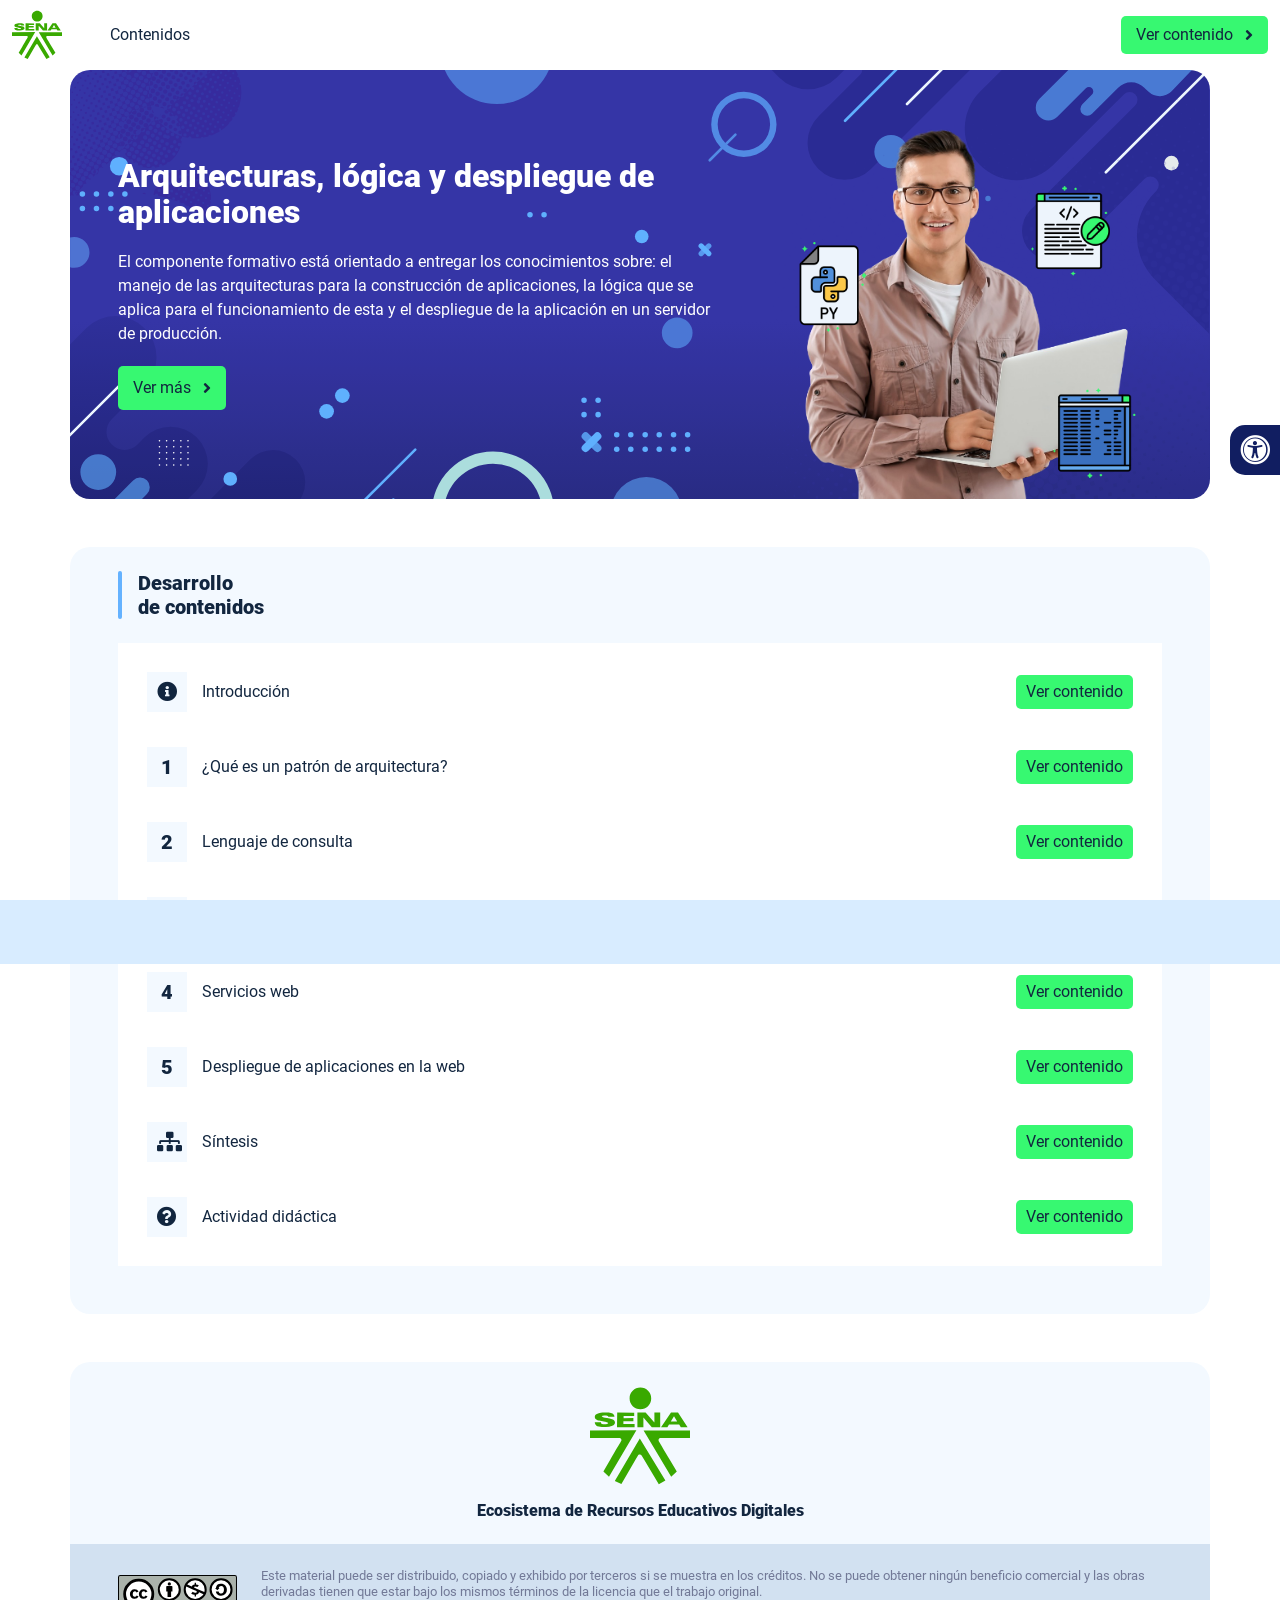
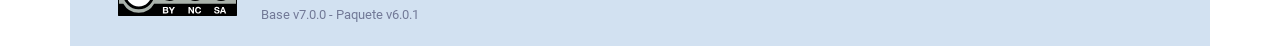
<file: index.html>
<!DOCTYPE html><html lang=""><head><meta charset="utf-8"><meta http-equiv="X-UA-Compatible" content="IE=edge"><meta name="viewport" content="width=device-width,initial-scale=1"><link rel="icon" href="favicon.ico"><title>Arquitecturas, lógica y despliegue de aplicaciones</title><link href="css/chunk-0c047e41.3babef71.css" rel="prefetch"><link href="css/chunk-25b302c8.3babef71.css" rel="prefetch"><link href="css/chunk-26fc7596.3babef71.css" rel="prefetch"><link href="css/chunk-2d2747e2.3babef71.css" rel="prefetch"><link href="css/chunk-32334cb6.3babef71.css" rel="prefetch"><link href="css/chunk-3c57cd7b.3babef71.css" rel="prefetch"><link href="css/chunk-4f2d402a.3babef71.css" rel="prefetch"><link href="css/chunk-515a8379.cd95946a.css" rel="prefetch"><link href="css/chunk-59974754.a3bbbf90.css" rel="prefetch"><link href="css/chunk-60cbc06b.09438581.css" rel="prefetch"><link href="css/chunk-6e1e538a.3ba0a060.css" rel="prefetch"><link href="css/chunk-766a929b.76a00081.css" rel="prefetch"><link href="css/chunk-f2df7d2c.3babef71.css" rel="prefetch"><link href="css/comple.60c237d2.css" rel="prefetch"><link href="css/creditos.e61c14b5.css" rel="prefetch"><link href="css/glosario.9e53d68b.css" rel="prefetch"><link href="css/referencias.c6828eaa.css" rel="prefetch"><link href="js/actividad.ddbab8b9.js" rel="prefetch"><link href="js/chunk-0206bfa0.27b6d574.js" rel="prefetch"><link href="js/chunk-0c047e41.5e6a757e.js" rel="prefetch"><link href="js/chunk-13a6037e.a235e748.js" rel="prefetch"><link href="js/chunk-18f95272.106200cd.js" rel="prefetch"><link href="js/chunk-25b302c8.c9d14723.js" rel="prefetch"><link href="js/chunk-26fc7596.a5ef8d66.js" rel="prefetch"><link href="js/chunk-2c06842c.f468f130.js" rel="prefetch"><link href="js/chunk-2d0c5615.6931fd9d.js" rel="prefetch"><link href="js/chunk-2d0e96ec.eeaf3605.js" rel="prefetch"><link href="js/chunk-2d208d90.a577904a.js" rel="prefetch"><link href="js/chunk-2d21d0e2.b5e04bc7.js" rel="prefetch"><link href="js/chunk-2d22c123.83c43e3e.js" rel="prefetch"><link href="js/chunk-2d2747e2.dfb3ada1.js" rel="prefetch"><link href="js/chunk-2e80bb9a.1ca28982.js" rel="prefetch"><link href="js/chunk-319206de.163b92db.js" rel="prefetch"><link href="js/chunk-32334cb6.0b79ace8.js" rel="prefetch"><link href="js/chunk-36769079.1f5c73a4.js" rel="prefetch"><link href="js/chunk-3c57cd7b.0e2ed519.js" rel="prefetch"><link href="js/chunk-4cdd78c0.f1d3a09a.js" rel="prefetch"><link href="js/chunk-4f2d402a.5e9a0c89.js" rel="prefetch"><link href="js/chunk-515a8379.9a933d9e.js" rel="prefetch"><link href="js/chunk-53ccb27e.d2228215.js" rel="prefetch"><link href="js/chunk-55d286b8.d48f35ae.js" rel="prefetch"><link href="js/chunk-59974754.d9a29456.js" rel="prefetch"><link href="js/chunk-60cbc06b.f3f27ad3.js" rel="prefetch"><link href="js/chunk-659152b8.4806969b.js" rel="prefetch"><link href="js/chunk-6e1e538a.39dfbdb2.js" rel="prefetch"><link href="js/chunk-766a929b.7573cf80.js" rel="prefetch"><link href="js/chunk-c796899c.1949e87d.js" rel="prefetch"><link href="js/chunk-e8a7823a.d1cd9406.js" rel="prefetch"><link href="js/chunk-f2df7d2c.dd6c9d60.js" rel="prefetch"><link href="js/chunk-fde47172.14c01bac.js" rel="prefetch"><link href="js/comple.ed9a927f.js" rel="prefetch"><link href="js/creditos.dbe4816b.js" rel="prefetch"><link href="js/glosario.c6e3858d.js" rel="prefetch"><link href="js/intro.3fe346fc.js" rel="prefetch"><link href="js/referencias.db5dc94a.js" rel="prefetch"><link href="js/sintesis.3a8300d9.js" rel="prefetch"><link href="js/tema1.67b51e3a.js" rel="prefetch"><link href="js/tema2.92867d47.js" rel="prefetch"><link href="js/tema3.b5497250.js" rel="prefetch"><link href="css/app.9ac81f4c.css" rel="preload" as="style"><link href="css/chunk-vendors.0f81f540.css" rel="preload" as="style"><link href="js/app.3f050139.js" rel="preload" as="script"><link href="js/chunk-vendors.8d1a5803.js" rel="preload" as="script"><link href="css/chunk-vendors.0f81f540.css" rel="stylesheet"><link href="css/app.9ac81f4c.css" rel="stylesheet"></head><body><noscript><strong>We're sorry but Arquitecturas, lógica y despliegue de aplicaciones doesn't work properly without JavaScript enabled. Please enable it to continue.</strong></noscript><div id="app"></div><script src="js/chunk-vendors.8d1a5803.js"></script><script src="js/app.3f050139.js"></script></body></html>
</file>
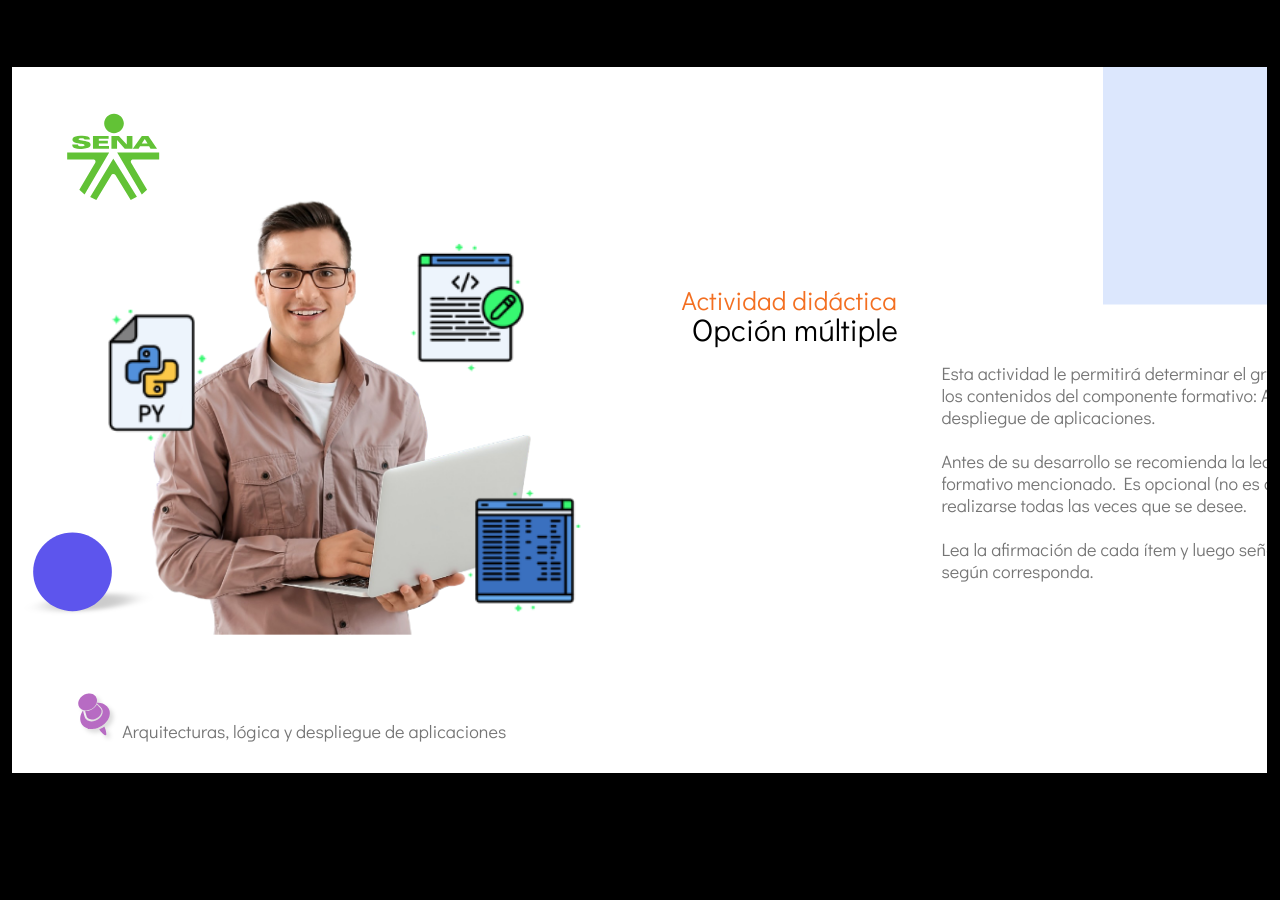
<file: actividades/index.html>
﻿<!doctype html>
<html lang="es">
<head>
  <meta charset="utf-8">
  <!-- Creado con Storyline 360 - http://www.articulate.com  -->
  <!-- version: 3.75.30269.0 -->
  <title>Actividad did&#225;ctica</title>
  <meta http-equiv="x-ua-compatible" content="IE=edge"/>
  <meta name="viewport" content="width=device-width,initial-scale=1,user-scalable=no,shrink-to-fit=no,minimal-ui"/>
  <meta name="apple-mobile-web-app-capable" content="yes"/>
  <style>
    html, body { height: 100%; padding: 0; margin: 0 }
    #app { height: 100%; width: 100%; }
  </style>

  <script>
    window.DS = {};
    window.globals = {
      DATA_PATH_BASE: '',
      HAS_FRAME: true,
      HAS_SLIDE: true,

      lmsPresent: false,
      tinCanPresent: false,
      cmi5Present: false,
      aoSupport: false,
      scale: 'show all',
      captureRc: false,
      browserSize: 'optimal',
      bgColor: '#000000',
      features: 'AccessibleVideo,BackgroundAudio,ConnectionMessages,FullScreenToggle,InsertSvgPicture,LayerPresentAsDialog,MultipleQuizTracking,PlayerSpeedControl,StreamingVideo,UpdatedThemeEditor,UseAudioElement,VideoTranscripts',
      themeName: 'classic',
      preloaderColor: '#FFFFFF',
      suppressAnalytics: false,
      productChannel: 'stable',
      publishSource: 'storyline',
      aid: 'aid|5304b41d-7af7-4125-b8d1-83eb222823e2',
      cid: '02800a14-6df0-428b-b94c-1976f7c6a4e5',
      playerVersion: '3.75.30269.0',
      publishTimestamp: '2023-06-06T20:08:28.5630926Z',
      maxIosVideoElements: 10,
      connectionSettings: { },

      
      parseParams: function(qs) {
        if (window.globals.parsedParams != null) {
          return window.globals.parsedParams;
        }
        qs = (qs || window.location.search.substr(1)).split('+').join(' ');
        var params = {},
            tokens,
            re = /[?&]?([^=]+)=([^&]*)/g;

        while (tokens = re.exec(qs)) {
          params[decodeURIComponent(tokens[1]).trim()] =
            decodeURIComponent(tokens[2]).trim();
        }
        window.globals.parsedParams = params;
        return params;
      }

    };
  </script>
  <script>
    var isIe11 = ('ActiveXObject' in window || window.MSBlobBuilder != null)
      && window.msCrypto != null && !window.ActiveXObject;
    if (isIe11) {
      window.globals.unsupportedBrowser = true;
      document.write(atob('[base64]'));
    }
  </script>
  
  <script>window.THREE = { };</script>
  
</head>
<body style="background: #000000" class="cs-HTML theme-classic">
  <!-- 360 -->
  <script>!function(){var e,i=/iPhone/i,o=/iPod/i,n=/iPad/i,t=/\biOS-universal(?:.+)Mac\b/i,r=/\bAndroid(?:.+)Mobile\b/i,a=/Android/i,d=/(?:SD4930UR|\bSilk(?:.+)Mobile\b)/i,p=/Silk/i,l=/Windows Phone/i,u=/\bWindows(?:.+)ARM\b/i,b=/BlackBerry/i,s=/BB10/i,c=/Opera Mini/i,f=/\b(CriOS|Chrome)(?:.+)Mobile/i,h=/Mobile(?:.+)Firefox\b/i,v=function(e){return void 0!==e&&"MacIntel"===e.platform&&"number"==typeof e.maxTouchPoints&&e.maxTouchPoints>1&&"undefined"==typeof MSStream};e=function(e){var m={userAgent:"",platform:"",maxTouchPoints:0};e||"undefined"==typeof navigator?"string"==typeof e?m.userAgent=e:e&&e.userAgent&&(m={userAgent:e.userAgent,platform:e.platform,maxTouchPoints:e.maxTouchPoints||0}):m={userAgent:navigator.userAgent,platform:navigator.platform,maxTouchPoints:navigator.maxTouchPoints||0};var g=m.userAgent,y=g.split("[FBAN");void 0!==y[1]&&(g=y[0]),void 0!==(y=g.split("Twitter"))[1]&&(g=y[0]);var A=function(e){return function(i){return i.test(e)}}(g),w={apple:{phone:A(i)&&!A(l),ipod:A(o),tablet:!A(i)&&(A(n)||v(m))&&!A(l),universal:A(t),device:(A(i)||A(o)||A(n)||A(t)||v(m))&&!A(l)},amazon:{phone:A(d),tablet:!A(d)&&A(p),device:A(d)||A(p)},android:{phone:!A(l)&&A(d)||!A(l)&&A(r),tablet:!A(l)&&!A(d)&&!A(r)&&(A(p)||A(a)),device:!A(l)&&(A(d)||A(p)||A(r)||A(a))||A(/\bokhttp\b/i)},windows:{phone:A(l),tablet:A(u),device:A(l)||A(u)},other:{blackberry:A(b),blackberry10:A(s),opera:A(c),firefox:A(h),chrome:A(f),device:A(b)||A(s)||A(c)||A(h)||A(f)},any:!1,phone:!1,tablet:!1};return w.any=w.apple.device||w.android.device||w.windows.device||w.other.device,w.phone=w.apple.phone||w.android.phone||w.windows.phone,w.tablet=w.apple.tablet||w.android.tablet||w.windows.tablet,w}(),"object"==typeof exports&&"undefined"!=typeof module?module.exports=e:"function"==typeof define&&define.amd?define((function(){return e})):this.isMobile=e}();
    window.isMobile.apple.tablet = window.isMobile.apple.tablet ||
      (navigator.platform === 'MacIntel' && navigator.maxTouchPoints > 1);
    window.isMobile.apple.device = window.isMobile.apple.device || window.isMobile.apple.tablet;
    window.isMobile.tablet = window.isMobile.tablet || window.isMobile.apple.tablet;
    window.isMobile.any = window.isMobile.any || window.isMobile.apple.tablet;
  </script>

  <div id="focus-sink" tabindex="-1"></div>

  <div id="preso"></div>
  <script>
    (function() {

      var classTypes = [ 'desktop', 'mobile', 'phone', 'tablet' ];

      var addDeviceClasses = function(prefix, testObj) {
        var curr, i;
        for (i = 0; i < classTypes.length; i++) {
          curr = classTypes[i];
          if (testObj[curr]) {
            document.body.classList.add(prefix + curr);
          }
        }
      };

      var params = window.globals.parseParams(),
          isDevicePreview = params.devicepreview === '1',
          isPhoneOverride = params.deviceType === 'phone' || (isDevicePreview && params.phone == '1'),
          isTabletOverride = (params.deviceType === 'tablet' || isDevicePreview) && !isPhoneOverride,
          isMobileOverride = isPhoneOverride || isTabletOverride;

      var deviceView = {
        desktop: !window.isMobile.any && !isMobileOverride,
        mobile: window.isMobile.any || isMobileOverride,
        phone: isPhoneOverride || (window.isMobile.phone && !isTabletOverride),
        tablet: isTabletOverride || window.isMobile.tablet
      };

      window.globals.deviceView = deviceView;
      window.isMobile.desktop = !window.isMobile.any;
      window.isMobile.mobile = window.isMobile.any;

      addDeviceClasses('view-', deviceView);

    })();
  </script>
  
  <script src='story_content/user.js' type=text/javascript></script>
  <div class="slide-loader"></div>

  <script>
    if (window.globals.deviceView.isMobile) { var doc = document, loader = doc.body.querySelector('.slide-loader'); [ 1, 2, 3 ].forEach(function(n) { var d = doc.createElement('div'); d.style.backgroundColor = window.globals.preloaderColor; d.classList.add('mobile-loader-dot'); d.classList.add('dot' + n); loader.appendChild(d); }); }
  </script>

  <div class="mobile-load-title-overlay" style="display: none">
    <div class="mobile-load-title">Actividad did&#225;ctica</div>
  </div>

  <div class="mobile-chrome-warning"></div>

  
<style>
  .warn-connection-dialog {
    display: none;
    background: transparent;
    pointer-events: none;
    position: fixed;
    left: 0;
    top: 0;
    width: 100%;
    height: 100%;
    z-index: 999;
  }

  .warn-connection-content {
    border-radius: 4px;
    background: white;
    border: 1px solid #E7E7E7;
    color: #333333;
    box-shadow: 0 2px 4px rgba(0, 0, 0, 0.25);
    transition: all 150ms ease-out;
    position: absolute;
    white-space: nowrap;
  }

  .view-phone.is-landscape .warn-connection-content {
    left: 23px;
    bottom: 23px;
  }

  .view-tablet.is-landscape .warn-connection-content {
    left: 50%;
    top: 20px;
    transform: translateX(-50%);
  }

  .is-portrait .warn-connection-content {
    transform: translate(-50%, calc(-100% - 15px));
  }

  .warn-connection-content p {
    display: inline-block;
    margin: 0 8px 0 0;
    line-height: 33px;
    font-size: 11px;
  }

  .warn-connection-content svg {
    position: relative;
    vertical-align: middle;
    margin: 0 2px 2px 8px;
  }

  .view-desktop .warn-connection-content {
    left: 1.5em;
    bottom: 1.5em;
  }

  .view-desktop .warn-connection-content p {
    font-size: 1.1em;
  }

  .is-offline .warn-connection-dialog {
    display: block;
  }

  .is-offline .cs-panel * {
    pointer-events: none !important;
  }

  .is-offline .cs-panel {
    pointer-events: all !important;
  }

  .is-offline #nav-controls * {
    pointer-events: none !important;
  }

  .is-offline #nav-controls {
    pointer-events: all !important;
  }
</style>

<div class="warn-connection-dialog">
  <div class="warn-connection-content">
    <svg width="17" height="15" viewBox="0 0 17 15" xmlns="http://www.w3.org/2000/svg">
      <path fill="#8F0000" stroke="white" d="M16.07,12.98 L15.88,12.23 L9.51,1.21 C8.97,0.26,7.6,0.26,7.06,1.21 L0.69,12.23 C0.15,13.16,0.81,14.36,1.91,14.36 H14.65 C15.47,14.36,16.05,13.7,16.07,12.98 Z"/>
      <path fill="white" stroke="white" d="M8.58,5.5 C8.35,5.28,8.5,5.35,8.21,5.32 C8.09,5.35,7.97,5.49,7.96,5.67 C7.97,5.79,7.98,5.92,7.98,6.04 L7.98,6.04 C7.99,6.17,8,6.31,8.01,6.43 L8.01,6.44 C8.03,6.92,8.06,7.41,8.09,7.9 L8.09,7.9 C8.12,8.39,8.14,8.88,8.17,9.37 C8.17,9.39,8.18,9.42,8.2,9.44 C8.23,9.46,8.25,9.47,8.28,9.47 C8.31,9.47,8.34,9.46,8.35,9.44 C8.37,9.43,8.38,9.4,8.39,9.35 L8.39,9.34 C8.39,9.24,8.4,9.15,8.4,9.05 L8.4,9.05 C8.41,8.96,8.41,8.86,8.42,8.75 C8.43,8.44,8.45,8.12,8.47,7.81 L8.47,7.81 C8.49,7.49,8.51,7.18,8.53,6.87 C8.55,6.46,8.56,6.05,8.59,5.64 L8.6,5.62 C8.6,5.57,8.59,5.53,8.58,5.5 L8.21,5.32 Z"/>
      <circle fill="white" stroke="white" cx="8.3" cy="11.35" r="0.3"/>
    </svg>
    <p>You are offline. Trying to reconnect...</p>
  </div>
</div>

<script>
  (function() {
    window.DS.connection = {
      warningShown: false,
      assets: {},
      loadingAssetGroup: false,
      retryDelay: 500
    };

    // @TODO this is POC code and can be cleaned up a bit more if we move forward
    // with the feature



    // The `window.globals.features` variable must be set in `webpack.dev.config` when testing locally - it is not enough
    // to have it in the data - but it must be set there as well.
    var useConnectionMessages = window.AbortController != null &&
      window.location.protocol != 'file:' &&
      window.globals.features.indexOf('ConnectionMessages') != -1;

    window.DS.connection.useConnectionMessages = useConnectionMessages

    var assetCount = 0;
    var checkLoadedId;
    var connectionSettings = window.globals.connectionSettings;

    if (useConnectionMessages && connectionSettings != null) {
      var contentEl = document.querySelector('.warn-connection-content');
      var messageEl = contentEl.querySelector('p')

      if (connectionSettings.useDarkTheme) {
        contentEl.style.borderColor = '#BABBBA';
        contentEl.style.backgroundColor = '#282828';
        contentEl.style.color = '#FFFFFF';
      }

      if (connectionSettings.message != null) {
        messageEl.textContent = window.decodeURIComponent(connectionSettings.message);
      }
    }

    function checkAssetsReady() {
      for (var i in DS.connection.assets) {
        if (!DS.connection.assets[i].success) {
          return false;
        }
      }
      return true;
    }

    function stopAssetGroup() {
      if (!useConnectionMessages) { return; }

      assetCount = 0;

      DS.connection.oldAssetGroup = DS.connection.assets;
      DS.connection.assets = {};
      DS.connection.loadingAssetGroup = false;
      clearInterval(checkLoadedId);
    }

    function startAssetGroup() {
      if (!useConnectionMessages) { return; }
      var ticks = 0;
      clearInterval(checkLoadedId);
      checkLoadedId = setInterval(function() {
        var loaded = 0;
        if (assetCount === 0 && loaded === 0) {
          clearInterval(checkLoadedId);
          return;
        }

        for (var i in DS.connection.assets) {
          if (DS.connection.assets[i].success) {
            loaded++;
          }
        }

        if (assetCount === loaded && checkAssetsReady()) {
          for (var i in DS.connection.assets) {
            if (DS.connection.assets[i].action) {
              DS.connection.assets[i].action();
            }
          }
          hideWarning();
          stopAssetGroup();
        }
      }, 100)
    }

    function requiredAsset(url, action, retry, type) {
      if (!useConnectionMessages) { return; }
      if (DS.connection.assets[url]) { return; }

      DS.connection.assets[url] = {
        success: false, action: action, retry: retry, type: type
      };
      assetCount = Object.keys(DS.connection.assets).length;
      if (!DS.connection.loadingAssetGroup) {
        startAssetGroup();
      }
      DS.connection.loadingAssetGroup = true;
    }

    function assetLoaded(url) {
      if (!useConnectionMessages) { return; }
      if (DS.connection.assets[url]) {
        DS.connection.assets[url].success = true;
      }
    }

    function assetFailed(url) {
      if (!useConnectionMessages) { return; }
      if (!DS.connection.assets[url]) {
        if (/\.js$/.test(url)) {
          setTimeout(function() {
            if (DS.connection.lastSlideLoaded != null) {
              DS.connection.lastSlideLoaded();
            }
          }, DS.connection.retryDelay);
        }
        return;
      }
      if (!DS.connection.warningShown) { showWarning(); }
      if (DS.connection.assets[url].retry) {
        setTimeout(function() {
          if (!DS.connection.assets[url].success) {
            DS.connection.assets[url].retry()
          }
        }, DS.connection.retryDelay);
      }
    }

    function hideWarning() {
      document.body.classList.remove('is-offline');
      DS.connection.warningShown = false;
    }
    DS.connection.hideWarning = hideWarning

    function showWarning(btn) {
      document.body.classList.add('is-offline')
      DS.connection.warningShown = true;
      updateWarningPosition();
    }

    function updateWarningPosition() {
      if (!DS.connection.warningShown) {
        return;
      }

      var isPortrait = document.body.classList.contains('is-portrait');
      var warningEl = document.querySelector('.warn-connection-content');

      if (isPortrait) {
        var slide = document.querySelector('.primary-slide');
        var slideRect = slide.getBoundingClientRect();

        warningEl.style.top = `${slideRect.top}px`
        warningEl.style.left = `${slideRect.left + slideRect.width / 2}px`
      } else {
        warningEl.style.top = null;
        warningEl.style.left = null;
      }

      window.requestAnimationFrame(updateWarningPosition);
    }

    // these will all be noops if the feature flag isn't set in
    // the data and `window.globals.features`
    DS.connection.requiredAsset = requiredAsset;
    DS.connection.assetLoaded = assetLoaded;
    DS.connection.assetFailed = assetFailed;
    DS.connection.stopAssetGroup = stopAssetGroup;
    DS.connection.startAssetGroup = startAssetGroup;
  })();
</script>


  <script>
    
    if (window.autoSpider && window.vInterfaceObject) {
      document.querySelector('.mobile-load-title-overlay').style.display = 'none';
    }
  </script>

  

  <link rel="stylesheet" href="html5/data/css/output.min.css" data-noprefix/>
</body>
<script src="html5/lib/scripts/bootstrapper.min.js"></script>
</html>
</file>
<file: css/chunk-0c047e41.3babef71.css>
.actividad[data-v-22adfd6b]{background-color:#f2f2f2}.horizontal-scroll__wrapper[data-v-22adfd6b]{overflow:hidden}.horizontal-scroll[data-v-22adfd6b]{display:flex;transition:transform .5s ease-in-out;align-items:center;flex-wrap:nowrap}.horizontal-scroll[data-v-22adfd6b]:not(.row){width:100%}.horizontal-scroll--item-fw[data-v-22adfd6b]>div{flex-grow:0;flex-shrink:0;width:100%;margin:0!important}
</file>
<file: css/chunk-25b302c8.3babef71.css>
.actividad[data-v-22adfd6b]{background-color:#f2f2f2}.horizontal-scroll__wrapper[data-v-22adfd6b]{overflow:hidden}.horizontal-scroll[data-v-22adfd6b]{display:flex;transition:transform .5s ease-in-out;align-items:center;flex-wrap:nowrap}.horizontal-scroll[data-v-22adfd6b]:not(.row){width:100%}.horizontal-scroll--item-fw[data-v-22adfd6b]>div{flex-grow:0;flex-shrink:0;width:100%;margin:0!important}
</file>
<file: css/chunk-26fc7596.3babef71.css>
.actividad[data-v-22adfd6b]{background-color:#f2f2f2}.horizontal-scroll__wrapper[data-v-22adfd6b]{overflow:hidden}.horizontal-scroll[data-v-22adfd6b]{display:flex;transition:transform .5s ease-in-out;align-items:center;flex-wrap:nowrap}.horizontal-scroll[data-v-22adfd6b]:not(.row){width:100%}.horizontal-scroll--item-fw[data-v-22adfd6b]>div{flex-grow:0;flex-shrink:0;width:100%;margin:0!important}
</file>
<file: css/chunk-2d2747e2.3babef71.css>
.actividad[data-v-22adfd6b]{background-color:#f2f2f2}.horizontal-scroll__wrapper[data-v-22adfd6b]{overflow:hidden}.horizontal-scroll[data-v-22adfd6b]{display:flex;transition:transform .5s ease-in-out;align-items:center;flex-wrap:nowrap}.horizontal-scroll[data-v-22adfd6b]:not(.row){width:100%}.horizontal-scroll--item-fw[data-v-22adfd6b]>div{flex-grow:0;flex-shrink:0;width:100%;margin:0!important}
</file>
<file: css/chunk-32334cb6.3babef71.css>
.actividad[data-v-22adfd6b]{background-color:#f2f2f2}.horizontal-scroll__wrapper[data-v-22adfd6b]{overflow:hidden}.horizontal-scroll[data-v-22adfd6b]{display:flex;transition:transform .5s ease-in-out;align-items:center;flex-wrap:nowrap}.horizontal-scroll[data-v-22adfd6b]:not(.row){width:100%}.horizontal-scroll--item-fw[data-v-22adfd6b]>div{flex-grow:0;flex-shrink:0;width:100%;margin:0!important}
</file>
<file: css/chunk-3c57cd7b.3babef71.css>
.actividad[data-v-22adfd6b]{background-color:#f2f2f2}.horizontal-scroll__wrapper[data-v-22adfd6b]{overflow:hidden}.horizontal-scroll[data-v-22adfd6b]{display:flex;transition:transform .5s ease-in-out;align-items:center;flex-wrap:nowrap}.horizontal-scroll[data-v-22adfd6b]:not(.row){width:100%}.horizontal-scroll--item-fw[data-v-22adfd6b]>div{flex-grow:0;flex-shrink:0;width:100%;margin:0!important}
</file>
<file: css/chunk-4f2d402a.3babef71.css>
.actividad[data-v-22adfd6b]{background-color:#f2f2f2}.horizontal-scroll__wrapper[data-v-22adfd6b]{overflow:hidden}.horizontal-scroll[data-v-22adfd6b]{display:flex;transition:transform .5s ease-in-out;align-items:center;flex-wrap:nowrap}.horizontal-scroll[data-v-22adfd6b]:not(.row){width:100%}.horizontal-scroll--item-fw[data-v-22adfd6b]>div{flex-grow:0;flex-shrink:0;width:100%;margin:0!important}
</file>
<file: css/chunk-515a8379.cd95946a.css>
.actividad{background-color:#f2f2f2}.banner-interno{position:relative}.banner-interno__fondo{position:absolute;top:0;bottom:-50px;left:0;right:0;background-color:#362b9e;background-size:cover;background-position:50%}.banner-interno__titulo{display:flex;align-items:center}.banner-interno__titulo__icono{display:block;width:32px;height:32px;border-radius:50%;background-color:#fff;position:relative}.banner-interno__titulo__icono i{color:#362b9e;position:absolute;left:50%;top:50%;transform:translate(-50%,-50%)}.banner-interno__titulo h1,.banner-interno__titulo h2,.banner-interno__titulo h3,.banner-interno__titulo h4,.banner-interno__titulo h5,.banner-interno__titulo h6{color:#fff;line-height:1.1em}
</file>
<file: css/chunk-59974754.a3bbbf90.css>
.actividad{background-color:#f2f2f2}.aside-menu{position:fixed;top:70px;min-height:calc(100vh - 70px);max-height:calc(100vh - 70px);background-color:#f3f9ff;transition:flex .5s ease-in-out,width .5s ease-in-out;overflow-x:hidden;z-index:100001;width:300px}.aside-menu__black-background{position:fixed;inset:0;top:70px;background:rgba(0,0,0,.8);cursor:pointer}.aside-menu a{color:#111e61}.aside-menu__content{width:300px;display:flex;flex-direction:column;justify-content:space-between;min-height:calc(100vh - 70px);max-height:calc(100vh - 70px);border-right:1px solid #d8ecff;position:absolute;background:#fff}@media (max-height:800px){.aside-menu__content{min-height:800px;max-height:800px;overflow-y:auto}}.aside-menu__header{padding:10px;text-align:center;background-color:#d8ecff}.aside-menu__header h4{margin:0}.aside-menu__menu{overflow-y:auto;flex-grow:1;list-style:none;padding-left:0;margin-bottom:0}.aside-menu__menu__item--active .aside-menu__menu__item__lnk,.aside-menu__menu__item--active .aside-menu__sec-menu__item__lnk{background-color:#d8ecff;font-weight:700}.aside-menu__menu__item--sub-menu:hover,.aside-menu__menu__item:hover,.aside-menu__sec-menu__item:hover{background-color:#d8ecff}.aside-menu__menu__item--sub-menu{padding-left:10px}.aside-menu__menu__item--sub-menu--active .aside-menu__menu__item__lnk,.aside-menu__menu__item--sub-menu--active .aside-menu__sec-menu__item__lnk{background-color:#d8ecff;font-weight:700;position:relative}.aside-menu__menu__item--sub-menu--active .aside-menu__menu__item__lnk:before,.aside-menu__menu__item--sub-menu--active .aside-menu__sec-menu__item__lnk:before{content:"";display:block;position:absolute;left:0;bottom:0;top:0;width:4px;border-radius:2px;background-color:#64b2ff}.aside-menu__menu__item__lnk,.aside-menu__sec-menu__item__lnk{display:flex;align-items:center;padding:10px 15px;line-height:1.1em}.aside-menu__menu__item__lnk i,.aside-menu__menu__item__lnk span,.aside-menu__sec-menu__item__lnk i,.aside-menu__sec-menu__item__lnk span{margin-right:10px}.aside-menu__menu__item__lnk i:last-child,.aside-menu__menu__item__lnk span:last-child,.aside-menu__sec-menu__item__lnk i:last-child,.aside-menu__sec-menu__item__lnk span:last-child{margin-right:0}.aside-menu__sec-menu{background-color:#d8ecff;padding:10px 0;flex-shrink:0;margin-bottom:0}.aside-menu__sec-menu__item{padding:10px 15px}.aside-menu__sec-menu__item__lnk{padding:0;border-radius:1em}.aside-menu__sec-menu__item__lnk i{display:block;width:2em;height:2em;padding:.5em 0;text-align:center;background-color:#fff;border-radius:50%}.aside-menu__sec-menu__item__lnk:hover{background-color:#fff}@media (max-width:576px){.aside-menu__sec-menu{padding-bottom:110px}}.main-menu-enter-active{animation:main-menu-open-animation .3s}.main-menu-enter-active .aside-menu__black-background{animation:main-menu-background-animation .3s}.main-menu-leave-active{animation:main-menu-open-animation .3s reverse}.main-menu-leave-active .aside-menu__black-background{animation:main-menu-background-animation .3s reverse}@keyframes main-menu-open-animation{0%{width:0}to{width:300px}}@keyframes main-menu-background-animation{0%{opacity:0}to{opacity:1}}
</file>
<file: css/chunk-60cbc06b.09438581.css>
.actividad[data-v-7e5a4120]{background-color:#f2f2f2}.header[data-v-7e5a4120]{position:sticky;top:0;padding-top:10px;padding-bottom:10px;background-color:#fff;z-index:10010;line-height:1.1em}.header__logo[data-v-7e5a4120]{width:50px}@media (max-width:576px){.header__componente-formativo[data-v-7e5a4120]{font-size:.8em}}.header__menu[data-v-7e5a4120]{cursor:pointer}.header__menu span[data-v-7e5a4120]{font-size:.7em;display:block;line-height:1em;text-align:center;color:#111e61}.header__menu__btn[data-v-7e5a4120]{width:30px;height:30px;position:relative;margin-bottom:4px}.header__menu__btn .line-1[data-v-7e5a4120],.header__menu__btn .line-2[data-v-7e5a4120],.header__menu__btn .line-3[data-v-7e5a4120]{height:4px;width:30px;background-color:#111e61;transform-origin:center center;position:absolute;left:0;border-radius:2px}.header__menu__btn .line-1[data-v-7e5a4120]{top:4px;animation:line-1-inactive-data-v-7e5a4120 .5s ease-in-out forwards}.header__menu__btn .line-2[data-v-7e5a4120]{top:13px;animation:line-2-inactive-data-v-7e5a4120 .5s ease-in-out forwards}.header__menu__btn .line-3[data-v-7e5a4120]{top:22px;animation:line-3-inactive-data-v-7e5a4120 .5s ease-in-out forwards}.header__menu__btn[data-v-7e5a4120]:hover{cursor:pointer}.header__menu__btn--open .line-1[data-v-7e5a4120]{animation:line-1-active-data-v-7e5a4120 .5s ease-in-out forwards}.header__menu__btn--open .line-2[data-v-7e5a4120]{animation:line-2-active-data-v-7e5a4120 .5s ease-in-out forwards}.header__menu__btn--open .line-3[data-v-7e5a4120]{animation:line-3-active-data-v-7e5a4120 .5s ease-in-out forwards}@keyframes line-1-active-data-v-7e5a4120{0%{transform:translate(0) rotate(0)}50%{transform:translateY(9px) rotate(0)}to{transform:translateY(9px) rotate(45deg)}}@keyframes line-2-active-data-v-7e5a4120{0%{transform:scale(1)}to{transform:scale(0)}}@keyframes line-3-active-data-v-7e5a4120{0%{transform:translate(0) rotate(0)}50%{transform:translateY(-9px) rotate(0)}to{transform:translateY(-9px) rotate(-45deg)}}@keyframes line-1-inactive-data-v-7e5a4120{0%{transform:translateY(9px) rotate(45deg)}50%{transform:translateY(9px) rotate(0)}to{transform:translate(0) rotate(0)}}@keyframes line-2-inactive-data-v-7e5a4120{0%{transform:scale(0)}to{transform:scale(1)}}@keyframes line-3-inactive-data-v-7e5a4120{0%{transform:translateY(-9px) rotate(-45deg)}50%{transform:translateY(-9px) rotate(0)}to{transform:translate(0) rotate(0)}}
</file>
<file: css/chunk-6e1e538a.3ba0a060.css>
.actividad[data-v-4f6b7c58]{background-color:#f2f2f2}.accesibilidad[data-v-4f6b7c58]{position:fixed;right:0;top:50vh;height:50px;background-color:#111e61;border-top-left-radius:15px;border-bottom-left-radius:15px;transform:translateY(-50%) translateX(100%) translateX(-50px);overflow:hidden;transition:transform .3s ease-in-out,height .3s ease-in-out}.accesibilidad[data-v-4f6b7c58]:hover{transform:translateY(-50%) translateX(0);height:12.75rem}.accesibilidad [data-v-4f6b7c58]{color:#fff}.accesibilidad__menu__content .accesibilidad__menu__item[data-v-4f6b7c58]{cursor:pointer}.accesibilidad__menu__content .accesibilidad__menu__item[data-v-4f6b7c58]:hover{background-color:#273685}.accesibilidad__menu__content .accesibilidad__menu__item[data-v-4f6b7c58]:last-child{border:none}.accesibilidad__menu__item[data-v-4f6b7c58]{display:flex;align-items:center;padding:10px;border-bottom:1px solid #273685;line-height:1em;-moz-user-select:none;user-select:none}.accesibilidad__menu i[data-v-4f6b7c58]{font-size:30px;font-style:normal;margin-right:10px;line-height:1em}.accesibilidad__menu img[data-v-4f6b7c58]{width:30px;margin-right:10px}
</file>
<file: css/chunk-766a929b.76a00081.css>
.actividad{background-color:#f2f2f2}.barra-avance{display:flex;align-items:center;justify-content:space-between;position:fixed;bottom:0;left:0;width:100%;padding:10px;background-color:#d8ecff;transition:transform .5s ease-in-out;z-index:100000}.barra-avance__barra{margin:0 20px;flex:1;position:relative;max-width:800px}.barra-avance__barra--amarilla,.barra-avance__barra--blanca{height:4px}.barra-avance__barra--amarilla:after,.barra-avance__barra--amarilla:before,.barra-avance__barra--blanca:after,.barra-avance__barra--blanca:before{content:"";display:block;width:10px;height:10px;border-radius:50%;position:absolute;top:50%}.barra-avance__barra--amarilla:before,.barra-avance__barra--blanca:before{left:0;transform:translate(-50%,-50%)}.barra-avance__barra--amarilla:after,.barra-avance__barra--blanca:after{right:0;transform:translate(50%,-50%)}.barra-avance__barra--blanca{background-color:#fff}.barra-avance__barra--blanca:after,.barra-avance__barra--blanca:before{background-color:#fff}.barra-avance__barra--amarilla{position:absolute;width:100%;top:0;background-color:#37f871}.barra-avance__barra--amarilla:after,.barra-avance__barra--amarilla:before{background-color:#37f871}.barra-avance__boton--regresar{background-color:#b0c0d2}.barra-avance__boton--regresar span{color:#111e61!important}.barra-avance__boton--disable{opacity:0;pointer-events:none}.barra-avance--open{transform:translateY(0)}.barra-avance--close{transform:translateY(100%)}
</file>
<file: css/chunk-f2df7d2c.3babef71.css>
.actividad[data-v-22adfd6b]{background-color:#f2f2f2}.horizontal-scroll__wrapper[data-v-22adfd6b]{overflow:hidden}.horizontal-scroll[data-v-22adfd6b]{display:flex;transition:transform .5s ease-in-out;align-items:center;flex-wrap:nowrap}.horizontal-scroll[data-v-22adfd6b]:not(.row){width:100%}.horizontal-scroll--item-fw[data-v-22adfd6b]>div{flex-grow:0;flex-shrink:0;width:100%;margin:0!important}
</file>
<file: css/comple.60c237d2.css>
.banner-interno{position:relative}.banner-interno__fondo{position:absolute;top:0;bottom:-50px;left:0;right:0;background-color:#362b9e;background-size:cover;background-position:50%}.banner-interno__titulo{display:flex;align-items:center}.banner-interno__titulo__icono{display:block;width:32px;height:32px;border-radius:50%;background-color:#fff;position:relative}.banner-interno__titulo__icono i{color:#362b9e;position:absolute;left:50%;top:50%;transform:translate(-50%,-50%)}.banner-interno__titulo h1,.banner-interno__titulo h2,.banner-interno__titulo h3,.banner-interno__titulo h4,.banner-interno__titulo h5,.banner-interno__titulo h6{color:#fff;line-height:1.1em}.actividad{background-color:#f2f2f2}.complementario__enlaces{display:flex;justify-content:center;flex-wrap:wrap}.complementario__enlaces a{margin:0 5px}.complementario__btn{font-size:1.5em;line-height:1em}table{width:calc(100% - 1px);min-width:800px}table thead{background-color:#d8ecff}table thead th{border-color:#d8ecff}table td,table th{padding:25px 20px;text-align:center}
</file>
<file: css/creditos.e61c14b5.css>
.banner-interno{position:relative}.banner-interno__fondo{position:absolute;top:0;bottom:-50px;left:0;right:0;background-color:#362b9e;background-size:cover;background-position:50%}.banner-interno__titulo{display:flex;align-items:center}.banner-interno__titulo__icono{display:block;width:32px;height:32px;border-radius:50%;background-color:#fff;position:relative}.banner-interno__titulo__icono i{color:#362b9e;position:absolute;left:50%;top:50%;transform:translate(-50%,-50%)}.banner-interno__titulo h1,.banner-interno__titulo h2,.banner-interno__titulo h3,.banner-interno__titulo h4,.banner-interno__titulo h5,.banner-interno__titulo h6{color:#fff;line-height:1.1em}.actividad{background-color:#f2f2f2}.creditos-vista .tarjeta.credito{background-color:#d2e1f1}.creditos{color:#727997;overflow-x:auto}.creditos__item{min-width:490px}.creditos p{line-height:1.3em;margin-bottom:0;color:#727997}.creditos__titulo{font-weight:700;background-color:#d2e1f1;padding:5px 10px;border-top-radius:5px;border-top-left-radius:5px;border-top-right-radius:5px}.creditos table td,.creditos table th{border-color:#d2e1f1}
</file>
<file: css/glosario.9e53d68b.css>
.banner-interno{position:relative}.banner-interno__fondo{position:absolute;top:0;bottom:-50px;left:0;right:0;background-color:#362b9e;background-size:cover;background-position:50%}.banner-interno__titulo{display:flex;align-items:center}.banner-interno__titulo__icono{display:block;width:32px;height:32px;border-radius:50%;background-color:#fff;position:relative}.banner-interno__titulo__icono i{color:#362b9e;position:absolute;left:50%;top:50%;transform:translate(-50%,-50%)}.banner-interno__titulo h1,.banner-interno__titulo h2,.banner-interno__titulo h3,.banner-interno__titulo h4,.banner-interno__titulo h5,.banner-interno__titulo h6{color:#fff;line-height:1.1em}.actividad{background-color:#f2f2f2}.glosario__letra-item{display:flex}.glosario__letra-item__texto{padding-top:5px}.glosario__letra-item__letra__icono{width:32px;height:32px;position:relative;line-height:1em;border-radius:50%;background-color:#d2e1f1}.glosario__letra-item__letra__icono span{position:absolute;left:50%;top:50%;transform:translate(-50%,-50%);font-size:1.1em;font-weight:900}
</file>
<file: css/referencias.c6828eaa.css>
.banner-interno{position:relative}.banner-interno__fondo{position:absolute;top:0;bottom:-50px;left:0;right:0;background-color:#362b9e;background-size:cover;background-position:50%}.banner-interno__titulo{display:flex;align-items:center}.banner-interno__titulo__icono{display:block;width:32px;height:32px;border-radius:50%;background-color:#fff;position:relative}.banner-interno__titulo__icono i{color:#362b9e;position:absolute;left:50%;top:50%;transform:translate(-50%,-50%)}.banner-interno__titulo h1,.banner-interno__titulo h2,.banner-interno__titulo h3,.banner-interno__titulo h4,.banner-interno__titulo h5,.banner-interno__titulo h6{color:#fff;line-height:1.1em}.actividad{background-color:#f2f2f2}.referencias__item:last-child hr{display:none}.referencias__item a{color:#2196f3;text-decoration:underline;overflow-wrap:break-word}
</file>
<file: css/app.9ac81f4c.css>
*{box-sizing:inherit}:after,:before{box-sizing:inherit}html{height:100%;line-height:1.15;box-sizing:border-box;-webkit-font-smoothing:antialiased;-moz-osx-font-smoothing:grayscale;-webkit-text-size-adjust:100%;-ms-text-size-adjust:100%;text-rendering:optimizeLegibility}a,abbr,acronym,address,applet,article,aside,audio,b,big,blockquote,body,canvas,caption,center,cite,code,dd,del,details,dfn,div,dl,dt,em,embed,fieldset,figcaption,figure,footer,form,h1,h2,h3,h4,h5,h6,header,hgroup,html,i,iframe,img,ins,kbd,label,legend,li,mark,menu,nav,object,ol,output,p,pre,q,ruby,s,samp,section,small,span,strike,strong,sub,summary,sup,table,tbody,td,tfoot,th,thead,time,tr,tt,u,ul,var,video{margin:0;padding:0;border:0;outline:0;background:transparent;vertical-align:baseline}article,aside,details,figcaption,figure,footer,header,main,menu,nav,section,summary{display:block}[hidden],template{display:none}hr{box-sizing:content-box;height:0;border-bottom:1px solid #e8e8e8;border-left:0;border-right:0;border-top:0;margin:1.5em 0;overflow:visible}[hidden]{display:none}a{font-family:Roboto,sans-serif;font-size:1em;font-weight:400;text-decoration:none;color:#12263f;background-color:transparent;transition:all .15s ease-in-out;-webkit-text-decoration-skip:objects}a:active,a:hover{outline-width:0}a:active,a:focus,a:hover{color:#000}[type=button],[type=reset],[type=submit],button{-moz-appearance:none;appearance:none;cursor:pointer;display:inline-block;vertical-align:middle;border:0;border-radius:5px;color:#12263f;background-color:#37f871;font-family:Roboto,sans-serif;font-weight:400;font-size:1em;-webkit-font-smoothing:antialiased;line-height:1em;white-space:nowrap;text-decoration:none;text-transform:none;padding:.75em 1.5em;margin:0;-moz-user-select:none;user-select:none;overflow:visible;transition:background-color .15s ease-in-out}[type=button]:focus,[type=button]:hover,[type=reset]:focus,[type=reset]:hover,[type=submit]:focus,[type=submit]:hover,button:focus,button:hover{background-color:#37f871;color:#12263f}[type=button]:disabled,[type=reset]:disabled,[type=submit]:disabled,button:disabled{cursor:not-allowed;opacity:.5}[type=button]:disabled:hover,[type=reset]:disabled:hover,[type=submit]:disabled:hover,button:disabled:hover{background-color:#37f871}input,select,textarea{margin:0;display:block;font-family:Roboto,sans-serif;font-size:16px}input{overflow:visible}[type=color],[type=date],[type=datetime-local],[type=datetime],[type=email],[type=month],[type=number],[type=password],[type=search],[type=tel],[type=text],[type=time],[type=url],[type=week],input:not([type]),select,select[multiple],textarea{background-color:#fff;border:1px solid #e8e8e8;border-radius:5px;box-shadow:inset 0 1px 3px rgba(0,0,0,.06);box-sizing:inherit;margin-bottom:.75em;padding:.5em;transition:border-color .15s ease-in-out;width:100%}[type=color]:hover,[type=date]:hover,[type=datetime-local]:hover,[type=datetime]:hover,[type=email]:hover,[type=month]:hover,[type=number]:hover,[type=password]:hover,[type=search]:hover,[type=tel]:hover,[type=text]:hover,[type=time]:hover,[type=url]:hover,[type=week]:hover,input:not([type]):hover,select:hover,select[multiple]:hover,textarea:hover{border-color:shade(#e8e8e8,20%)}[type=color]:focus,[type=date]:focus,[type=datetime-local]:focus,[type=datetime]:focus,[type=email]:focus,[type=month]:focus,[type=number]:focus,[type=password]:focus,[type=search]:focus,[type=tel]:focus,[type=text]:focus,[type=time]:focus,[type=url]:focus,[type=week]:focus,input:not([type]):focus,select:focus,select[multiple]:focus,textarea:focus{border-color:#64b2ff;box-shadow:inset 0 1px 3px rgba(0,0,0,.06),0 0 5px rgba(47,38,138,.7);outline:none}[type=color]:disabled,[type=date]:disabled,[type=datetime-local]:disabled,[type=datetime]:disabled,[type=email]:disabled,[type=month]:disabled,[type=number]:disabled,[type=password]:disabled,[type=search]:disabled,[type=tel]:disabled,[type=text]:disabled,[type=time]:disabled,[type=url]:disabled,[type=week]:disabled,input:not([type]):disabled,select:disabled,select[multiple]:disabled,textarea:disabled{background-color:shade(#fff,5%);cursor:not-allowed}[type=color]:disabled:hover,[type=date]:disabled:hover,[type=datetime-local]:disabled:hover,[type=datetime]:disabled:hover,[type=email]:disabled:hover,[type=month]:disabled:hover,[type=number]:disabled:hover,[type=password]:disabled:hover,[type=search]:disabled:hover,[type=tel]:disabled:hover,[type=text]:disabled:hover,[type=time]:disabled:hover,[type=url]:disabled:hover,[type=week]:disabled:hover,input:not([type]):disabled:hover,select:disabled:hover,select[multiple]:disabled:hover,textarea:disabled:hover{border:1px solid #e8e8e8}select{text-transform:none;max-width:100%;border-radius:5px}::-webkit-file-upload-button{background-color:#37f871;border:none;cursor:pointer;color:#12263f;border-radius:5px;padding:.75em 1.5em}::-webkit-file-upload-button:hover{background-color:#37f871}optgroup{font-weight:700}fieldset{border:1px solid #e8e8e8;background-color:transparent;padding:1.5em;-webkit-margin-start:0;-webkit-margin-end:0;-webkit-padding-before:1.5em;-webkit-padding-start:1.5em;-webkit-padding-end:1.5em;-webkit-padding-after:1.5em}legend{box-sizing:border-box;color:inherit;display:table;max-width:100%;padding:0;white-space:normal;font-weight:600;-webkit-padding-start:0;-webkit-padding-end:0}label,legend{margin-bottom:.375em}label{display:block;font-size:1em;font-family:Roboto,sans-serif;font-weight:900}textarea{overflow:auto;resize:vertical}[type=checkbox],[type=radio]{box-sizing:border-box;padding:0;display:inline;margin-right:.375em}[type=number]::-webkit-inner-spin-button,[type=number]::-webkit-outer-spin-button{height:auto}[type=search]{-webkit-appearance:textfield;outline-offset:-2px}[type=search]::-webkit-search-cancel-button,[type=search]::-webkit-search-decoration{-webkit-appearance:none;-moz-appearance:none}::-moz-placeholder{color:#999}::placeholder{color:#999}::-webkit-file-upload-button{-webkit-appearance:button;-moz-appearance:button;font:inherit}[type=file]{margin-bottom:.75em;width:100%}[type=button],[type=reset],[type=submit],button{-webkit-appearance:button}[type=button]::-moz-focus-inner,[type=reset]::-moz-focus-inner,[type=submit]::-moz-focus-inner,button::-moz-focus-inner{border-style:none;padding:0}[type=button]:-moz-focusring,[type=reset]:-moz-focusring,[type=submit]:-moz-focusring,button:-moz-focusring{outline:1px dotted ButtonText}progress{vertical-align:baseline}ol,ul{list-style:none;margin-bottom:1em}dt{font-weight:700}figure,img,picture,svg{margin:0;width:100%;max-width:100%}figcaption{display:block;background-color:#e8e8e8;padding:.75em 1.5em;font-size:.8em;font-weight:700}img,svg{display:block;border-style:none}svg:not(:root){overflow:hidden}audio,canvas,progress,video{display:inline-block}audio:not([controls]){display:none;height:0}template{display:none}table{border-collapse:collapse;border-spacing:0;table-layout:fixed;width:100%}td,th,tr{vertical-align:middle}td,th{border:1px solid #e8e8e8;padding:.75em}th{font-size:.875em;line-height:1.2}td{line-height:1.5}body{font-size:16px;font-weight:400;line-height:1.5}body,h1,h2,h3,h4,h5,h6{color:#12263f;font-family:Roboto,sans-serif}h1,h2,h3,h4,h5,h6{font-weight:900;line-height:1.2;margin:0 0 .75em}h1{font-size:2em}h2{font-size:1.5em}h3{font-size:1.25em}h4{font-size:1.125em}h5{font-size:1em}h6{font-size:.875em}p{font-family:Roboto,sans-serif;font-size:1em;font-weight:400;line-height:1.5;color:#12263f;margin-bottom:1em}b,strong{font-weight:700}dfn,em,i{font-style:italic}br{line-height:2em}u{text-decoration:underline}code,kbd,pre,samp{color:#727997;font-family:Lucida Console,Courier New,monospace;font-size:1em}sub,sup{font-size:75%;line-height:0;position:relative;vertical-align:baseline}sub{bottom:-.25em}sup{top:-.5em}small{font-size:80%}mark{background-color:#ffeb3b;color:#000}abbr[title]{border-bottom:none;text-decoration:underline;text-decoration:underline dotted}blockquote,q{quotes:none}::selection{background:#2196f3!important;color:#fff!important;text-shadow:none}::-moz-selection{background:#2196f3!important;color:#fff!important;text-shadow:none}img::selection{background:transparent}img::-moz-selection{background:transparent}body{-webkit-tap-highlight-color:#2196F3!important}details,menu{display:block}summary{display:list-item}@media print{*{background:transparent!important;color:#000!important;box-shadow:none!important;text-shadow:none!important}:after,:before,:first-letter,:first-line{background:transparent!important;color:#000!important;box-shadow:none!important;text-shadow:none!important}a,a:visited{text-decoration:underline}a[href]:after{content:" (" attr(href) ")"}a abbr[title]:after{content:" (" attr(title) ")"}a[href^="#"]:after,a[href^="javascript:"]:after{content:""}blockquote,pre{border:1px solid #999;page-break-inside:avoid}thead{display:table-header-group}img,tr{page-break-inside:avoid}img{max-width:100%!important}h2,h3,p{orphans:3;widows:3}h2,h3{page-break-after:avoid}}[data-aos][data-aos][data-aos-duration="50"],body[data-aos-duration="50"] [data-aos]{transition-duration:50ms}[data-aos][data-aos][data-aos-delay="50"],body[data-aos-delay="50"] [data-aos]{transition-delay:0s}[data-aos][data-aos][data-aos-delay="50"].aos-animate,body[data-aos-delay="50"] [data-aos].aos-animate{transition-delay:50ms}[data-aos][data-aos][data-aos-duration="100"],body[data-aos-duration="100"] [data-aos]{transition-duration:.1s}[data-aos][data-aos][data-aos-delay="100"],body[data-aos-delay="100"] [data-aos]{transition-delay:0s}[data-aos][data-aos][data-aos-delay="100"].aos-animate,body[data-aos-delay="100"] [data-aos].aos-animate{transition-delay:.1s}[data-aos][data-aos][data-aos-duration="150"],body[data-aos-duration="150"] [data-aos]{transition-duration:.15s}[data-aos][data-aos][data-aos-delay="150"],body[data-aos-delay="150"] [data-aos]{transition-delay:0s}[data-aos][data-aos][data-aos-delay="150"].aos-animate,body[data-aos-delay="150"] [data-aos].aos-animate{transition-delay:.15s}[data-aos][data-aos][data-aos-duration="200"],body[data-aos-duration="200"] [data-aos]{transition-duration:.2s}[data-aos][data-aos][data-aos-delay="200"],body[data-aos-delay="200"] [data-aos]{transition-delay:0s}[data-aos][data-aos][data-aos-delay="200"].aos-animate,body[data-aos-delay="200"] [data-aos].aos-animate{transition-delay:.2s}[data-aos][data-aos][data-aos-duration="250"],body[data-aos-duration="250"] [data-aos]{transition-duration:.25s}[data-aos][data-aos][data-aos-delay="250"],body[data-aos-delay="250"] [data-aos]{transition-delay:0s}[data-aos][data-aos][data-aos-delay="250"].aos-animate,body[data-aos-delay="250"] [data-aos].aos-animate{transition-delay:.25s}[data-aos][data-aos][data-aos-duration="300"],body[data-aos-duration="300"] [data-aos]{transition-duration:.3s}[data-aos][data-aos][data-aos-delay="300"],body[data-aos-delay="300"] [data-aos]{transition-delay:0s}[data-aos][data-aos][data-aos-delay="300"].aos-animate,body[data-aos-delay="300"] [data-aos].aos-animate{transition-delay:.3s}[data-aos][data-aos][data-aos-duration="350"],body[data-aos-duration="350"] [data-aos]{transition-duration:.35s}[data-aos][data-aos][data-aos-delay="350"],body[data-aos-delay="350"] [data-aos]{transition-delay:0s}[data-aos][data-aos][data-aos-delay="350"].aos-animate,body[data-aos-delay="350"] [data-aos].aos-animate{transition-delay:.35s}[data-aos][data-aos][data-aos-duration="400"],body[data-aos-duration="400"] [data-aos]{transition-duration:.4s}[data-aos][data-aos][data-aos-delay="400"],body[data-aos-delay="400"] [data-aos]{transition-delay:0s}[data-aos][data-aos][data-aos-delay="400"].aos-animate,body[data-aos-delay="400"] [data-aos].aos-animate{transition-delay:.4s}[data-aos][data-aos][data-aos-duration="450"],body[data-aos-duration="450"] [data-aos]{transition-duration:.45s}[data-aos][data-aos][data-aos-delay="450"],body[data-aos-delay="450"] [data-aos]{transition-delay:0s}[data-aos][data-aos][data-aos-delay="450"].aos-animate,body[data-aos-delay="450"] [data-aos].aos-animate{transition-delay:.45s}[data-aos][data-aos][data-aos-duration="500"],body[data-aos-duration="500"] [data-aos]{transition-duration:.5s}[data-aos][data-aos][data-aos-delay="500"],body[data-aos-delay="500"] [data-aos]{transition-delay:0s}[data-aos][data-aos][data-aos-delay="500"].aos-animate,body[data-aos-delay="500"] [data-aos].aos-animate{transition-delay:.5s}[data-aos][data-aos][data-aos-duration="550"],body[data-aos-duration="550"] [data-aos]{transition-duration:.55s}[data-aos][data-aos][data-aos-delay="550"],body[data-aos-delay="550"] [data-aos]{transition-delay:0s}[data-aos][data-aos][data-aos-delay="550"].aos-animate,body[data-aos-delay="550"] [data-aos].aos-animate{transition-delay:.55s}[data-aos][data-aos][data-aos-duration="600"],body[data-aos-duration="600"] [data-aos]{transition-duration:.6s}[data-aos][data-aos][data-aos-delay="600"],body[data-aos-delay="600"] [data-aos]{transition-delay:0s}[data-aos][data-aos][data-aos-delay="600"].aos-animate,body[data-aos-delay="600"] [data-aos].aos-animate{transition-delay:.6s}[data-aos][data-aos][data-aos-duration="650"],body[data-aos-duration="650"] [data-aos]{transition-duration:.65s}[data-aos][data-aos][data-aos-delay="650"],body[data-aos-delay="650"] [data-aos]{transition-delay:0s}[data-aos][data-aos][data-aos-delay="650"].aos-animate,body[data-aos-delay="650"] [data-aos].aos-animate{transition-delay:.65s}[data-aos][data-aos][data-aos-duration="700"],body[data-aos-duration="700"] [data-aos]{transition-duration:.7s}[data-aos][data-aos][data-aos-delay="700"],body[data-aos-delay="700"] [data-aos]{transition-delay:0s}[data-aos][data-aos][data-aos-delay="700"].aos-animate,body[data-aos-delay="700"] [data-aos].aos-animate{transition-delay:.7s}[data-aos][data-aos][data-aos-duration="750"],body[data-aos-duration="750"] [data-aos]{transition-duration:.75s}[data-aos][data-aos][data-aos-delay="750"],body[data-aos-delay="750"] [data-aos]{transition-delay:0s}[data-aos][data-aos][data-aos-delay="750"].aos-animate,body[data-aos-delay="750"] [data-aos].aos-animate{transition-delay:.75s}[data-aos][data-aos][data-aos-duration="800"],body[data-aos-duration="800"] [data-aos]{transition-duration:.8s}[data-aos][data-aos][data-aos-delay="800"],body[data-aos-delay="800"] [data-aos]{transition-delay:0s}[data-aos][data-aos][data-aos-delay="800"].aos-animate,body[data-aos-delay="800"] [data-aos].aos-animate{transition-delay:.8s}[data-aos][data-aos][data-aos-duration="850"],body[data-aos-duration="850"] [data-aos]{transition-duration:.85s}[data-aos][data-aos][data-aos-delay="850"],body[data-aos-delay="850"] [data-aos]{transition-delay:0s}[data-aos][data-aos][data-aos-delay="850"].aos-animate,body[data-aos-delay="850"] [data-aos].aos-animate{transition-delay:.85s}[data-aos][data-aos][data-aos-duration="900"],body[data-aos-duration="900"] [data-aos]{transition-duration:.9s}[data-aos][data-aos][data-aos-delay="900"],body[data-aos-delay="900"] [data-aos]{transition-delay:0s}[data-aos][data-aos][data-aos-delay="900"].aos-animate,body[data-aos-delay="900"] [data-aos].aos-animate{transition-delay:.9s}[data-aos][data-aos][data-aos-duration="950"],body[data-aos-duration="950"] [data-aos]{transition-duration:.95s}[data-aos][data-aos][data-aos-delay="950"],body[data-aos-delay="950"] [data-aos]{transition-delay:0s}[data-aos][data-aos][data-aos-delay="950"].aos-animate,body[data-aos-delay="950"] [data-aos].aos-animate{transition-delay:.95s}[data-aos][data-aos][data-aos-duration="1000"],body[data-aos-duration="1000"] [data-aos]{transition-duration:1s}[data-aos][data-aos][data-aos-delay="1000"],body[data-aos-delay="1000"] [data-aos]{transition-delay:0s}[data-aos][data-aos][data-aos-delay="1000"].aos-animate,body[data-aos-delay="1000"] [data-aos].aos-animate{transition-delay:1s}[data-aos][data-aos][data-aos-duration="1050"],body[data-aos-duration="1050"] [data-aos]{transition-duration:1.05s}[data-aos][data-aos][data-aos-delay="1050"],body[data-aos-delay="1050"] [data-aos]{transition-delay:0s}[data-aos][data-aos][data-aos-delay="1050"].aos-animate,body[data-aos-delay="1050"] [data-aos].aos-animate{transition-delay:1.05s}[data-aos][data-aos][data-aos-duration="1100"],body[data-aos-duration="1100"] [data-aos]{transition-duration:1.1s}[data-aos][data-aos][data-aos-delay="1100"],body[data-aos-delay="1100"] [data-aos]{transition-delay:0s}[data-aos][data-aos][data-aos-delay="1100"].aos-animate,body[data-aos-delay="1100"] [data-aos].aos-animate{transition-delay:1.1s}[data-aos][data-aos][data-aos-duration="1150"],body[data-aos-duration="1150"] [data-aos]{transition-duration:1.15s}[data-aos][data-aos][data-aos-delay="1150"],body[data-aos-delay="1150"] [data-aos]{transition-delay:0s}[data-aos][data-aos][data-aos-delay="1150"].aos-animate,body[data-aos-delay="1150"] [data-aos].aos-animate{transition-delay:1.15s}[data-aos][data-aos][data-aos-duration="1200"],body[data-aos-duration="1200"] [data-aos]{transition-duration:1.2s}[data-aos][data-aos][data-aos-delay="1200"],body[data-aos-delay="1200"] [data-aos]{transition-delay:0s}[data-aos][data-aos][data-aos-delay="1200"].aos-animate,body[data-aos-delay="1200"] [data-aos].aos-animate{transition-delay:1.2s}[data-aos][data-aos][data-aos-duration="1250"],body[data-aos-duration="1250"] [data-aos]{transition-duration:1.25s}[data-aos][data-aos][data-aos-delay="1250"],body[data-aos-delay="1250"] [data-aos]{transition-delay:0s}[data-aos][data-aos][data-aos-delay="1250"].aos-animate,body[data-aos-delay="1250"] [data-aos].aos-animate{transition-delay:1.25s}[data-aos][data-aos][data-aos-duration="1300"],body[data-aos-duration="1300"] [data-aos]{transition-duration:1.3s}[data-aos][data-aos][data-aos-delay="1300"],body[data-aos-delay="1300"] [data-aos]{transition-delay:0s}[data-aos][data-aos][data-aos-delay="1300"].aos-animate,body[data-aos-delay="1300"] [data-aos].aos-animate{transition-delay:1.3s}[data-aos][data-aos][data-aos-duration="1350"],body[data-aos-duration="1350"] [data-aos]{transition-duration:1.35s}[data-aos][data-aos][data-aos-delay="1350"],body[data-aos-delay="1350"] [data-aos]{transition-delay:0s}[data-aos][data-aos][data-aos-delay="1350"].aos-animate,body[data-aos-delay="1350"] [data-aos].aos-animate{transition-delay:1.35s}[data-aos][data-aos][data-aos-duration="1400"],body[data-aos-duration="1400"] [data-aos]{transition-duration:1.4s}[data-aos][data-aos][data-aos-delay="1400"],body[data-aos-delay="1400"] [data-aos]{transition-delay:0s}[data-aos][data-aos][data-aos-delay="1400"].aos-animate,body[data-aos-delay="1400"] [data-aos].aos-animate{transition-delay:1.4s}[data-aos][data-aos][data-aos-duration="1450"],body[data-aos-duration="1450"] [data-aos]{transition-duration:1.45s}[data-aos][data-aos][data-aos-delay="1450"],body[data-aos-delay="1450"] [data-aos]{transition-delay:0s}[data-aos][data-aos][data-aos-delay="1450"].aos-animate,body[data-aos-delay="1450"] [data-aos].aos-animate{transition-delay:1.45s}[data-aos][data-aos][data-aos-duration="1500"],body[data-aos-duration="1500"] [data-aos]{transition-duration:1.5s}[data-aos][data-aos][data-aos-delay="1500"],body[data-aos-delay="1500"] [data-aos]{transition-delay:0s}[data-aos][data-aos][data-aos-delay="1500"].aos-animate,body[data-aos-delay="1500"] [data-aos].aos-animate{transition-delay:1.5s}[data-aos][data-aos][data-aos-duration="1550"],body[data-aos-duration="1550"] [data-aos]{transition-duration:1.55s}[data-aos][data-aos][data-aos-delay="1550"],body[data-aos-delay="1550"] [data-aos]{transition-delay:0s}[data-aos][data-aos][data-aos-delay="1550"].aos-animate,body[data-aos-delay="1550"] [data-aos].aos-animate{transition-delay:1.55s}[data-aos][data-aos][data-aos-duration="1600"],body[data-aos-duration="1600"] [data-aos]{transition-duration:1.6s}[data-aos][data-aos][data-aos-delay="1600"],body[data-aos-delay="1600"] [data-aos]{transition-delay:0s}[data-aos][data-aos][data-aos-delay="1600"].aos-animate,body[data-aos-delay="1600"] [data-aos].aos-animate{transition-delay:1.6s}[data-aos][data-aos][data-aos-duration="1650"],body[data-aos-duration="1650"] [data-aos]{transition-duration:1.65s}[data-aos][data-aos][data-aos-delay="1650"],body[data-aos-delay="1650"] [data-aos]{transition-delay:0s}[data-aos][data-aos][data-aos-delay="1650"].aos-animate,body[data-aos-delay="1650"] [data-aos].aos-animate{transition-delay:1.65s}[data-aos][data-aos][data-aos-duration="1700"],body[data-aos-duration="1700"] [data-aos]{transition-duration:1.7s}[data-aos][data-aos][data-aos-delay="1700"],body[data-aos-delay="1700"] [data-aos]{transition-delay:0s}[data-aos][data-aos][data-aos-delay="1700"].aos-animate,body[data-aos-delay="1700"] [data-aos].aos-animate{transition-delay:1.7s}[data-aos][data-aos][data-aos-duration="1750"],body[data-aos-duration="1750"] [data-aos]{transition-duration:1.75s}[data-aos][data-aos][data-aos-delay="1750"],body[data-aos-delay="1750"] [data-aos]{transition-delay:0s}[data-aos][data-aos][data-aos-delay="1750"].aos-animate,body[data-aos-delay="1750"] [data-aos].aos-animate{transition-delay:1.75s}[data-aos][data-aos][data-aos-duration="1800"],body[data-aos-duration="1800"] [data-aos]{transition-duration:1.8s}[data-aos][data-aos][data-aos-delay="1800"],body[data-aos-delay="1800"] [data-aos]{transition-delay:0s}[data-aos][data-aos][data-aos-delay="1800"].aos-animate,body[data-aos-delay="1800"] [data-aos].aos-animate{transition-delay:1.8s}[data-aos][data-aos][data-aos-duration="1850"],body[data-aos-duration="1850"] [data-aos]{transition-duration:1.85s}[data-aos][data-aos][data-aos-delay="1850"],body[data-aos-delay="1850"] [data-aos]{transition-delay:0s}[data-aos][data-aos][data-aos-delay="1850"].aos-animate,body[data-aos-delay="1850"] [data-aos].aos-animate{transition-delay:1.85s}[data-aos][data-aos][data-aos-duration="1900"],body[data-aos-duration="1900"] [data-aos]{transition-duration:1.9s}[data-aos][data-aos][data-aos-delay="1900"],body[data-aos-delay="1900"] [data-aos]{transition-delay:0s}[data-aos][data-aos][data-aos-delay="1900"].aos-animate,body[data-aos-delay="1900"] [data-aos].aos-animate{transition-delay:1.9s}[data-aos][data-aos][data-aos-duration="1950"],body[data-aos-duration="1950"] [data-aos]{transition-duration:1.95s}[data-aos][data-aos][data-aos-delay="1950"],body[data-aos-delay="1950"] [data-aos]{transition-delay:0s}[data-aos][data-aos][data-aos-delay="1950"].aos-animate,body[data-aos-delay="1950"] [data-aos].aos-animate{transition-delay:1.95s}[data-aos][data-aos][data-aos-duration="2000"],body[data-aos-duration="2000"] [data-aos]{transition-duration:2s}[data-aos][data-aos][data-aos-delay="2000"],body[data-aos-delay="2000"] [data-aos]{transition-delay:0s}[data-aos][data-aos][data-aos-delay="2000"].aos-animate,body[data-aos-delay="2000"] [data-aos].aos-animate{transition-delay:2s}[data-aos][data-aos][data-aos-duration="2050"],body[data-aos-duration="2050"] [data-aos]{transition-duration:2.05s}[data-aos][data-aos][data-aos-delay="2050"],body[data-aos-delay="2050"] [data-aos]{transition-delay:0s}[data-aos][data-aos][data-aos-delay="2050"].aos-animate,body[data-aos-delay="2050"] [data-aos].aos-animate{transition-delay:2.05s}[data-aos][data-aos][data-aos-duration="2100"],body[data-aos-duration="2100"] [data-aos]{transition-duration:2.1s}[data-aos][data-aos][data-aos-delay="2100"],body[data-aos-delay="2100"] [data-aos]{transition-delay:0s}[data-aos][data-aos][data-aos-delay="2100"].aos-animate,body[data-aos-delay="2100"] [data-aos].aos-animate{transition-delay:2.1s}[data-aos][data-aos][data-aos-duration="2150"],body[data-aos-duration="2150"] [data-aos]{transition-duration:2.15s}[data-aos][data-aos][data-aos-delay="2150"],body[data-aos-delay="2150"] [data-aos]{transition-delay:0s}[data-aos][data-aos][data-aos-delay="2150"].aos-animate,body[data-aos-delay="2150"] [data-aos].aos-animate{transition-delay:2.15s}[data-aos][data-aos][data-aos-duration="2200"],body[data-aos-duration="2200"] [data-aos]{transition-duration:2.2s}[data-aos][data-aos][data-aos-delay="2200"],body[data-aos-delay="2200"] [data-aos]{transition-delay:0s}[data-aos][data-aos][data-aos-delay="2200"].aos-animate,body[data-aos-delay="2200"] [data-aos].aos-animate{transition-delay:2.2s}[data-aos][data-aos][data-aos-duration="2250"],body[data-aos-duration="2250"] [data-aos]{transition-duration:2.25s}[data-aos][data-aos][data-aos-delay="2250"],body[data-aos-delay="2250"] [data-aos]{transition-delay:0s}[data-aos][data-aos][data-aos-delay="2250"].aos-animate,body[data-aos-delay="2250"] [data-aos].aos-animate{transition-delay:2.25s}[data-aos][data-aos][data-aos-duration="2300"],body[data-aos-duration="2300"] [data-aos]{transition-duration:2.3s}[data-aos][data-aos][data-aos-delay="2300"],body[data-aos-delay="2300"] [data-aos]{transition-delay:0s}[data-aos][data-aos][data-aos-delay="2300"].aos-animate,body[data-aos-delay="2300"] [data-aos].aos-animate{transition-delay:2.3s}[data-aos][data-aos][data-aos-duration="2350"],body[data-aos-duration="2350"] [data-aos]{transition-duration:2.35s}[data-aos][data-aos][data-aos-delay="2350"],body[data-aos-delay="2350"] [data-aos]{transition-delay:0s}[data-aos][data-aos][data-aos-delay="2350"].aos-animate,body[data-aos-delay="2350"] [data-aos].aos-animate{transition-delay:2.35s}[data-aos][data-aos][data-aos-duration="2400"],body[data-aos-duration="2400"] [data-aos]{transition-duration:2.4s}[data-aos][data-aos][data-aos-delay="2400"],body[data-aos-delay="2400"] [data-aos]{transition-delay:0s}[data-aos][data-aos][data-aos-delay="2400"].aos-animate,body[data-aos-delay="2400"] [data-aos].aos-animate{transition-delay:2.4s}[data-aos][data-aos][data-aos-duration="2450"],body[data-aos-duration="2450"] [data-aos]{transition-duration:2.45s}[data-aos][data-aos][data-aos-delay="2450"],body[data-aos-delay="2450"] [data-aos]{transition-delay:0s}[data-aos][data-aos][data-aos-delay="2450"].aos-animate,body[data-aos-delay="2450"] [data-aos].aos-animate{transition-delay:2.45s}[data-aos][data-aos][data-aos-duration="2500"],body[data-aos-duration="2500"] [data-aos]{transition-duration:2.5s}[data-aos][data-aos][data-aos-delay="2500"],body[data-aos-delay="2500"] [data-aos]{transition-delay:0s}[data-aos][data-aos][data-aos-delay="2500"].aos-animate,body[data-aos-delay="2500"] [data-aos].aos-animate{transition-delay:2.5s}[data-aos][data-aos][data-aos-duration="2550"],body[data-aos-duration="2550"] [data-aos]{transition-duration:2.55s}[data-aos][data-aos][data-aos-delay="2550"],body[data-aos-delay="2550"] [data-aos]{transition-delay:0s}[data-aos][data-aos][data-aos-delay="2550"].aos-animate,body[data-aos-delay="2550"] [data-aos].aos-animate{transition-delay:2.55s}[data-aos][data-aos][data-aos-duration="2600"],body[data-aos-duration="2600"] [data-aos]{transition-duration:2.6s}[data-aos][data-aos][data-aos-delay="2600"],body[data-aos-delay="2600"] [data-aos]{transition-delay:0s}[data-aos][data-aos][data-aos-delay="2600"].aos-animate,body[data-aos-delay="2600"] [data-aos].aos-animate{transition-delay:2.6s}[data-aos][data-aos][data-aos-duration="2650"],body[data-aos-duration="2650"] [data-aos]{transition-duration:2.65s}[data-aos][data-aos][data-aos-delay="2650"],body[data-aos-delay="2650"] [data-aos]{transition-delay:0s}[data-aos][data-aos][data-aos-delay="2650"].aos-animate,body[data-aos-delay="2650"] [data-aos].aos-animate{transition-delay:2.65s}[data-aos][data-aos][data-aos-duration="2700"],body[data-aos-duration="2700"] [data-aos]{transition-duration:2.7s}[data-aos][data-aos][data-aos-delay="2700"],body[data-aos-delay="2700"] [data-aos]{transition-delay:0s}[data-aos][data-aos][data-aos-delay="2700"].aos-animate,body[data-aos-delay="2700"] [data-aos].aos-animate{transition-delay:2.7s}[data-aos][data-aos][data-aos-duration="2750"],body[data-aos-duration="2750"] [data-aos]{transition-duration:2.75s}[data-aos][data-aos][data-aos-delay="2750"],body[data-aos-delay="2750"] [data-aos]{transition-delay:0s}[data-aos][data-aos][data-aos-delay="2750"].aos-animate,body[data-aos-delay="2750"] [data-aos].aos-animate{transition-delay:2.75s}[data-aos][data-aos][data-aos-duration="2800"],body[data-aos-duration="2800"] [data-aos]{transition-duration:2.8s}[data-aos][data-aos][data-aos-delay="2800"],body[data-aos-delay="2800"] [data-aos]{transition-delay:0s}[data-aos][data-aos][data-aos-delay="2800"].aos-animate,body[data-aos-delay="2800"] [data-aos].aos-animate{transition-delay:2.8s}[data-aos][data-aos][data-aos-duration="2850"],body[data-aos-duration="2850"] [data-aos]{transition-duration:2.85s}[data-aos][data-aos][data-aos-delay="2850"],body[data-aos-delay="2850"] [data-aos]{transition-delay:0s}[data-aos][data-aos][data-aos-delay="2850"].aos-animate,body[data-aos-delay="2850"] [data-aos].aos-animate{transition-delay:2.85s}[data-aos][data-aos][data-aos-duration="2900"],body[data-aos-duration="2900"] [data-aos]{transition-duration:2.9s}[data-aos][data-aos][data-aos-delay="2900"],body[data-aos-delay="2900"] [data-aos]{transition-delay:0s}[data-aos][data-aos][data-aos-delay="2900"].aos-animate,body[data-aos-delay="2900"] [data-aos].aos-animate{transition-delay:2.9s}[data-aos][data-aos][data-aos-duration="2950"],body[data-aos-duration="2950"] [data-aos]{transition-duration:2.95s}[data-aos][data-aos][data-aos-delay="2950"],body[data-aos-delay="2950"] [data-aos]{transition-delay:0s}[data-aos][data-aos][data-aos-delay="2950"].aos-animate,body[data-aos-delay="2950"] [data-aos].aos-animate{transition-delay:2.95s}[data-aos][data-aos][data-aos-duration="3000"],body[data-aos-duration="3000"] [data-aos]{transition-duration:3s}[data-aos][data-aos][data-aos-delay="3000"],body[data-aos-delay="3000"] [data-aos]{transition-delay:0s}[data-aos][data-aos][data-aos-delay="3000"].aos-animate,body[data-aos-delay="3000"] [data-aos].aos-animate{transition-delay:3s}[data-aos]{pointer-events:none}[data-aos].aos-animate{pointer-events:auto}[data-aos][data-aos][data-aos-easing=linear],body[data-aos-easing=linear] [data-aos]{transition-timing-function:cubic-bezier(.25,.25,.75,.75)}[data-aos][data-aos][data-aos-easing=ease],body[data-aos-easing=ease] [data-aos]{transition-timing-function:ease}[data-aos][data-aos][data-aos-easing=ease-in],body[data-aos-easing=ease-in] [data-aos]{transition-timing-function:ease-in}[data-aos][data-aos][data-aos-easing=ease-out],body[data-aos-easing=ease-out] [data-aos]{transition-timing-function:ease-out}[data-aos][data-aos][data-aos-easing=ease-in-out],body[data-aos-easing=ease-in-out] [data-aos]{transition-timing-function:ease-in-out}[data-aos][data-aos][data-aos-easing=ease-in-back],body[data-aos-easing=ease-in-back] [data-aos]{transition-timing-function:cubic-bezier(.6,-.28,.735,.045)}[data-aos][data-aos][data-aos-easing=ease-out-back],body[data-aos-easing=ease-out-back] [data-aos]{transition-timing-function:cubic-bezier(.175,.885,.32,1.275)}[data-aos][data-aos][data-aos-easing=ease-in-out-back],body[data-aos-easing=ease-in-out-back] [data-aos]{transition-timing-function:cubic-bezier(.68,-.55,.265,1.55)}[data-aos][data-aos][data-aos-easing=ease-in-sine],body[data-aos-easing=ease-in-sine] [data-aos]{transition-timing-function:cubic-bezier(.47,0,.745,.715)}[data-aos][data-aos][data-aos-easing=ease-out-sine],body[data-aos-easing=ease-out-sine] [data-aos]{transition-timing-function:cubic-bezier(.39,.575,.565,1)}[data-aos][data-aos][data-aos-easing=ease-in-out-sine],body[data-aos-easing=ease-in-out-sine] [data-aos]{transition-timing-function:cubic-bezier(.445,.05,.55,.95)}[data-aos][data-aos][data-aos-easing=ease-in-quad],body[data-aos-easing=ease-in-quad] [data-aos]{transition-timing-function:cubic-bezier(.55,.085,.68,.53)}[data-aos][data-aos][data-aos-easing=ease-out-quad],body[data-aos-easing=ease-out-quad] [data-aos]{transition-timing-function:cubic-bezier(.25,.46,.45,.94)}[data-aos][data-aos][data-aos-easing=ease-in-out-quad],body[data-aos-easing=ease-in-out-quad] [data-aos]{transition-timing-function:cubic-bezier(.455,.03,.515,.955)}[data-aos][data-aos][data-aos-easing=ease-in-cubic],body[data-aos-easing=ease-in-cubic] [data-aos]{transition-timing-function:cubic-bezier(.55,.085,.68,.53)}[data-aos][data-aos][data-aos-easing=ease-out-cubic],body[data-aos-easing=ease-out-cubic] [data-aos]{transition-timing-function:cubic-bezier(.25,.46,.45,.94)}[data-aos][data-aos][data-aos-easing=ease-in-out-cubic],body[data-aos-easing=ease-in-out-cubic] [data-aos]{transition-timing-function:cubic-bezier(.455,.03,.515,.955)}[data-aos][data-aos][data-aos-easing=ease-in-quart],body[data-aos-easing=ease-in-quart] [data-aos]{transition-timing-function:cubic-bezier(.55,.085,.68,.53)}[data-aos][data-aos][data-aos-easing=ease-out-quart],body[data-aos-easing=ease-out-quart] [data-aos]{transition-timing-function:cubic-bezier(.25,.46,.45,.94)}[data-aos][data-aos][data-aos-easing=ease-in-out-quart],body[data-aos-easing=ease-in-out-quart] [data-aos]{transition-timing-function:cubic-bezier(.455,.03,.515,.955)}@media screen{html:not(.no-js) [data-aos^=fade][data-aos^=fade]{opacity:0;transition-property:opacity,transform}html:not(.no-js) [data-aos^=fade][data-aos^=fade].aos-animate{opacity:1;transform:none}html:not(.no-js) [data-aos=fade-up]{transform:translate3d(0,100px,0)}html:not(.no-js) [data-aos=fade-down]{transform:translate3d(0,-100px,0)}html:not(.no-js) [data-aos=fade-right]{transform:translate3d(-100px,0,0)}html:not(.no-js) [data-aos=fade-left]{transform:translate3d(100px,0,0)}html:not(.no-js) [data-aos=fade-up-right]{transform:translate3d(-100px,100px,0)}html:not(.no-js) [data-aos=fade-up-left]{transform:translate3d(100px,100px,0)}html:not(.no-js) [data-aos=fade-down-right]{transform:translate3d(-100px,-100px,0)}html:not(.no-js) [data-aos=fade-down-left]{transform:translate3d(100px,-100px,0)}html:not(.no-js) [data-aos^=zoom][data-aos^=zoom]{opacity:0;transition-property:opacity,transform}html:not(.no-js) [data-aos^=zoom][data-aos^=zoom].aos-animate{opacity:1;transform:translateZ(0) scale(1)}html:not(.no-js) [data-aos=zoom-in]{transform:scale(.6)}html:not(.no-js) [data-aos=zoom-in-up]{transform:translate3d(0,100px,0) scale(.6)}html:not(.no-js) [data-aos=zoom-in-down]{transform:translate3d(0,-100px,0) scale(.6)}html:not(.no-js) [data-aos=zoom-in-right]{transform:translate3d(-100px,0,0) scale(.6)}html:not(.no-js) [data-aos=zoom-in-left]{transform:translate3d(100px,0,0) scale(.6)}html:not(.no-js) [data-aos=zoom-out]{transform:scale(1.2)}html:not(.no-js) [data-aos=zoom-out-up]{transform:translate3d(0,100px,0) scale(1.2)}html:not(.no-js) [data-aos=zoom-out-down]{transform:translate3d(0,-100px,0) scale(1.2)}html:not(.no-js) [data-aos=zoom-out-right]{transform:translate3d(-100px,0,0) scale(1.2)}html:not(.no-js) [data-aos=zoom-out-left]{transform:translate3d(100px,0,0) scale(1.2)}html:not(.no-js) [data-aos^=flip][data-aos^=flip]{backface-visibility:hidden;transition-property:transform}html:not(.no-js) [data-aos=flip-left]{transform:perspective(2500px) rotateY(-100deg)}html:not(.no-js) [data-aos=flip-left].aos-animate{transform:perspective(2500px) rotateY(0)}html:not(.no-js) [data-aos=flip-right]{transform:perspective(2500px) rotateY(100deg)}html:not(.no-js) [data-aos=flip-right].aos-animate{transform:perspective(2500px) rotateY(0)}html:not(.no-js) [data-aos=flip-up]{transform:perspective(2500px) rotateX(-100deg)}html:not(.no-js) [data-aos=flip-up].aos-animate{transform:perspective(2500px) rotateX(0)}html:not(.no-js) [data-aos=flip-down]{transform:perspective(2500px) rotateX(100deg)}html:not(.no-js) [data-aos=flip-down].aos-animate{transform:perspective(2500px) rotateX(0)}}.actividad{background-color:#f2f2f2}.acordion{position:relative}.acordion__header{display:flex;align-items:center;margin-bottom:25px;cursor:pointer;justify-content:space-between}.acordion__accion__btn--a,.acordion__accion__btn--b{width:40px;height:40px;border-radius:50%;position:relative}.acordion__accion__btn--a i,.acordion__accion__btn--b i{position:absolute;top:50%;left:50%;transform:translate(-50%,-50%)}.acordion__accion__btn--a{background-color:#fff;box-shadow:0 3px 5px 0 rgba(17,30,97,.3)}.acordion__accion__btn--b{border:1px solid #111e61}.acordion__contenido{overflow:hidden;transition:height .5s ease-in-out}.acordion .indicador__container{transform:translateY(15px)}.bloque-texto-a{position:relative}.bloque-texto-a:before{content:"";display:block;position:absolute;top:0;bottom:0;left:50%;right:0}.bloque-texto-a>div{position:relative}.bloque-texto-a__texto{background-color:#fff}.bloque-texto-a.color-primario{background-color:#eae9f9}.bloque-texto-a.color-primario:before{background-color:#362b9e}.bloque-texto-a.color-secundario{background-color:#3c30bc}.bloque-texto-a.color-secundario:before{background-color:#221b6b}.bloque-texto-a.color-acento-contenido{background-color:#e4f1ff}.bloque-texto-a.color-acento-contenido:before{background-color:#64b2ff}.bloque-texto-a.color-acento-botones{background-color:#cbfdda}.bloque-texto-a.color-acento-botones:before{background-color:#37f871}.bloque-texto-b{position:relative}.bloque-texto-b:before{content:"";display:block;position:absolute;top:40%;bottom:0;left:35%;right:0}.bloque-texto-b__texto{position:relative}.bloque-texto-b__texto *{display:inline}.bloque-texto-b i{font-size:2.5em;color:#64b2ff}.bloque-texto-b i:first-of-type{margin-right:15px}.bloque-texto-b i:last-of-type{margin-left:15px;vertical-align:text-top}.bloque-texto-b.color-primario:before{background-color:#362b9e}.bloque-texto-b.color-secundario:before{background-color:#221b6b}.bloque-texto-b.color-acento-contenido:before{background-color:#64b2ff}.bloque-texto-b.color-acento-botones:before{background-color:#37f871}.bloque-texto-c i{font-size:2.5em;color:#64b2ff}.bloque-texto-c:after{content:"";display:block;width:30px;height:30px;background-color:#64b2ff;position:relative;left:calc(100% - 30px)}.bloque-texto-c.color-primario{background-color:#362b9e}.bloque-texto-c.color-secundario{background-color:#221b6b}.bloque-texto-c.color-acento-contenido{background-color:#64b2ff}.bloque-texto-c.color-acento-botones{background-color:#37f871}.bloque-texto-d{border-top:1px solid #64b2ff;position:relative}.bloque-texto-d:before{content:"";display:block;position:absolute;top:40%;bottom:0;left:35%;right:0}.bloque-texto-d__texto{position:relative}.bloque-texto-d__texto *{display:inline}.bloque-texto-d i{font-size:2.5em;color:#64b2ff}.bloque-texto-d i:first-of-type{margin-right:15px}.bloque-texto-d i:last-of-type{margin-left:15px;vertical-align:text-top}.bloque-texto-d__autor,.bloque-texto-e__autor{text-align:right;position:relative}.bloque-texto-d.color-primario:before{background-color:#362b9e}.bloque-texto-d.color-secundario:before{background-color:#221b6b}.bloque-texto-d.color-acento-contenido:before{background-color:#64b2ff}.bloque-texto-d.color-acento-botones:before{background-color:#37f871}.bloque-texto-e__texto *{display:inline}.bloque-texto-e i{font-size:2.5em;color:#64b2ff}.bloque-texto-e i:first-of-type{margin-right:15px}.bloque-texto-e i:last-of-type{margin-left:15px;vertical-align:text-top}.bloque-texto-e.color-primario{background-color:#362b9e}.bloque-texto-e.color-secundario{background-color:#221b6b}.bloque-texto-e.color-acento-contenido{background-color:#64b2ff}.bloque-texto-e.color-acento-botones{background-color:#37f871}.bloque-texto-f{display:flex;flex-direction:column;position:relative;padding-bottom:50px}.bloque-texto-f:before{content:"";display:block;position:absolute;top:0;left:0;right:0;bottom:50px}.bloque-texto-f__comillas{position:static}.bloque-texto-f__comillas i{position:absolute;font-size:2.5em;color:#64b2ff}.bloque-texto-f__comillas i:first-of-type{margin-right:15px;top:0;left:40px;transform:translate(-50%,-50%)}.bloque-texto-f__comillas i:last-of-type{margin-left:15px;vertical-align:text-top;top:calc(100% - 50px);right:10px;margin:0;transform:translate(-50%,-50%)}.bloque-texto-f__texto{position:relative}.bloque-texto-f__texto *{display:inline}.bloque-texto-f__autor{text-align:center;position:relative}.bloque-texto-f__avatar{position:relative;height:50px}.bloque-texto-f__avatar__img{background-color:#fff;position:absolute;top:0;left:50%;transform:translateX(-50%);width:100px;border-radius:50%;overflow:hidden;border:5px solid #fff;box-shadow:0 0 10px 0 rgba(0,0,0,.3)}.bloque-texto-f.color-primario:before{background-color:#362b9e}.bloque-texto-f.color-secundario:before{background-color:#221b6b}.bloque-texto-f.color-acento-contenido:before{background-color:#64b2ff}.bloque-texto-f.color-acento-botones:before{background-color:#37f871}.bloque-texto-g{position:relative;display:flex;justify-content:flex-end}.bloque-texto-g__img{width:50%;position:absolute;top:0;left:0;bottom:0;background-position:50%;background-size:cover}.bloque-texto-g__texto{position:relative;width:60%;background-color:hsla(0,0%,100%,.95)}.bloque-texto-g__texto *{display:inline}.bloque-texto-g--inverso{justify-content:flex-start}.bloque-texto-g--inverso .bloque-texto-g__img{left:auto;right:0}@media (max-width:992px){.bloque-texto-g{padding-top:40%!important}.bloque-texto-g__img{width:100%;height:50%}.bloque-texto-g__texto{width:100%}}@media (max-width:576px){.bloque-texto-g{padding-top:200px!important}.bloque-texto-g__img{height:250px}}.bloque-texto-g.color-primario{background-color:#362b9e}.bloque-texto-g.color-secundario{background-color:#221b6b}.bloque-texto-g.color-acento-contenido{background-color:#64b2ff}.bloque-texto-g.color-acento-botones{background-color:#37f871}.tabs-a__tab{display:block;width:100%;text-align:left;background-color:#d8ecff;padding:15px 20px;border-radius:5px;color:#111e61;line-height:1.2em}.tabs-a__tab__text{overflow:hidden;text-overflow:ellipsis}.tabs-a__tab:last-child{margin-bottom:0!important}.tabs-a__tab:active,.tabs-a__tab:focus,.tabs-a__tab:hover{color:#111e61}.tabs-a__tab__selected{font-weight:700}@media (min-width:992px){.tabs-a__tab__selected{position:relative}.tabs-a__tab__selected:before{content:"";display:block;position:absolute;right:0;top:50%;width:15px;height:15px;transform:translate(5px,-50%) rotate(45deg);background-color:#37f871}}.tabs-a__content-item{opacity:0}.tabs-a__content-item--active{animation:tab-content-active .5s ease-in-out forwards}.tabs-a.color-primario .tabs-a__tab:active,.tabs-a.color-primario .tabs-a__tab:focus,.tabs-a.color-primario .tabs-a__tab:hover{background-color:#362b9e;color:#fff}.tabs-a.color-primario .tabs-a__tab__selected{background-color:#362b9e;color:#fff}.tabs-a.color-primario .tabs-a__tab__selected:before{background-color:#362b9e}.tabs-a.color-secundario .tabs-a__tab:active,.tabs-a.color-secundario .tabs-a__tab:focus,.tabs-a.color-secundario .tabs-a__tab:hover{background-color:#221b6b;color:#fff}.tabs-a.color-secundario .tabs-a__tab__selected{background-color:#221b6b;color:#fff}.tabs-a.color-secundario .tabs-a__tab__selected:before{background-color:#221b6b}.tabs-a.color-acento-contenido .tabs-a__tab:active,.tabs-a.color-acento-contenido .tabs-a__tab:focus,.tabs-a.color-acento-contenido .tabs-a__tab:hover{background-color:#64b2ff;color:#12263f}.tabs-a.color-acento-contenido .tabs-a__tab__selected{background-color:#64b2ff;color:#12263f}.tabs-a.color-acento-contenido .tabs-a__tab__selected:before{background-color:#64b2ff}.tabs-a.color-acento-botones .tabs-a__tab:active,.tabs-a.color-acento-botones .tabs-a__tab:focus,.tabs-a.color-acento-botones .tabs-a__tab:hover{background-color:#37f871;color:#12263f}.tabs-a.color-acento-botones .tabs-a__tab__selected{background-color:#37f871;color:#12263f}.tabs-a.color-acento-botones .tabs-a__tab__selected:before{background-color:#37f871}@keyframes tab-content-active{0%{opacity:0}to{opacity:1}}.tabs-b{border-bottom:1px solid #afafaf}.tabs-b__tab{display:flex;flex-direction:column;align-items:center;padding:20px;background-color:#f6f6f6;border-right:2px solid #afafaf;border-bottom:2px solid #afafaf;cursor:pointer}.tabs-b__tab:active,.tabs-b__tab:focus,.tabs-b__tab:hover{background-color:#e8e8e8}.tabs-b__tab:last-child{border-right:none}.tabs-b__tab__icon{width:50px;margin-bottom:20px}.tabs-b__tab__title{text-align:center;font-size:.875em;line-height:1.1em;display:flex;height:100%;align-items:center}.tabs-b__tab--active{background-color:transparent;border-top:5px solid!important;border-bottom:none}.tabs-b__tab--active:active,.tabs-b__tab--active:focus,.tabs-b__tab--active:hover{background-color:transparent}.tabs-b__tab--active .tabs-b__tab__title{font-weight:700}@media (min-width:576px) and (max-width:992px){.tabs-b__tab{border-top:2px solid #afafaf}.tabs-b__tab:first-child{border-left:2px solid #afafaf}.tabs-b__tab:last-child{border-right:2px solid #afafaf}.tabs-b__tab:nth-child(4){border-left:2px solid #afafaf}.tabs-b__tab:nth-child(n+4){border-top:none}.tabs-b__tab--active:nth-child(-n+3){border-bottom:2px solid #afafaf}}@media (max-width:576px){.tabs-b__tab:last-child{border-right:2px solid #afafaf}.tabs-b__tab:nth-child(-n+2){border-top:2px solid #afafaf}.tabs-b__tab:nth-child(odd){border-left:2px solid #afafaf}}.tabs-b.color-primario .tabs-b__tab--active{border-top-color:#362b9e!important}.tabs-b.color-secundario .tabs-b__tab--active{border-top-color:#221b6b!important}.tabs-b.color-acento-contenido .tabs-b__tab--active{border-top-color:#64b2ff!important}.tabs-b.color-acento-botones .tabs-b__tab--active{border-top-color:#37f871!important}.tabs-c{border-bottom:1px solid #afafaf}.tabs-c__header{margin-bottom:15px}.tabs-c__tab{border-bottom:4px solid #e8e8e8;line-height:1.2;text-align:center;display:flex;align-items:center;justify-content:center;position:relative}.tabs-c__tab:after,.tabs-c__tab:before{content:"";display:block;position:absolute;transform:translate(-50%,-50%)}.tabs-c__tab:after{width:2px;height:20px;top:50%;right:-2px;background-color:#e8e8e8}.tabs-c__tab:last-child:after{display:none}@media (min-width:992px) and (max-width:1200px){.tabs-c__tab:nth-child(3n):after{display:none}}@media (min-width:576px) and (max-width:992px){.tabs-c__tab:nth-child(2n):after{display:none}}@media (max-width:576px){.tabs-c__tab:after{display:none}}.tabs-c__tab--active{border-bottom:4px solid!important}.tabs-c__tab--active:before{width:0;height:0;border-left:10px solid transparent;border-right:10px solid transparent;border-top:10px solid;left:50%;top:calc(100% + 6px)}.tabs-c__tab--active:active,.tabs-c__tab--active:focus,.tabs-c__tab--active:hover{background-color:transparent}.tabs-c__tab--active .tabs-b__tab__title{font-weight:700}.tabs-c.color-primario .tabs-c__tab--active{border-bottom-color:#362b9e!important}.tabs-c.color-primario .tabs-c__tab--active:before{border-top-color:#362b9e}.tabs-c.color-secundario .tabs-c__tab--active{border-bottom-color:#221b6b!important}.tabs-c.color-secundario .tabs-c__tab--active:before{border-top-color:#221b6b}.tabs-c.color-acento-contenido .tabs-c__tab--active{border-bottom-color:#64b2ff!important}.tabs-c.color-acento-contenido .tabs-c__tab--active:before{border-top-color:#64b2ff}.tabs-c.color-acento-botones .tabs-c__tab--active{border-bottom-color:#37f871!important}.tabs-c.color-acento-botones .tabs-c__tab--active:before{border-top-color:#37f871}.fade-enter-active,.fade-leave-active{transition:opacity .5s}.fade-enter,.fade-leave-to{opacity:0}table *{line-height:1.2}table caption{margin-top:5px;color:#12263f;font-size:.8em;background-color:#e8e8e8;padding:.75em 1.5em;font-weight:700}.tabla-a{overflow-x:auto}.tabla-a table{min-width:700px}.tabla-a thead{border-top:5px solid;color:#111e61;background-color:#e8e8e8}.tabla-a th{border-color:#e8e8e8;font-weight:700;text-align:center;font-size:1.125em}.tabla-a.color-primario thead{border-color:#362b9e}.tabla-a.color-secundario thead{border-color:#221b6b}.tabla-a.color-acento-contenido thead{border-color:#64b2ff}.tabla-a.color-acento-botones thead{border-color:#37f871}.tabla-b,.tabla-c{overflow-x:auto}.tabla-b__header{background-color:#64b2ff;padding:15px;text-align:center;position:sticky;left:0}.tabla-b__header *{color:#fff}.tabla-b table,.tabla-c table{table-layout:auto;min-width:700px}.tabla-b tr:nth-child(2n),.tabla-c tr:nth-child(2n){background-color:hsla(0,0%,91%,.4)}.tabla-b td,.tabla-b th,.tabla-c td,.tabla-c th{border:none;padding:20px 40px}.tabla-b th,.tabla-c th{width:200px;border-right:1px solid #e8e8e8}.color-primario.tabla-c .tabla-b__header,.tabla-b.color-primario .tabla-b__header{background-color:#362b9e}.color-primario.tabla-c .tabla-b__header *,.tabla-b.color-primario .tabla-b__header *{color:#fff}.color-secundario.tabla-c .tabla-b__header,.tabla-b.color-secundario .tabla-b__header{background-color:#221b6b}.color-secundario.tabla-c .tabla-b__header *,.tabla-b.color-secundario .tabla-b__header *{color:#fff}.color-acento-contenido.tabla-c .tabla-b__header,.tabla-b.color-acento-contenido .tabla-b__header{background-color:#64b2ff}.color-acento-contenido.tabla-c .tabla-b__header *,.tabla-b.color-acento-contenido .tabla-b__header *{color:#12263f}.color-acento-botones.tabla-c .tabla-b__header,.tabla-b.color-acento-botones .tabla-b__header{background-color:#37f871}.color-acento-botones.tabla-c .tabla-b__header *,.tabla-b.color-acento-botones .tabla-b__header *{color:#12263f}.tabla-c{box-shadow:0 0 10px 0 rgba(0,0,0,.25)}.tabla-c table{border-radius:10px;border-collapse:collapse}.tabla-c caption{border-radius:0}.tabla-c td,.tabla-c th{border:none;padding:20px}.tabla-c th{width:16%}.tabla-c th+td{width:36%}.tabla-c td{width:16%}.tabla-c td:first-child{width:36%}.linea-tiempo-a{position:relative;padding:30px 0}.linea-tiempo-a__row{display:flex;align-items:center;margin-bottom:90px;position:relative;cursor:pointer}.linea-tiempo-a__row:after,.linea-tiempo-a__row:before{content:"";display:block;top:50%;left:50%;width:40px;height:40px;border-radius:50%;position:absolute;transform:translate(-50%,-50%)}.linea-tiempo-a__row:after{width:20px;height:20px;background:#d2e1f1}.linea-tiempo-a__row:nth-child(2n){flex-direction:row-reverse}.linea-tiempo-a__row:nth-child(2n) .linea-tiempo-a__content{text-align:left}.linea-tiempo-a__row:nth-child(2n) .linea-tiempo-a__text{align-items:flex-start;margin-right:0;margin-left:80px}.linea-tiempo-a__row:nth-child(2n) .linea-tiempo-a__icon{justify-content:flex-end}.linea-tiempo-a__row:nth-child(2n) .linea-tiempo-a__icon__container{margin-left:0;margin-right:50px}.linea-tiempo-a__row:nth-child(2n) .linea-tiempo-a__icon__container:before{left:auto;right:0;transform:translate(35%,-50%) rotate(45deg)}.linea-tiempo-a__row:nth-child(2n):hover .linea-tiempo-a__icon__container{transform:scale(1.3) translateX(-15px)}.linea-tiempo-a__row:nth-child(2n):hover .linea-tiempo-a__text{transform:translateX(-30px)}.linea-tiempo-a__row:hover .linea-tiempo-a__icon__container{transform:scale(1.3) translateX(15px)}.linea-tiempo-a__row:hover .linea-tiempo-a__text{transform:translateX(30px)}.linea-tiempo-a__row:last-child{margin-bottom:0}.linea-tiempo-a__content{width:50%;text-align:right}.linea-tiempo-a__content span{display:block;margin:0;max-width:250px;line-height:1.1em}.linea-tiempo-a__text{display:flex;flex-direction:column;align-items:flex-end;margin-right:80px;transition:transform .3s ease-in-out}.linea-tiempo-a__icon{display:flex}.linea-tiempo-a__icon__container{position:relative;width:130px;height:130px;background:#64b2ff;border-radius:50%;margin-left:50px;transition:transform .3s ease-in-out;display:flex;justify-content:center;align-items:center}.linea-tiempo-a__icon__container:before{content:"";display:block;top:50%;left:0;width:30px;height:30px;position:absolute;background:#64b2ff;transform:translate(-35%,-50%) rotate(45deg)}.linea-tiempo-a__icon__container span{position:relative;text-align:center;font-weight:900}.linea-tiempo-a__icon img{width:60px;position:absolute;top:50%;left:50%;transform:translate(-50%,-50%)}.linea-tiempo-a:before{content:"";display:block;top:0;left:50%;width:10px;height:100%;border-radius:5px;position:absolute;background:#d2e1f1;transform:translate(-50%)}@media screen and (max-width:768px){.linea-tiempo-a__row:nth-child(2n) .linea-tiempo-a__text{margin-left:40px}.linea-tiempo-a__row:nth-child(2n):hover .linea-tiempo-a__icon__container{transform:scale(1.3) translateX(-5px)}.linea-tiempo-a__row:nth-child(2n):hover .linea-tiempo-a__text{transform:translateX(-10px)}.linea-tiempo-a__row:hover .linea-tiempo-a__icon__container{transform:scale(1.3) translateX(5px)}.linea-tiempo-a__row:hover .linea-tiempo-a__text{transform:translateX(10px)}.linea-tiempo-a__text{margin-right:40px}}@media screen and (max-width:450px){.linea-tiempo-a__content span{font-size:16px}.linea-tiempo-a__icon__container{width:100px;height:100px}.linea-tiempo-a__icon__container span{font-size:16px}.linea-tiempo-a__icon__inner{width:100%;height:100%}.linea-tiempo-a__icon__inner:after{width:70px;height:70px}.linea-tiempo-a__icon img{width:40px}}.linea-tiempo-a.color-primario .linea-tiempo-a__row:before{background-color:#362b9e}.linea-tiempo-a.color-primario .linea-tiempo-a__icon__container{background-color:#362b9e;color:#fff}.linea-tiempo-a.color-primario .linea-tiempo-a__icon__container:before{background-color:#362b9e}.linea-tiempo-a.color-secundario .linea-tiempo-a__row:before{background-color:#221b6b}.linea-tiempo-a.color-secundario .linea-tiempo-a__icon__container{background-color:#221b6b;color:#fff}.linea-tiempo-a.color-secundario .linea-tiempo-a__icon__container:before{background-color:#221b6b}.linea-tiempo-a.color-acento-contenido .linea-tiempo-a__row:before{background-color:#64b2ff}.linea-tiempo-a.color-acento-contenido .linea-tiempo-a__icon__container{background-color:#64b2ff;color:#12263f}.linea-tiempo-a.color-acento-contenido .linea-tiempo-a__icon__container:before{background-color:#64b2ff}.linea-tiempo-a.color-acento-botones .linea-tiempo-a__row:before{background-color:#37f871}.linea-tiempo-a.color-acento-botones .linea-tiempo-a__icon__container{background-color:#37f871;color:#12263f}.linea-tiempo-a.color-acento-botones .linea-tiempo-a__icon__container:before{background-color:#37f871}.linea-tiempo-b{position:relative}.linea-tiempo-b__icon{padding-top:100%;border-radius:50%;position:relative}.linea-tiempo-b__icon:after{content:"";display:block;width:15px;height:4px;position:absolute;left:100%;top:50%;transform:translateY(-50%)}.linea-tiempo-b__icon img{position:absolute;width:80%;top:50%;left:50%;transform:translate(-50%,-50%)}.linea-tiempo-b__row{margin-bottom:50px}.linea-tiempo-b__row:last-child{margin-bottom:0}@media (min-width:768px){.linea-tiempo-b__row:nth-child(odd){flex-direction:row-reverse}.linea-tiempo-b__row:nth-child(odd) .linea-tiempo-b__content{text-align:right}.linea-tiempo-b__row:nth-child(odd) .linea-tiempo-b__icon:after{right:100%;left:auto}}.linea-tiempo-b__line{margin-left:calc(50% - 2px)}.linea-tiempo-b__line:after{content:"";display:block;position:absolute;border-left:4px dotted #727997;top:0;bottom:0}.linea-tiempo-b.color-primario .linea-tiempo-b__icon{background-color:#362b9e}.linea-tiempo-b.color-primario .linea-tiempo-b__icon:after{background-color:#362b9e}.linea-tiempo-b.color-secundario .linea-tiempo-b__icon{background-color:#221b6b}.linea-tiempo-b.color-secundario .linea-tiempo-b__icon:after{background-color:#221b6b}.linea-tiempo-b.color-acento-contenido .linea-tiempo-b__icon{background-color:#64b2ff}.linea-tiempo-b.color-acento-contenido .linea-tiempo-b__icon:after{background-color:#64b2ff}.linea-tiempo-b.color-acento-botones .linea-tiempo-b__icon{background-color:#37f871}.linea-tiempo-b.color-acento-botones .linea-tiempo-b__icon:after{background-color:#37f871}.linea-tiempo-c{display:flex;flex-direction:column}.linea-tiempo-c__header{display:flex;align-items:center}.linea-tiempo-c__header__items{display:flex;flex:auto}.linea-tiempo-c__header__items .horizontal-scroll{align-items:flex-end!important}.linea-tiempo-c__header__item{display:flex;flex-direction:column;align-items:center;cursor:pointer}.linea-tiempo-c__header__item__year{line-height:1.1em;text-align:center;margin-bottom:10px}.linea-tiempo-c__header__item__line-container{width:100%;display:flex;align-items:center}.linea-tiempo-c__header__item__line-container:after,.linea-tiempo-c__header__item__line-container:before{content:"";display:block;width:50%;height:3px;background-color:#ccc}.linea-tiempo-c__header__item__dot{min-width:20px;max-width:20px;min-height:20px;max-height:20px;border:3px solid #ccc;border-radius:50%}.linea-tiempo-c__header__item--active .linea-tiempo-c__header__item__year{font-weight:900}.linea-tiempo-c__header__item--active .linea-tiempo-c__header__item__line-container:before{background-color:#64b2ff}.linea-tiempo-c__header__item--active .linea-tiempo-c__header__item__dot{border-color:#64b2ff;position:relative}.linea-tiempo-c__header__item--active .linea-tiempo-c__header__item__dot:after{content:"";display:block;width:9px;height:9px;background-color:#64b2ff;border-radius:50%;position:absolute;left:50%;top:50%;transform:translate(-50%,-50%)}.linea-tiempo-c__header__item--before .linea-tiempo-c__header__item__line-container:after,.linea-tiempo-c__header__item--before .linea-tiempo-c__header__item__line-container:before{background-color:#64b2ff}.linea-tiempo-c__header__item--before .linea-tiempo-c__header__item__dot{border-color:#64b2ff}.linea-tiempo-c__header__item:first-child .linea-tiempo-c__header__item__line-container:before{background-color:transparent!important}.linea-tiempo-c__header__item:last-child .linea-tiempo-c__header__item__line-container:after{background-color:transparent!important}.linea-tiempo-c__header__btn,.linea-tiempo-c__header__btn--left,.linea-tiempo-c__header__btn--right,.pasos-b__header__btn--left,.pasos-b__header__btn--right{min-width:50px;max-width:50px;min-height:50px;max-height:50px;flex:auto;border-radius:50%;border:2px solid #ccc;background-color:#fff;position:relative;cursor:pointer;transition:border-color .2s ease-in-out}.linea-tiempo-c__header__btn--left i,.linea-tiempo-c__header__btn--right i,.linea-tiempo-c__header__btn i,.pasos-b__header__btn--left i,.pasos-b__header__btn--right i{position:absolute;left:50%;top:50%;transform:translate(-45%,-45%);font-size:1.3em;display:block;line-height:1em}.linea-tiempo-c__header__btn--left:hover,.linea-tiempo-c__header__btn--right:hover,.linea-tiempo-c__header__btn:hover,.pasos-b__header__btn--left:hover,.pasos-b__header__btn--right:hover{border-color:#64b2ff}@media (max-width:768px){.linea-tiempo-c__header__items{flex-wrap:wrap;justify-content:center}.linea-tiempo-c__header__item{flex:none;min-width:25%;margin-bottom:10px}}@media (max-width:576px){.linea-tiempo-c__header__btn,.linea-tiempo-c__header__btn--left,.linea-tiempo-c__header__btn--right,.pasos-b__header__btn--left,.pasos-b__header__btn--right{min-width:30px;max-width:30px;min-height:30px;max-height:30px}}.linea-tiempo-c.color-primario .linea-tiempo-c__header__item--active .linea-tiempo-c__header__item__line-container:before{background-color:#362b9e}.linea-tiempo-c.color-primario .linea-tiempo-c__header__item--active .linea-tiempo-c__header__item__dot{border-color:#362b9e}.linea-tiempo-c.color-primario .linea-tiempo-c__header__item--active .linea-tiempo-c__header__item__dot:after{background-color:#362b9e}.linea-tiempo-c.color-primario .linea-tiempo-c__header__item--before .linea-tiempo-c__header__item__line-container:after,.linea-tiempo-c.color-primario .linea-tiempo-c__header__item--before .linea-tiempo-c__header__item__line-container:before{background-color:#362b9e}.linea-tiempo-c.color-primario .linea-tiempo-c__header__item--before .linea-tiempo-c__header__item__dot{border-color:#362b9e}.linea-tiempo-c.color-secundario .linea-tiempo-c__header__item--active .linea-tiempo-c__header__item__line-container:before{background-color:#221b6b}.linea-tiempo-c.color-secundario .linea-tiempo-c__header__item--active .linea-tiempo-c__header__item__dot{border-color:#221b6b}.linea-tiempo-c.color-secundario .linea-tiempo-c__header__item--active .linea-tiempo-c__header__item__dot:after{background-color:#221b6b}.linea-tiempo-c.color-secundario .linea-tiempo-c__header__item--before .linea-tiempo-c__header__item__line-container:after,.linea-tiempo-c.color-secundario .linea-tiempo-c__header__item--before .linea-tiempo-c__header__item__line-container:before{background-color:#221b6b}.linea-tiempo-c.color-secundario .linea-tiempo-c__header__item--before .linea-tiempo-c__header__item__dot{border-color:#221b6b}.linea-tiempo-c.color-acento-contenido .linea-tiempo-c__header__item--active .linea-tiempo-c__header__item__line-container:before{background-color:#64b2ff}.linea-tiempo-c.color-acento-contenido .linea-tiempo-c__header__item--active .linea-tiempo-c__header__item__dot{border-color:#64b2ff}.linea-tiempo-c.color-acento-contenido .linea-tiempo-c__header__item--active .linea-tiempo-c__header__item__dot:after{background-color:#64b2ff}.linea-tiempo-c.color-acento-contenido .linea-tiempo-c__header__item--before .linea-tiempo-c__header__item__line-container:after,.linea-tiempo-c.color-acento-contenido .linea-tiempo-c__header__item--before .linea-tiempo-c__header__item__line-container:before{background-color:#64b2ff}.linea-tiempo-c.color-acento-contenido .linea-tiempo-c__header__item--before .linea-tiempo-c__header__item__dot{border-color:#64b2ff}.linea-tiempo-c.color-acento-botones .linea-tiempo-c__header__item--active .linea-tiempo-c__header__item__line-container:before{background-color:#37f871}.linea-tiempo-c.color-acento-botones .linea-tiempo-c__header__item--active .linea-tiempo-c__header__item__dot{border-color:#37f871}.linea-tiempo-c.color-acento-botones .linea-tiempo-c__header__item--active .linea-tiempo-c__header__item__dot:after{background-color:#37f871}.linea-tiempo-c.color-acento-botones .linea-tiempo-c__header__item--before .linea-tiempo-c__header__item__line-container:after,.linea-tiempo-c.color-acento-botones .linea-tiempo-c__header__item--before .linea-tiempo-c__header__item__line-container:before{background-color:#37f871}.linea-tiempo-c.color-acento-botones .linea-tiempo-c__header__item--before .linea-tiempo-c__header__item__dot{border-color:#37f871}.linea-tiempo-c .indicador__container{transform:translateY(10px)}.linea-tiempo-d__item--selected .linea-tiempo-d__item__content__title,.linea-tiempo-d__item--selected .linea-tiempo-d__item__number{font-weight:700}.linea-tiempo-d__item__col-number{display:flex;flex-direction:column}.linea-tiempo-d__item__dots{flex:1;display:flex;justify-content:center;padding:5px 0}.linea-tiempo-d__item__dots:after{content:"";display:block;width:0;height:100%;border-left:5px dotted #d8ecff}.linea-tiempo-d__item__number{justify-content:center;min-width:40px;transition:background-color .3s ease-in-out,color .3s ease-in-out}.linea-tiempo-d__item__content__title,.linea-tiempo-d__item__number{display:flex;align-items:center;height:40px;cursor:pointer}.linea-tiempo-d__item__content__title:hover{font-weight:700}.linea-tiempo-d__item__content__slot{overflow:hidden;transition:height .5s ease-in-out}.linea-tiempo-d .tarjeta{border-radius:5px}.linea-tiempo-d.color-primario .linea-tiempo-d__item--selected .linea-tiempo-d__item__number{background-color:#362b9e;color:#fff}.linea-tiempo-d.color-secundario .linea-tiempo-d__item--selected .linea-tiempo-d__item__number{background-color:#221b6b;color:#fff}.linea-tiempo-d.color-acento-contenido .linea-tiempo-d__item--selected .linea-tiempo-d__item__number{background-color:#64b2ff;color:#12263f}.linea-tiempo-d.color-acento-botones .linea-tiempo-d__item--selected .linea-tiempo-d__item__number{background-color:#37f871;color:#12263f}.linea-tiempo-e{width:100%;position:relative}.linea-tiempo-e:before{content:"";position:absolute;top:0;bottom:0;left:25%;width:5px;background:#ddd;transform:translateX(-50%)}.linea-tiempo-e__item{display:flex;position:relative;padding:25px 0}.linea-tiempo-e__item__header{margin-bottom:.5em;width:25%;padding-right:30px;text-align:right;position:relative}.linea-tiempo-e__item__header:before{content:"";position:absolute;width:20px;height:20px;border-radius:50%;border:5px solid;background-color:#fff;top:20px;right:-20px;z-index:99;transform:translateX(-50%)}.linea-tiempo-e__item__body{width:75%;padding-left:30px}@media (max-width:576px){.linea-tiempo-e:before{display:none}.linea-tiempo-e .linea-tiempo-e__item{flex-direction:column}.linea-tiempo-e .linea-tiempo-e__item__header{width:100%;text-align:left;padding:0;margin-bottom:15px}.linea-tiempo-e .linea-tiempo-e__item__header:before{display:none}.linea-tiempo-e .linea-tiempo-e__item__body{width:100%;padding:0}}.linea-tiempo-e.color-primario .linea-tiempo-e__item__header:before{border-color:#362b9e}.linea-tiempo-e.color-secundario .linea-tiempo-e__item__header:before{border-color:#221b6b}.linea-tiempo-e.color-acento-contenido .linea-tiempo-e__item__header:before{border-color:#64b2ff}.linea-tiempo-e.color-acento-botones .linea-tiempo-e__item__header:before{border-color:#37f871}.anexo{display:block;background-color:#f3f9ff;position:relative;margin-left:30px;padding:20px;padding-left:50px;white-space:normal;text-align:left;border-radius:10px}.anexo *{line-height:1.2;color:#2196f3}.anexo p{margin-bottom:0}.anexo__icono{width:45px;position:absolute;left:-15px;top:0}.anexo:active,.anexo:focus,.anexo:hover{background-color:#daecff}.pasos-a,.pasos-a__numero{position:relative}.pasos-a__numero{align-self:stretch}.pasos-a__numero:after{content:"";position:absolute;border-left:3px solid;z-index:1}.pasos-a .bottom:after{height:50%;left:50%;top:50%}.pasos-a .full:after{height:100%;left:50%}.pasos-a .top:after{height:50%;left:50%;top:0}.pasos-a__linea div{padding:0;height:40px}.pasos-a__linea .hor-line{border-top:3px solid;margin:0;top:17px;position:relative}.pasos-a__linea__esquina{display:flex;overflow:hidden}.pasos-a__linea__esquina__linea{border:3px solid;width:100%;position:relative;border-radius:15px}.pasos-a__linea .top-right{left:50%;top:-50%}.pasos-a__linea .left-bottom{left:calc(-50% + 3px);top:calc(50% - 3px)}.pasos-a__linea .top-left{left:calc(-50% + 3px);top:-50%}.pasos-a__linea .right-bottom{left:50%;top:calc(50% - 3px)}.pasos-a__circle{width:50px;height:50px;min-width:50px;border-radius:50%;z-index:2;position:relative}.pasos-a__circle div{position:absolute;top:50%;left:50%;transform:translate(-50%,-50%)}.pasos-a.color-primario .pasos-a__numero:after{border-left-color:#362b9e}.pasos-a.color-primario .pasos-a__linea .hor-line{border-top-color:#362b9e}.pasos-a.color-primario .pasos-a__linea__esquina__linea{border-color:#362b9e}.pasos-a.color-primario .pasos-a__circle{background-color:#362b9e}.pasos-a.color-primario .pasos-a__circle div{color:#fff}.pasos-a.color-secundario .pasos-a__numero:after{border-left-color:#221b6b}.pasos-a.color-secundario .pasos-a__linea .hor-line{border-top-color:#221b6b}.pasos-a.color-secundario .pasos-a__linea__esquina__linea{border-color:#221b6b}.pasos-a.color-secundario .pasos-a__circle{background-color:#221b6b}.pasos-a.color-secundario .pasos-a__circle div{color:#fff}.pasos-a.color-acento-contenido .pasos-a__numero:after{border-left-color:#64b2ff}.pasos-a.color-acento-contenido .pasos-a__linea .hor-line{border-top-color:#64b2ff}.pasos-a.color-acento-contenido .pasos-a__linea__esquina__linea{border-color:#64b2ff}.pasos-a.color-acento-contenido .pasos-a__circle{background-color:#64b2ff}.pasos-a.color-acento-contenido .pasos-a__circle div{color:#12263f}.pasos-a.color-acento-botones .pasos-a__numero:after{border-left-color:#37f871}.pasos-a.color-acento-botones .pasos-a__linea .hor-line{border-top-color:#37f871}.pasos-a.color-acento-botones .pasos-a__linea__esquina__linea{border-color:#37f871}.pasos-a.color-acento-botones .pasos-a__circle{background-color:#37f871}.pasos-a.color-acento-botones .pasos-a__circle div{color:#12263f}.pasos-b{flex-direction:column}.pasos-b,.pasos-b__header{display:flex}.pasos-b__header__items{display:flex;flex:auto}.pasos-b__header__item{display:flex;flex-direction:column;align-items:center}.pasos-b__header__item__tittle{text-align:center;line-height:1.1em}.pasos-b__header__item__line-container{width:100%;display:flex;align-items:center;margin-bottom:10px}.pasos-b__header__item__line-container:after,.pasos-b__header__item__line-container:before{content:"";display:block;width:50%;height:3px;background-color:#ccc}.pasos-b__header__item__dot{min-width:40px;max-width:40px;min-height:40px;max-height:40px;border:3px solid #ccc;border-radius:50%;position:relative}.pasos-b__header__item__dot i,.pasos-b__header__item__dot span{display:block;position:absolute;left:50%;top:50%;transform:translate(-50%,-50%);line-height:1em}.pasos-b__header__item__dot i{color:#fff;display:none}.pasos-b__header__item--active .pasos-b__header__item__tittle{font-weight:900}.pasos-b__header__item--active .pasos-b__header__item__line-container:before{background-color:#6ec071}.pasos-b__header__item--active .pasos-b__header__item__dot{position:relative}.pasos-b__header__item--active .pasos-b__header__item__dot span{color:#fff}.pasos-b__header__item--before .pasos-b__header__item__line-container:after,.pasos-b__header__item--before .pasos-b__header__item__line-container:before{background-color:#6ec071}.pasos-b__header__item--before .pasos-b__header__item__dot{border-color:#6ec071;background-color:#6ec071}.pasos-b__header__item--before .pasos-b__header__item__dot span{display:none}.pasos-b__header__item--before .pasos-b__header__item__dot i{display:block}.pasos-b__header__item:first-child .pasos-b__header__item__line-container:before{background-color:transparent}.pasos-b__header__item:last-child .pasos-b__header__item__line-container:after{background-color:transparent}.pasos-b__header__btn{min-width:50px;max-width:50px;min-height:50px;max-height:50px;flex:auto;border-radius:50%;border:2px solid #ccc;background-color:#fff;position:relative;cursor:pointer;transition:border-color .2s ease-in-out}.pasos-b__header__btn i{position:absolute;left:50%;top:50%;transform:translate(-45%,-45%);font-size:1.3em;display:block;line-height:1em}.pasos-b__header__btn:hover{border-color:#64b2ff}.pasos-b__header .horizontal-scroll{align-items:baseline!important}@media (max-width:768px){.pasos-b__header__items{flex-wrap:wrap;justify-content:center}.pasos-b__header__item{flex:none;min-width:25%;margin-bottom:10px}}@media (max-width:576px){.pasos-b__header__btn{min-width:30px;max-width:30px;min-height:30px;max-height:30px}}.pasos-b.color-primario .pasos-b__header__item--active .pasos-b__header__item__dot{border-color:#362b9e;background-color:#362b9e}.pasos-b.color-primario .pasos-b__header__item--active .pasos-b__header__item__dot span{color:#fff}.pasos-b.color-secundario .pasos-b__header__item--active .pasos-b__header__item__dot{border-color:#221b6b;background-color:#221b6b}.pasos-b.color-secundario .pasos-b__header__item--active .pasos-b__header__item__dot span{color:#fff}.pasos-b.color-acento-contenido .pasos-b__header__item--active .pasos-b__header__item__dot{border-color:#64b2ff;background-color:#64b2ff}.pasos-b.color-acento-contenido .pasos-b__header__item--active .pasos-b__header__item__dot span{color:#12263f}.pasos-b.color-acento-botones .pasos-b__header__item--active .pasos-b__header__item__dot{border-color:#37f871;background-color:#37f871}.pasos-b.color-acento-botones .pasos-b__header__item--active .pasos-b__header__item__dot span{color:#12263f}.pasos-b .indicador__container{transform:translateY(15px)}.video{position:relative;padding-top:56.25%}.video iframe{position:absolute;top:0;left:0;width:100%;height:100%}.imagen-titulo,.imagen-titulo--der,.imagen-titulo--izq{position:relative}.imagen-titulo--der:before,.imagen-titulo--izq:before,.imagen-titulo:before{content:"";display:block;position:absolute;width:50%;height:70%;bottom:-10px;border-radius:10px}.imagen-titulo--der figure,.imagen-titulo--izq figure,.imagen-titulo figure{position:relative}.imagen-titulo__titulo{position:absolute;bottom:10%;background-color:#221b6b;padding:10px}.imagen-titulo--der{margin-right:10px}.imagen-titulo--der:before{right:-10px}.imagen-titulo--der .imagen-titulo__titulo{right:0}.imagen-titulo--izq{margin-left:10px}.imagen-titulo--izq:before{left:-10px}.imagen-titulo--izq .imagen-titulo__titulo{left:0}.color-primario.imagen-titulo--der:before,.color-primario.imagen-titulo--izq:before,.imagen-titulo.color-primario:before{background-color:#362b9e}.color-primario.imagen-titulo--der .imagen-titulo__titulo,.color-primario.imagen-titulo--izq .imagen-titulo__titulo,.imagen-titulo.color-primario .imagen-titulo__titulo{background-color:#362b9e}.color-primario.imagen-titulo--der .imagen-titulo__titulo *,.color-primario.imagen-titulo--izq .imagen-titulo__titulo *,.imagen-titulo.color-primario .imagen-titulo__titulo *{color:#fff}.color-secundario.imagen-titulo--der:before,.color-secundario.imagen-titulo--izq:before,.imagen-titulo.color-secundario:before{background-color:#221b6b}.color-secundario.imagen-titulo--der .imagen-titulo__titulo,.color-secundario.imagen-titulo--izq .imagen-titulo__titulo,.imagen-titulo.color-secundario .imagen-titulo__titulo{background-color:#221b6b}.color-secundario.imagen-titulo--der .imagen-titulo__titulo *,.color-secundario.imagen-titulo--izq .imagen-titulo__titulo *,.imagen-titulo.color-secundario .imagen-titulo__titulo *{color:#fff}.color-acento-contenido.imagen-titulo--der:before,.color-acento-contenido.imagen-titulo--izq:before,.imagen-titulo.color-acento-contenido:before{background-color:#64b2ff}.color-acento-contenido.imagen-titulo--der .imagen-titulo__titulo,.color-acento-contenido.imagen-titulo--izq .imagen-titulo__titulo,.imagen-titulo.color-acento-contenido .imagen-titulo__titulo{background-color:#64b2ff}.color-acento-contenido.imagen-titulo--der .imagen-titulo__titulo *,.color-acento-contenido.imagen-titulo--izq .imagen-titulo__titulo *,.imagen-titulo.color-acento-contenido .imagen-titulo__titulo *{color:#12263f}.color-acento-botones.imagen-titulo--der:before,.color-acento-botones.imagen-titulo--izq:before,.imagen-titulo.color-acento-botones:before{background-color:#37f871}.color-acento-botones.imagen-titulo--der .imagen-titulo__titulo,.color-acento-botones.imagen-titulo--izq .imagen-titulo__titulo,.imagen-titulo.color-acento-botones .imagen-titulo__titulo{background-color:#37f871}.color-acento-botones.imagen-titulo--der .imagen-titulo__titulo *,.color-acento-botones.imagen-titulo--izq .imagen-titulo__titulo *,.imagen-titulo.color-acento-botones .imagen-titulo__titulo *{color:#12263f}.tarjeta{border-radius:20px}.tarjeta--container>.tarjeta{border-radius:0}.tarjeta--container>.tarjeta:first-child{border-top-left-radius:20px;border-bottom-left-radius:20px}.tarjeta--container>.tarjeta:last-child{border-top-right-radius:20px;border-bottom-right-radius:20px}.tarjeta--blanca{background-color:#fff}.tarjeta--gris{background-color:#f6f6f6}.tarjeta--azul{background-color:#d8ecff}.tarjeta--boton{border-radius:20px;background-color:#f6f6f6;cursor:pointer;transition:background-color .3s ease-in-out}.tarjeta--boton.color-primario:active,.tarjeta--boton.color-primario:focus,.tarjeta--boton.color-primario:hover{background-color:#362b9e}.tarjeta--boton.color-primario:active *,.tarjeta--boton.color-primario:focus *,.tarjeta--boton.color-primario:hover *{color:#fff}.tarjeta--boton.color-secundario:active,.tarjeta--boton.color-secundario:focus,.tarjeta--boton.color-secundario:hover{background-color:#221b6b}.tarjeta--boton.color-secundario:active *,.tarjeta--boton.color-secundario:focus *,.tarjeta--boton.color-secundario:hover *{color:#fff}.tarjeta--boton.color-acento-contenido:active,.tarjeta--boton.color-acento-contenido:focus,.tarjeta--boton.color-acento-contenido:hover{background-color:#64b2ff}.tarjeta--boton.color-acento-contenido:active *,.tarjeta--boton.color-acento-contenido:focus *,.tarjeta--boton.color-acento-contenido:hover *{color:#12263f}.tarjeta--boton.color-acento-botones:active,.tarjeta--boton.color-acento-botones:focus,.tarjeta--boton.color-acento-botones:hover{background-color:#37f871}.tarjeta--boton.color-acento-botones:active *,.tarjeta--boton.color-acento-botones:focus *,.tarjeta--boton.color-acento-botones:hover *{color:#12263f}.tarjeta--tabla{background-color:#d8ecff}.tarjeta--tabla:nth-child(2n){background-color:#f3f9ff}.tarjeta.color-primario{background-color:#362b9e}.tarjeta.color-primario *{color:#fff}.tarjeta.color-primario--borde{background-color:#d8d5f3;color:#12263f;border:4px solid #362b9e}.tarjeta.color-secundario{background-color:#221b6b}.tarjeta.color-secundario *{color:#fff}.tarjeta.color-secundario--borde{background-color:#a59ee7;color:#12263f;border:4px solid #221b6b}.tarjeta.color-acento-contenido{background-color:#64b2ff}.tarjeta.color-acento-contenido *{color:#12263f}.tarjeta.color-acento-contenido--borde{background-color:#fff;border:4px solid #64b2ff}.tarjeta.color-acento-botones{background-color:#37f871}.tarjeta.color-acento-botones *{color:#12263f}.tarjeta.color-acento-botones--borde{background-color:#fff;color:#12263f;border:4px solid #37f871}.tarjeta-avatar{height:100%;position:relative;padding-top:75px}.tarjeta-avatar>img{position:absolute;left:50%;top:0;transform:translateX(-50%);display:block;width:150px;margin:0 auto}.tarjeta-avatar .tarjeta{display:inline-block;padding-top:60px!important;height:100%}.tarjeta-avatar-b{display:flex}.tarjeta-avatar-b__img{min-width:20%;max-width:20%;position:relative;display:flex;align-items:center}.tarjeta-avatar-b .tarjeta{width:100%;margin-left:-10%;padding-left:10%}.tarjeta-numerada{border:2px solid;border-radius:20px;position:relative;margin-left:30px}.tarjeta-numerada__numero{border-radius:60px;width:60px;height:60px;display:inline-block;position:absolute;left:0;top:25px;transform:translateX(-50%)}.tarjeta-numerada__numero div{position:absolute;left:50%;top:50%;transform:translate(-50%,-50%)}.tarjeta-numerada.color-primario{border-color:#362b9e}.tarjeta-numerada.color-primario .tarjeta-numerada__numero{background-color:#362b9e}.tarjeta-numerada.color-primario .tarjeta-numerada__numero div{color:#fff}.tarjeta-numerada.color-secundario{border-color:#221b6b}.tarjeta-numerada.color-secundario .tarjeta-numerada__numero{background-color:#221b6b}.tarjeta-numerada.color-secundario .tarjeta-numerada__numero div{color:#fff}.tarjeta-numerada.color-acento-contenido{border-color:#64b2ff}.tarjeta-numerada.color-acento-contenido .tarjeta-numerada__numero{background-color:#64b2ff}.tarjeta-numerada.color-acento-contenido .tarjeta-numerada__numero div{color:#12263f}.tarjeta-numerada.color-acento-botones{border-color:#37f871}.tarjeta-numerada.color-acento-botones .tarjeta-numerada__numero{background-color:#37f871}.tarjeta-numerada.color-acento-botones .tarjeta-numerada__numero div{color:#12263f}.tarjeta-flip{background-color:transparent!important;perspective:1000px;height:100%}.tarjeta-flip.tarjeta .tarjeta-flip__contenido,.tarjeta-flip.tarjeta .tarjeta-flip__img{border-radius:20px;overflow:hidden}.tarjeta-flip__contenedor{position:relative;width:100%;height:100%;transition:transform .5s ease-in-out;transform-style:preserve-3d}.tarjeta-flip:hover .tarjeta-flip__contenedor{transform:rotateY(180deg)}.tarjeta-flip__contenido,.tarjeta-flip__img{backface-visibility:hidden}.tarjeta-flip__img{position:absolute;inset:0;background-size:cover;background-position:50%}.tarjeta-flip__contenido{transform:rotateY(180deg);height:100%}.tarjeta-flip.color-primario .tarjeta-flip__img{background-color:#362b9e}.tarjeta-flip.color-primario .tarjeta-flip__contenido{background-color:#362b9e;color:#fff}.tarjeta-flip.color-secundario .tarjeta-flip__img{background-color:#221b6b}.tarjeta-flip.color-secundario .tarjeta-flip__contenido{background-color:#221b6b;color:#fff}.tarjeta-flip.color-acento-contenido .tarjeta-flip__img{background-color:#64b2ff}.tarjeta-flip.color-acento-contenido .tarjeta-flip__contenido{background-color:#64b2ff;color:#12263f}.tarjeta-flip.color-acento-botones .tarjeta-flip__img{background-color:#37f871}.tarjeta-flip.color-acento-botones .tarjeta-flip__contenido{background-color:#37f871;color:#12263f}.tarjeta-slide{height:100%;position:relative;overflow:hidden}.tarjeta-slide__img{position:absolute;inset:0;background-size:cover;background-position:50%;transform:translate(0);transition:transform .3s ease-in-out}.tarjeta-slide.arriba:hover .tarjeta-slide__img{transform:translateY(-100%)}.tarjeta-slide.abajo:hover .tarjeta-slide__img{transform:translateY(100%)}.tarjeta-slide.izquierda:hover .tarjeta-slide__img{transform:translate(-100%)}.tarjeta-slide.derecha:hover .tarjeta-slide__img{transform:translate(100%)}.tarjeta-slide.color-primario .tarjeta-slide__img{background-color:#362b9e}.tarjeta-slide.color-secundario .tarjeta-slide__img{background-color:#221b6b}.tarjeta-slide.color-acento-contenido .tarjeta-slide__img{background-color:#64b2ff}.tarjeta-slide.color-acento-botones .tarjeta-slide__img{background-color:#37f871}.tarjeta-avatar-slide{overflow-x:hidden}.tarjeta-avatar-slide:hover .tarjeta-avatar-slide__img{transform:translateX(-50%)}.tarjeta-avatar-slide__img{display:flex;width:200%;position:relative;transition:transform .3s ease-in-out}.tarjeta-avatar-slide__img__item{flex:1;display:flex;justify-content:center}.slyder-a{position:relative}.slyder-a__btn--atrs,.slyder-a__btn--sigt{width:50px;height:50px;background-color:#fff;border-radius:50%;background-image:url(../img/arrow.813beb4d.svg);background-repeat:no-repeat;background-size:16px 24px;background-position:50%;border:1px solid #d8ecff;top:50%;z-index:10000;opacity:.7;box-shadow:0 0 0 0 rgba(0,0,0,.3);transition:opacity .3s ease-in-out,box-shadow .3s ease-in-out;cursor:pointer}.slyder-a__btn--atrs:hover,.slyder-a__btn--sigt:hover{opacity:1;box-shadow:0 0 5px 0 rgba(0,0,0,.3);border-color:#fff}.slyder-a__bullets{display:flex;z-index:10000}.slyder-a__bullets__item{width:15px;height:15px;background-color:#fff;border-radius:50%;box-shadow:0 0 5px 0 transparent;margin:0 10px;cursor:pointer;opacity:.7;transition:opacity .3s ease-in-out,box-shadow .3s ease-in-out;border:1px solid #d8ecff}.slyder-a__bullets__item--active{background-color:#727997;border-color:#727997;opacity:1}.slyder-a__bullets__item:hover{opacity:1;box-shadow:0 0 5px 0 rgba(0,0,0,.3);border-color:#727997}.slyder-a__tipo-a{position:absolute;inset:0}.slyder-a__tipo-a .slyder-a__btn--atrs,.slyder-a__tipo-a .slyder-a__btn--sigt{position:absolute}.slyder-a__tipo-a .slyder-a__btn--sigt{transform:translateY(-50%) rotate(-90deg);right:15px}.slyder-a__tipo-a .slyder-a__btn--sigt .indicador__container{transform:translateY(15px) rotate(90deg)}.slyder-a__tipo-a .slyder-a__btn--atrs{transform:translateY(-50%) rotate(90deg);left:15px}.slyder-a__tipo-a .slyder-a__bullets{position:absolute;bottom:50px;left:50%;transform:translateX(-50%)}.slyder-a__tipo-b{position:relative;display:flex;justify-content:space-between;align-items:center}.slyder-a__tipo-b .slyder-a__btn--sigt{transform:rotate(-90deg);right:15px}.slyder-a__tipo-b .slyder-a__btn--sigt .indicador__container{transform:rotate(90deg)}.slyder-a__tipo-b .slyder-a__btn--atrs{transform:rotate(90deg);left:15px}.slyder-a__tipo-b .slyder-a__bullets{position:relative}.slyder-a__tipo-b .hide{opacity:0;pointer-events:none}.slyder-b__img,.slyder-c__img{border-radius:10px;overflow:hidden}.slyder-c__content__header{align-items:center;justify-content:space-between}.slyder-c .indicador__container{transform:translateX(-15px)}.slyder-d__imagen{position:relative}.slyder-d__content{position:absolute;bottom:0}.slyder-d__content__card{background-color:#fff}@media (max-width:768px){.slyder-d__content{position:relative}}.slyder-d .indicador__container{transform:translateY(5px)}.slyder__action{display:flex;align-items:center;justify-content:flex-end}.slyder__btn{display:block;width:30px;height:30px;position:relative;background-color:#e8e8e8;margin-left:15px}.slyder__btn i{position:absolute;top:50%;left:50%;transform:translate(-50%,-50%)}.slyder__btn:hover{background-color:#b0c0d2}.slyder-f{display:flex}.slyder-f__main{width:84%}.slyder-f__main .horizontal-scroll{align-items:stretch!important}.slyder-f__btn{width:8%;display:flex;align-items:center;justify-content:center;cursor:pointer}.slyder-f__btn i{font-size:4rem}.slyder-f__slyde>.tarjeta{height:100%}.modal-a{pointer-events:none}.modal-a__content{position:fixed;top:50%;left:50%;background-color:#fff;width:90%;max-width:1300px;max-height:100vh;overflow-y:auto;z-index:110001;border-radius:20px;transform:translate(-50%,-50%) scale(0);transition:transform .3s ease-in-out}.modal-a__fondo{position:fixed;background-color:rgba(0,0,0,.9);top:0;left:0;bottom:0;right:0;opacity:0;z-index:110000;transition:opacity .3s ease-in-out;cursor:pointer}.modal-a__close-btn{position:absolute;width:30px;height:30px;top:10px;right:10px;border-radius:50%;cursor:pointer}.modal-a__close-btn i{font-size:1.5em;position:absolute;top:50%;left:50%;transform:translate(-50%,-50%)}.modal-a--abierto{pointer-events:auto}.modal-a--abierto .modal-a__content{transform:translate(-50%,-50%) scale(1)}.modal-a--abierto .modal-a__fondo{opacity:1}.img-infografica,.img-infografica-b{position:relative}.img-infografica-b__item,.img-infografica__item{position:absolute;cursor:pointer;transform:translate(-50%,-50%);width:2.5%}.img-infografica-b__item:hover .img-infografica-b__item__tooltip,.img-infografica-b__item:hover .img-infografica__item__tooltip,.img-infografica__item:hover .img-infografica-b__item__tooltip,.img-infografica__item:hover .img-infografica__item__tooltip{opacity:1}.img-infografica-b__item__tooltip,.img-infografica__item__tooltip{position:absolute;bottom:calc(100% + 5px);left:50%;transform:translateX(-50%);background-color:#ccc;padding:10px;width:150px;opacity:0;transition:opacity .3s ease-in-out;pointer-events:none}.img-infografica-b__item__tooltip span,.img-infografica__item__tooltip span{display:block;text-align:center;line-height:1em}.img-infografica-b__item__dot,.img-infografica__item__dot{position:relative;width:100%;padding-top:100%}.img-infografica-b__item__dot i,.img-infografica__item__dot i{position:absolute;top:50%;left:50%;transform:translate(-50%,-50%)}.img-infografica-b__item__dot:after,.img-infografica-b__item__dot:before,.img-infografica__item__dot:after,.img-infografica__item__dot:before{content:"";display:block;width:100%;height:100%;border-radius:50%;position:absolute;top:0;left:0;transition:transform .3s ease-in-out,opacity .3s ease-in-out;opacity:.7}.img-infografica-b__item__dot:after,.img-infografica__item__dot:after{animation:pulse 2s infinite;pointer-events:none}.img-infografica-b__item__numero,.img-infografica__item__numero{position:absolute;left:50%;top:50%;transform:translate(-50%,-50%);font-weight:700;line-height:1em}.img-infografica-b__card,.img-infografica__card{position:absolute;width:300px;opacity:0;pointer-events:none;transition:opacity .3s ease-in-out,transform .3s ease-in-out;transform:translateY(-10px);cursor:pointer}.img-infografica-b__card--selected,.img-infografica__card--selected{opacity:1;transform:translateY(0);pointer-events:auto}.img-infografica-b__indicador,.img-infografica__indicador{position:absolute}.img-infografica-b.color-primario .img-infografica-b__item__dot i,.img-infografica-b.color-primario .img-infografica__item__dot i,.img-infografica.color-primario .img-infografica-b__item__dot i,.img-infografica.color-primario .img-infografica__item__dot i{color:#fff}.img-infografica-b.color-primario .img-infografica-b__item__dot:after,.img-infografica-b.color-primario .img-infografica-b__item__dot:before,.img-infografica-b.color-primario .img-infografica__item__dot:after,.img-infografica-b.color-primario .img-infografica__item__dot:before,.img-infografica.color-primario .img-infografica-b__item__dot:after,.img-infografica.color-primario .img-infografica-b__item__dot:before,.img-infografica.color-primario .img-infografica__item__dot:after,.img-infografica.color-primario .img-infografica__item__dot:before{background-color:#362b9e}.img-infografica-b.color-primario .img-infografica__item__numero,.img-infografica-b.color-secundario .img-infografica-b__item__dot i,.img-infografica-b.color-secundario .img-infografica__item__dot i,.img-infografica.color-primario .img-infografica__item__numero,.img-infografica.color-secundario .img-infografica-b__item__dot i,.img-infografica.color-secundario .img-infografica__item__dot i{color:#fff}.img-infografica-b.color-secundario .img-infografica-b__item__dot:after,.img-infografica-b.color-secundario .img-infografica-b__item__dot:before,.img-infografica-b.color-secundario .img-infografica__item__dot:after,.img-infografica-b.color-secundario .img-infografica__item__dot:before,.img-infografica.color-secundario .img-infografica-b__item__dot:after,.img-infografica.color-secundario .img-infografica-b__item__dot:before,.img-infografica.color-secundario .img-infografica__item__dot:after,.img-infografica.color-secundario .img-infografica__item__dot:before{background-color:#221b6b}.img-infografica-b.color-secundario .img-infografica__item__numero,.img-infografica.color-secundario .img-infografica__item__numero{color:#fff}.img-infografica-b.color-acento-contenido .img-infografica-b__item__dot i,.img-infografica-b.color-acento-contenido .img-infografica__item__dot i,.img-infografica.color-acento-contenido .img-infografica-b__item__dot i,.img-infografica.color-acento-contenido .img-infografica__item__dot i{color:#12263f}.img-infografica-b.color-acento-contenido .img-infografica-b__item__dot:after,.img-infografica-b.color-acento-contenido .img-infografica-b__item__dot:before,.img-infografica-b.color-acento-contenido .img-infografica__item__dot:after,.img-infografica-b.color-acento-contenido .img-infografica__item__dot:before,.img-infografica.color-acento-contenido .img-infografica-b__item__dot:after,.img-infografica.color-acento-contenido .img-infografica-b__item__dot:before,.img-infografica.color-acento-contenido .img-infografica__item__dot:after,.img-infografica.color-acento-contenido .img-infografica__item__dot:before{background-color:#64b2ff}.img-infografica-b.color-acento-botones .img-infografica-b__item__dot i,.img-infografica-b.color-acento-botones .img-infografica__item__dot i,.img-infografica-b.color-acento-contenido .img-infografica__item__numero,.img-infografica.color-acento-botones .img-infografica-b__item__dot i,.img-infografica.color-acento-botones .img-infografica__item__dot i,.img-infografica.color-acento-contenido .img-infografica__item__numero{color:#12263f}.img-infografica-b.color-acento-botones .img-infografica-b__item__dot:after,.img-infografica-b.color-acento-botones .img-infografica-b__item__dot:before,.img-infografica-b.color-acento-botones .img-infografica__item__dot:after,.img-infografica-b.color-acento-botones .img-infografica__item__dot:before,.img-infografica.color-acento-botones .img-infografica-b__item__dot:after,.img-infografica.color-acento-botones .img-infografica-b__item__dot:before,.img-infografica.color-acento-botones .img-infografica__item__dot:after,.img-infografica.color-acento-botones .img-infografica__item__dot:before{background-color:#37f871}.img-infografica-b.color-acento-botones .img-infografica__item__numero,.img-infografica.color-acento-botones .img-infografica__item__numero{color:#12263f}@media (max-width:768px){.img-infografica-b__item,.img-infografica__item{width:5%}}.img-infografica-b--open .img-infografica-b__img{position:absolute;width:100%}.img-infografica-b__modal{background-color:rgba(0,0,0,.9);animation:entrada-modal .2s ease-in-out forwards}.img-infografica-b__modal__contenido div>*{color:#fff!important}.img-infografica-b__modal__btn-cerrar{position:absolute;right:10px;top:10px;padding:5px;cursor:pointer}.img-infografica-b__modal__btn-cerrar i{display:block;line-height:.8em;font-size:1.5rem;color:#fff}@media (max-width:1200px){.img-infografica-b__modal__btn-cerrar{right:0;top:0}.img-infografica-b__modal__btn-cerrar i{font-size:1rem}}.img-infografica-b.color-primario .img-infografica-b__item__numero,.img-infografica-b.color-primario .img-infografica-b__item__numero i,.img-infografica-b.color-secundario .img-infografica-b__item__numero,.img-infografica-b.color-secundario .img-infografica-b__item__numero i{color:#fff}.img-infografica-b.color-acento-botones .img-infografica-b__item__numero,.img-infografica-b.color-acento-botones .img-infografica-b__item__numero i,.img-infografica-b.color-acento-contenido .img-infografica-b__item__numero,.img-infografica-b.color-acento-contenido .img-infografica-b__item__numero i{color:#12263f}@keyframes pulse{0%{transform:scale(1);opacity:0}10%{opacity:.7}to{transform:scale(2);opacity:0}}@keyframes entrada-modal{0%{transform:scale(.9);opacity:0}to{transform:scale(1);opacity:1}}.indicador__container{position:relative;z-index:1001}.indicador--click,.indicador--hover{position:absolute;top:50%;left:50%;pointer-events:none;z-index:1001}.indicador--click:after,.indicador--hover:after{content:"";display:block;position:absolute;width:50px;height:50px;z-index:1001;background-image:url(../img/puntero.0121b65a.svg)}.indicador--sm{transform:scale(.6)}.indicador--hover:after{animation:indicador-hover 5s infinite}.indicador--click:after{animation:indicador-click 5s infinite}.indicador--click:before{content:"";display:block;position:absolute;width:10px;height:10px;top:0;left:0;border:1px solid #000;border-radius:50%;animation:indicador-onda 5s infinite}.indicador--left .indicador--hover:after{animation:indicador-hover-left 5s infinite}.indicador--left .indicador--click:after{animation:indicador-click-left 5s infinite}@keyframes indicador-hover{0%{transform:translatex(150px);opacity:0}30%{transform:translatex(0);opacity:1}55%{transform:translatex(0);opacity:1}65%{transform:translatex(0);opacity:0}to{transform:translatex(0);opacity:0}}@keyframes indicador-hover-left{0%{transform:translatex(-150px);opacity:0}30%{transform:translatex(0);opacity:1}55%{transform:translatex(0);opacity:1}65%{transform:translatex(0);opacity:0}to{transform:translatex(0);opacity:0}}@keyframes indicador-click{0%{transform:translatex(150px);opacity:0}20%{transform:translatex(0);opacity:1}23%{transform:scale(.9)}27%{transform:scale(1)}30%{transform:translatex(0);opacity:1}40%{transform:translatex(0);opacity:1}50%{transform:translatex(0);opacity:0}to{transform:translatex(0);opacity:0}}@keyframes indicador-click-left{0%{transform:translatex(-150px);opacity:0}20%{transform:translatex(0);opacity:1}23%{transform:scale(.9)}27%{transform:scale(1)}30%{transform:translatex(0);opacity:1}40%{transform:translatex(0);opacity:1}50%{transform:translatex(0);opacity:0}to{transform:translatex(0);opacity:0}}@keyframes indicador-onda{0%{opacity:0}20%{transform:scale(.5);opacity:0}23%{transform:scale(.5);opacity:1}30%{transform:scale(5);opacity:0}to{opacity:0}}.zoom,.zoom__img{position:relative}.zoom__img{cursor:crosshair}.zoom__lens{background:#fff;border-radius:50%;position:absolute;border:2px solid #fff;pointer-events:none;transition:transform .25s ease-in-out,opacity .2s ease;opacity:0;transform-origin:50% 50%;overflow:hidden;z-index:100}.zoom__lens:before{content:"";position:absolute;margin:auto;left:0;top:0;right:0;bottom:0;width:100%;height:100%;border-radius:50%;display:none}.zoom__lens img{position:absolute;left:0;top:0;transition:opacity .25s ease;display:initial;width:auto;max-width:none}.zoom__lens.show{opacity:1}.audio{width:34px;height:34px;display:flex;align-items:center;justify-content:center}.audio__btn{border-radius:50%;width:100%;display:block;padding:0;transition-property:background-color,transform;transition-duration:.2s}.audio__btn:hover{transform:scale(1.1)}.audio .spinner-border{border-right-color:transparent!important}.audio.color-primario .audio__btn,.tarjeta-audio.color-primario .audio__btn,.tarjeta-dialogo.color-primario .audio__btn{background-color:#362b9e}.audio.color-primario .audio__btn:hover,.tarjeta-audio.color-primario .audio__btn:hover,.tarjeta-dialogo.color-primario .audio__btn:hover{background-color:#282076}.audio.color-primario .spinner-border,.tarjeta-audio.color-primario .spinner-border,.tarjeta-dialogo.color-primario .spinner-border{border-color:#362b9e}.audio.color-secundario .audio__btn,.tarjeta-audio.color-secundario .audio__btn,.tarjeta-dialogo.color-secundario .audio__btn{background-color:#221b6b}.audio.color-secundario .audio__btn:hover,.tarjeta-audio.color-secundario .audio__btn:hover,.tarjeta-dialogo.color-secundario .audio__btn:hover{background-color:#151142}.audio.color-secundario .spinner-border,.tarjeta-audio.color-secundario .spinner-border,.tarjeta-dialogo.color-secundario .spinner-border{border-color:#221b6b}.audio.color-acento-contenido .audio__btn,.tarjeta-audio.color-acento-contenido .audio__btn,.tarjeta-dialogo.color-acento-contenido .audio__btn{background-color:#64b2ff}.audio.color-acento-contenido .audio__btn:hover,.tarjeta-audio.color-acento-contenido .audio__btn:hover,.tarjeta-dialogo.color-acento-contenido .audio__btn:hover{background-color:#3199ff}.audio.color-acento-contenido .spinner-border,.tarjeta-audio.color-acento-contenido .spinner-border,.tarjeta-dialogo.color-acento-contenido .spinner-border{border-color:#64b2ff}.audio.color-acento-botones .audio__btn,.tarjeta-audio.color-acento-botones .audio__btn,.tarjeta-dialogo.color-acento-botones .audio__btn{background-color:#37f871}.audio.color-acento-botones .audio__btn:hover,.tarjeta-audio.color-acento-botones .audio__btn:hover,.tarjeta-dialogo.color-acento-botones .audio__btn:hover{background-color:#09f34f}.audio.color-acento-botones .spinner-border,.tarjeta-audio.color-acento-botones .spinner-border,.tarjeta-dialogo.color-acento-botones .spinner-border{border-color:#37f871}.audio.color-adicional-1 .audio__btn,.tarjeta-audio.color-adicional-1 .audio__btn,.tarjeta-dialogo.color-adicional-1 .audio__btn{background-color:#efefef}.audio.color-adicional-1 .audio__btn:hover,.tarjeta-audio.color-adicional-1 .audio__btn:hover,.tarjeta-dialogo.color-adicional-1 .audio__btn:hover{background-color:#d6d6d6}.audio.color-adicional-1 .spinner-border,.tarjeta-audio.color-adicional-1 .spinner-border,.tarjeta-dialogo.color-adicional-1 .spinner-border{border-color:#efefef}.audio.color-adicional-2 .audio__btn,.tarjeta-audio.color-adicional-2 .audio__btn,.tarjeta-dialogo.color-adicional-2 .audio__btn{background-color:#f9f7ec}.audio.color-adicional-2 .audio__btn:hover,.tarjeta-audio.color-adicional-2 .audio__btn:hover,.tarjeta-dialogo.color-adicional-2 .audio__btn:hover{background-color:#ede7c5}.audio.color-adicional-2 .spinner-border,.tarjeta-audio.color-adicional-2 .spinner-border,.tarjeta-dialogo.color-adicional-2 .spinner-border{border-color:#f9f7ec}.tarjeta-audio{border:2px solid;padding:.65em .7em .7em 1.5em;border-radius:30px;min-height:60px}.tarjeta-audio__input input[type=range]{-webkit-appearance:none;cursor:ew-resize;border:none;width:100%;border-radius:5px;background-repeat:no-repeat!important;height:4px}.tarjeta-audio__input input[type=range]::-webkit-slider-runnable-track{-webkit-appearance:none;height:4px}.tarjeta-audio__input input[type=range]::-webkit-slider-thumb{-webkit-appearance:none;width:10px;height:10px;margin-top:-3px;border-radius:50%}.tarjeta-audio__input input[type=range]::-moz-range-thumb{-webkit-appearance:none;width:10px;height:10px;border:none}.tarjeta-audio.color-primario{border-color:#362b9e}.tarjeta-audio.color-primario .tarjeta-audio__texto{color:#362b9e}.tarjeta-audio.color-primario .tarjeta-audio__input input[type=range]{background:rgba(54,43,158,.2);background-image:linear-gradient(#362b9e,#362b9e)}.tarjeta-audio.color-primario .tarjeta-audio__input input[type=range]::-webkit-slider-runnable-track{background:rgba(54,43,158,.2)}.tarjeta-audio.color-primario .tarjeta-audio__input input[type=range]::-webkit-slider-thumb{background-color:#362b9e}.tarjeta-audio.color-primario .tarjeta-audio__input input[type=range]::-moz-range-thumb{background-color:#362b9e}.tarjeta-audio.color-secundario{border-color:#221b6b}.tarjeta-audio.color-secundario .tarjeta-audio__texto{color:#221b6b}.tarjeta-audio.color-secundario .tarjeta-audio__input input[type=range]{background:rgba(34,27,107,.2);background-image:linear-gradient(#221b6b,#221b6b)}.tarjeta-audio.color-secundario .tarjeta-audio__input input[type=range]::-webkit-slider-runnable-track{background:rgba(34,27,107,.2)}.tarjeta-audio.color-secundario .tarjeta-audio__input input[type=range]::-webkit-slider-thumb{background-color:#221b6b}.tarjeta-audio.color-secundario .tarjeta-audio__input input[type=range]::-moz-range-thumb{background-color:#221b6b}.tarjeta-audio.color-acento-contenido{border-color:#64b2ff}.tarjeta-audio.color-acento-contenido .tarjeta-audio__texto{color:#64b2ff}.tarjeta-audio.color-acento-contenido .tarjeta-audio__input input[type=range]{background:rgba(100,178,255,.2);background-image:linear-gradient(#64b2ff,#64b2ff)}.tarjeta-audio.color-acento-contenido .tarjeta-audio__input input[type=range]::-webkit-slider-runnable-track{background:rgba(100,178,255,.2)}.tarjeta-audio.color-acento-contenido .tarjeta-audio__input input[type=range]::-webkit-slider-thumb{background-color:#64b2ff}.tarjeta-audio.color-acento-contenido .tarjeta-audio__input input[type=range]::-moz-range-thumb{background-color:#64b2ff}.tarjeta-audio.color-acento-botones{border-color:#37f871}.tarjeta-audio.color-acento-botones .tarjeta-audio__texto{color:#37f871}.tarjeta-audio.color-acento-botones .tarjeta-audio__input input[type=range]{background:rgba(55,248,113,.2);background-image:linear-gradient(#37f871,#37f871)}.tarjeta-audio.color-acento-botones .tarjeta-audio__input input[type=range]::-webkit-slider-runnable-track{background:rgba(55,248,113,.2)}.tarjeta-audio.color-acento-botones .tarjeta-audio__input input[type=range]::-webkit-slider-thumb{background-color:#37f871}.tarjeta-audio.color-acento-botones .tarjeta-audio__input input[type=range]::-moz-range-thumb{background-color:#37f871}.dialogo{border:2px solid;border-radius:10px;overflow:hidden}.dialogo,.dialogo__chat{background-color:#f8f9ff}.dialogo__chat{overflow-y:scroll;overflow-x:hidden;border-radius:10px;height:450px;margin-right:1.5rem;padding-top:.5rem;padding-right:1.5rem}.dialogo__chat::-webkit-scrollbar{width:10px}.dialogo__chat::-webkit-scrollbar-track{border-radius:10px;background-color:#e5e5e5}.dialogo__chat::-webkit-scrollbar-thumb{background-color:#b4bfd8;height:20px;border-radius:10px}.dialogo__chat::-webkit-scrollbar-thumb:hover{background-color:#64b2ff}.dialogo__chat::-webkit-scrollbar-thumb:active{background-color:#64b2ff}@media only screen and (max-width:768px){.dialogo__chat{height:300px;margin-right:0;padding-right:.5rem}.dialogo__chat .dialogo__chat__item{margin-right:0}}@media only screen and (max-width:450px){.dialogo__chat{height:250px}}.dialogo__chat__item{display:flex;align-items:flex-start}.dialogo__chat__item__person{text-align:center;margin-right:1em}.dialogo__chat__item__person img{width:50px;height:50px;border-radius:50%}.dialogo__chat__item__message{display:inline-block}.dialogo__chat__item__message__bubble{text-align:left;padding:1em;border-radius:10px;background-color:#fff;box-shadow:0 2px 10px 0 rgba(0,0,0,.2);position:relative}.dialogo__chat__item__message__bubble--tail:before{content:"";position:absolute;top:0;left:0;width:13px;height:13px;transform:translate(-5px,20px) rotate(45deg);background-color:#fff}@media (max-width:768px){.dialogo__chat__item__message__bubble{padding:.5em}}.dialogo__chat__item__message__text span{line-height:1.4em}.dialogo__chat__item__message__text__drop{border-bottom:2px solid #362b9e;background-color:#e1e8ff;border-radius:3px 3px 0 0;min-height:1.8em;vertical-align:baseline;text-align:center}.dialogo__chat__item__message__text__drop.is-active{border-color:#4caf50}.dialogo__chat__item__message__text__drop__response{padding:0 .2em}.dialogo__chat__item__message__text__drop__default{display:inline-block;min-width:50px}.dialogo__chat__item__message__text__esp .dialogo__chat__item__message__text__drop{border-bottom-color:transparent;background-color:#e6e6e6}.dialogo__chat__item__message__text__esp *{color:#666}.dialogo__chat__item__message__translate-btn{padding:.3rem .6rem .4rem .6rem;border-radius:0 0 7px 7px;color:#fff;line-height:1em}.dialogo__chat__item.borde .dialogo__chat__item__message__bubble{border:2px solid}.dialogo__chat__item.borde .dialogo__chat__item__message__bubble--tail:before{border-bottom:2px solid;border-left:2px solid;transform:translate(-8px,20px) rotate(45deg)}.dialogo__chat__item.color-primario .dialogo__chat__item__message__bubble{border-color:#362b9e}.dialogo__chat__item.color-primario button{background-color:#362b9e;color:#fff}.dialogo__chat__item.color-primario button:hover{background-color:#685cd3}.dialogo__chat__item.color-primario.borde .dialogo__chat__item__message__bubble--tail{border-color:#362b9e}.dialogo__chat__item.color-primario.borde .dialogo__chat__item__message__bubble--tail:before{border-color:#362b9e}.dialogo__chat__item.color-secundario .dialogo__chat__item__message__bubble{border-color:#221b6b}.dialogo__chat__item.color-secundario button{background-color:#221b6b;color:#fff}.dialogo__chat__item.color-secundario button:hover{background-color:#3c30bc}.dialogo__chat__item.color-secundario.borde .dialogo__chat__item__message__bubble--tail{border-color:#221b6b}.dialogo__chat__item.color-secundario.borde .dialogo__chat__item__message__bubble--tail:before{border-color:#221b6b}.dialogo__chat__item.color-acento-contenido .dialogo__chat__item__message__bubble{border-color:#64b2ff}.dialogo__chat__item.color-acento-contenido button{background-color:#64b2ff;color:#12263f}.dialogo__chat__item.color-acento-contenido button:hover{background-color:#cae5ff}.dialogo__chat__item.color-acento-contenido.borde .dialogo__chat__item__message__bubble--tail{border-color:#64b2ff}.dialogo__chat__item.color-acento-contenido.borde .dialogo__chat__item__message__bubble--tail:before{border-color:#64b2ff}.dialogo__chat__item.color-acento-botones .dialogo__chat__item__message__bubble{border-color:#37f871}.dialogo__chat__item.color-acento-botones button{background-color:#37f871;color:#12263f}.dialogo__chat__item.color-acento-botones button:hover{background-color:#9afbb7}.dialogo__chat__item.color-acento-botones.borde .dialogo__chat__item__message__bubble--tail{border-color:#37f871}.dialogo__chat__item.color-acento-botones.borde .dialogo__chat__item__message__bubble--tail:before{border-color:#37f871}.dialogo__chat__item.color-adicional-1 .dialogo__chat__item__message__bubble{border-color:#efefef}.dialogo__chat__item.color-adicional-1 button{background-color:#efefef;color:#12263f}.dialogo__chat__item.color-adicional-1 button:hover{background-color:#fff}.dialogo__chat__item.color-adicional-1.borde .dialogo__chat__item__message__bubble--tail{border-color:#efefef}.dialogo__chat__item.color-adicional-1.borde .dialogo__chat__item__message__bubble--tail:before{border-color:#efefef}.dialogo__chat__item.color-adicional-2 .dialogo__chat__item__message__bubble{border-color:#f9f7ec}.dialogo__chat__item.color-adicional-2 button{background-color:#f9f7ec;color:#12263f}.dialogo__chat__item.color-adicional-2 button:hover{background-color:#fff}.dialogo__chat__item.color-adicional-2.borde .dialogo__chat__item__message__bubble--tail{border-color:#f9f7ec}.dialogo__chat__item.color-adicional-2.borde .dialogo__chat__item__message__bubble--tail:before{border-color:#f9f7ec}.dialogo__chat .dialogo__chat__item:nth-child(2n){flex-direction:row-reverse}.dialogo__chat .dialogo__chat__item:nth-child(2n) .dialogo__chat__item__person{margin-right:0;margin-left:1em}.dialogo__chat .dialogo__chat__item:nth-child(2n) .dialogo__chat__item__message__container{text-align:right}.dialogo__chat .dialogo__chat__item:nth-child(2n) .dialogo__chat__item__message__bubble:before{left:auto;right:0;transform:translate(5px,20px) rotate(45deg)}.dialogo__chat.borde{border:2px solid}.dialogo__chat--no-scroll{overflow-y:auto;height:auto}.dialogo__chat.color-primario{border-color:#362b9e}.dialogo__chat.color-primario button{background-color:#362b9e;color:#fff}.dialogo__chat.color-primario button:hover{background-color:#685cd3}.dialogo__chat.color-secundario{border-color:#221b6b}.dialogo__chat.color-secundario button{background-color:#221b6b;color:#fff}.dialogo__chat.color-secundario button:hover{background-color:#3c30bc}.dialogo__chat.color-acento-contenido{border-color:#64b2ff}.dialogo__chat.color-acento-contenido button{background-color:#64b2ff;color:#12263f}.dialogo__chat.color-acento-contenido button:hover{background-color:#cae5ff}.dialogo__chat.color-acento-botones{border-color:#37f871}.dialogo__chat.color-acento-botones button{background-color:#37f871;color:#12263f}.dialogo__chat.color-acento-botones button:hover{background-color:#9afbb7}.dialogo__chat.color-adicional-1{border-color:#efefef}.dialogo__chat.color-adicional-1 button{background-color:#efefef;color:#12263f}.dialogo__chat.color-adicional-1 button:hover{background-color:#fff}.dialogo__chat.color-adicional-2{border-color:#f9f7ec}.dialogo__chat.color-adicional-2 button{background-color:#f9f7ec;color:#12263f}.dialogo__chat.color-adicional-2 button:hover{background-color:#fff}.dialogo__words{display:flex;flex-direction:column}.dialogo__words__content{flex:1 0 0%;display:flex;flex-direction:column}@media only screen and (max-width:768px){.dialogo__words__content{flex-direction:column-reverse}}.dialogo__words__word{display:inline-block;padding:.2em .4em;margin:.2em;cursor:grab;box-shadow:0 2px 3px rgba(0,0,0,.15)}.dialogo__words__word.grabbing{cursor:grabbing;cursor:-webkit-grabbing}.dialogo__words__word.touch-drag{position:fixed;opacity:.7}.dialogo__score{border-radius:10px}.dialogo__score .approved{background-color:#e2f3d5}.dialogo__score .disapproved{background-color:#fbb9be}.dialogo.color-primario{border-color:#362b9e}.dialogo.color-primario button{background-color:#362b9e;color:#fff}.dialogo.color-primario button:hover{background-color:#685cd3}.dialogo.color-primario .dialogo__header{background-color:#362b9e}.dialogo.color-primario .dialogo__header *{color:#fff}.dialogo.color-primario .dialogo__words__word{background-color:#d8d5f3;color:#362b9e}.dialogo.color-secundario{border-color:#221b6b}.dialogo.color-secundario button{background-color:#221b6b;color:#fff}.dialogo.color-secundario button:hover{background-color:#3c30bc}.dialogo.color-secundario .dialogo__header{background-color:#221b6b}.dialogo.color-secundario .dialogo__header *{color:#fff}.dialogo.color-secundario .dialogo__words__word{background-color:#a59ee7;color:#221b6b}.dialogo.color-acento-contenido{border-color:#64b2ff}.dialogo.color-acento-contenido button{background-color:#64b2ff;color:#12263f}.dialogo.color-acento-contenido button:hover{background-color:#cae5ff}.dialogo.color-acento-contenido .dialogo__header{background-color:#64b2ff}.dialogo.color-acento-contenido .dialogo__header *{color:#12263f}.dialogo.color-acento-contenido .dialogo__words__word{background-color:#fff;color:#64b2ff}.dialogo.color-acento-botones{border-color:#37f871}.dialogo.color-acento-botones button{background-color:#37f871;color:#12263f}.dialogo.color-acento-botones button:hover{background-color:#9afbb7}.dialogo.color-acento-botones .dialogo__header{background-color:#37f871}.dialogo.color-acento-botones .dialogo__header *{color:#12263f}.dialogo.color-acento-botones .dialogo__words__word{background-color:#fff;color:#37f871}.dialogo.color-adicional-1{border-color:#efefef}.dialogo.color-adicional-1 button{background-color:#efefef;color:#12263f}.dialogo.color-adicional-1 button:hover{background-color:#fff}.dialogo.color-adicional-1 .dialogo__header{background-color:#efefef}.dialogo.color-adicional-1 .dialogo__header *{color:#12263f}.dialogo.color-adicional-1 .dialogo__words__word{background-color:#fff;color:#efefef}.dialogo.color-adicional-2{border-color:#f9f7ec}.dialogo.color-adicional-2 button{background-color:#f9f7ec;color:#12263f}.dialogo.color-adicional-2 button:hover{background-color:#fff}.dialogo.color-adicional-2 .dialogo__header{background-color:#f9f7ec}.dialogo.color-adicional-2 .dialogo__header *{color:#12263f}.dialogo.color-adicional-2 .dialogo__words__word{background-color:#fff;color:#f9f7ec}.dialogoChat{border-radius:10px;overflow:hidden;border:2px solid #64b2ff}.dialogoChat__chat{overflow-y:scroll;overflow-x:hidden;height:450px;margin-right:1.5rem;padding-top:.5rem;padding-right:1.5rem}.dialogoChat__chat::-webkit-scrollbar{width:10px}.dialogoChat__chat::-webkit-scrollbar-track{border-radius:10px;background-color:#e5e5e5}.dialogoChat__chat::-webkit-scrollbar-thumb{background-color:#b4bfd8;height:20px;border-radius:10px}.dialogoChat__chat::-webkit-scrollbar-thumb:hover{background-color:#64b2ff}.dialogoChat__chat::-webkit-scrollbar-thumb:active{background-color:#64b2ff}@media only screen and (max-width:768px){.dialogoChat__chat{height:300px;margin-right:0;padding-right:.5rem}.dialogoChat__chat .dialogoChat__chat__item{margin-right:0}}@media only screen and (max-width:450px){.dialogoChat__chat{height:250px}}.dialogoChat__chat__item{display:flex;align-items:flex-start}.dialogoChat__chat__item__person{text-align:center;margin-right:1em}.dialogoChat__chat__item__person img{width:50px;height:50px;border-radius:50%}.dialogoChat__chat__item__message{display:inline-block}.dialogoChat__chat__item__message__bubble{text-align:left;padding:1em;border-radius:10px;background-color:#fff;box-shadow:0 2px 10px 0 rgba(0,0,0,.2);position:relative}.dialogoChat__chat__item__message__bubble:before{content:"";position:absolute;top:0;left:0;width:15px;height:15px;transform:translate(-5px,20px) rotate(45deg);background-color:#fff}@media (max-width:768px){.dialogoChat__chat__item__message__bubble{padding:.5em}}.dialogoChat__chat__item:nth-child(2n){flex-direction:row-reverse}.dialogoChat__chat__item:nth-child(2n) .dialogoChat__chat__item__person{margin-right:0;margin-left:1em}.dialogoChat__chat__item:nth-child(2n) .dialogoChat__chat__item__message__container{text-align:right}.dialogoChat__chat__item:nth-child(2n) .dialogoChat__chat__item__message__bubble:before{left:auto;right:0;transform:translate(5px,20px) rotate(45deg)}.dialogoChat.color-primario{border-color:#362b9e}.dialogoChat.color-primario button{background-color:#362b9e;color:#fff}.dialogoChat.color-primario button:hover{background-color:#685cd3}.dialogoChat.color-primario .dialogo__header{background-color:#362b9e}.dialogoChat.color-primario .dialogo__header *{color:#fff}.dialogoChat.color-secundario{border-color:#221b6b}.dialogoChat.color-secundario button{background-color:#221b6b;color:#fff}.dialogoChat.color-secundario button:hover{background-color:#3c30bc}.dialogoChat.color-secundario .dialogo__header{background-color:#221b6b}.dialogoChat.color-secundario .dialogo__header *{color:#fff}.dialogoChat.color-acento-contenido{border-color:#64b2ff}.dialogoChat.color-acento-contenido button{background-color:#64b2ff;color:#12263f}.dialogoChat.color-acento-contenido button:hover{background-color:#cae5ff}.dialogoChat.color-acento-contenido .dialogo__header{background-color:#64b2ff}.dialogoChat.color-acento-contenido .dialogo__header *{color:#12263f}.dialogoChat.color-acento-botones{border-color:#37f871}.dialogoChat.color-acento-botones button{background-color:#37f871;color:#12263f}.dialogoChat.color-acento-botones button:hover{background-color:#9afbb7}.dialogoChat.color-acento-botones .dialogo__header{background-color:#37f871}.dialogoChat.color-acento-botones .dialogo__header *{color:#12263f}.dialogoChat.color-adicional-1{border-color:#efefef}.dialogoChat.color-adicional-1 button{background-color:#efefef;color:#12263f}.dialogoChat.color-adicional-1 button:hover{background-color:#fff}.dialogoChat.color-adicional-1 .dialogo__header{background-color:#efefef}.dialogoChat.color-adicional-1 .dialogo__header *{color:#12263f}.dialogoChat.color-adicional-2{border-color:#f9f7ec}.dialogoChat.color-adicional-2 button{background-color:#f9f7ec;color:#12263f}.dialogoChat.color-adicional-2 button:hover{background-color:#fff}.dialogoChat.color-adicional-2 .dialogo__header{background-color:#f9f7ec}.dialogoChat.color-adicional-2 .dialogo__header *{color:#12263f}.contenedor-principal{display:flex;align-items:flex-start}.seccion-principal{width:100%}.seccion-principal--barra-avance-open .curso-main-container{padding-bottom:80px!important}.insignia{display:inline-block;color:#fff;background-color:#64b2ff;border-radius:.5em;padding:5px;line-height:1em}.tarjeta__template--azul-claro{background-color:#f3f9ff}.titulo__template--a{position:relative;padding-left:20px}.titulo__template--a span{line-height:1.1em}.titulo__template--a:before{content:"";display:block;width:4px;background-color:#64b2ff;position:absolute;top:0;bottom:0;left:0;border-radius:2px}.container,.container-fluid{position:relative}.curso-main-container{min-height:100vh;background-color:#f3f9ff}.curso-main-container>.container{overflow-x:hidden}.curso-main-container:after{content:"";display:block;height:1px}hr{border-color:#b0c0d2}.video{width:100%;border-radius:10px}.carousel-control-next,.carousel-control-prev{background-color:transparent;border-radius:0}.separador-container{padding:45px 0}.separador{height:20px;overflow:hidden;position:relative}.separador:after{content:"";position:absolute;top:0;left:50%;display:block;background-color:#ccc;width:40%;height:15px;filter:blur(5px);transform:translate(-50%,-50%);border-radius:50%}@font-face{font-family:Roboto;font-style:normal;font-weight:100;font-display:swap;src:local("Roboto Thin"),local("Roboto-Thin"),url(/fonts/roboto-100.woff2) format("woff2");unicode-range:u+00??,u+0131,u+0152-0153,u+02bb-02bc,u+02c6,u+02da,u+02dc,u+2000-206f,u+2074,u+20ac,u+2122,u+2191,u+2193,u+2212,u+2215,u+feff,u+fffd}@font-face{font-family:Roboto;font-style:italic;font-weight:100;font-display:swap;src:local("Roboto Thin Italic"),local("Roboto-Thin-Italic"),url(/fonts/roboto-100-italic.woff2) format("woff2");unicode-range:u+00??,u+0131,u+0152-0153,u+02bb-02bc,u+02c6,u+02da,u+02dc,u+2000-206f,u+2074,u+20ac,u+2122,u+2191,u+2193,u+2212,u+2215,u+feff,u+fffd}@font-face{font-family:Roboto;font-style:normal;font-weight:400;font-display:swap;src:local("Roboto Regular"),local("Roboto-Regular"),url(/fonts/roboto-400.woff2) format("woff2");unicode-range:u+00??,u+0131,u+0152-0153,u+02bb-02bc,u+02c6,u+02da,u+02dc,u+2000-206f,u+2074,u+20ac,u+2122,u+2191,u+2193,u+2212,u+2215,u+feff,u+fffd}@font-face{font-family:Roboto;font-style:italic;font-weight:400;font-display:swap;src:local("Roboto Regular Italic"),local("Roboto-Regular-Italic"),url(/fonts/roboto-400-italic.woff2) format("woff2");unicode-range:u+00??,u+0131,u+0152-0153,u+02bb-02bc,u+02c6,u+02da,u+02dc,u+2000-206f,u+2074,u+20ac,u+2122,u+2191,u+2193,u+2212,u+2215,u+feff,u+fffd}@font-face{font-family:Roboto;font-style:normal;font-weight:700;font-display:swap;src:local("Roboto Bold"),local("Roboto-Bold"),url(/fonts/roboto-700.woff2) format("woff2");unicode-range:u+00??,u+0131,u+0152-0153,u+02bb-02bc,u+02c6,u+02da,u+02dc,u+2000-206f,u+2074,u+20ac,u+2122,u+2191,u+2193,u+2212,u+2215,u+feff,u+fffd}@font-face{font-family:Roboto;font-style:italic;font-weight:700;font-display:swap;src:local("Roboto Bold Italic"),local("Roboto-Bold-Italic"),url(/fonts/roboto-700-italic.woff2) format("woff2");unicode-range:u+00??,u+0131,u+0152-0153,u+02bb-02bc,u+02c6,u+02da,u+02dc,u+2000-206f,u+2074,u+20ac,u+2122,u+2191,u+2193,u+2212,u+2215,u+feff,u+fffd}@font-face{font-family:Roboto;font-style:normal;font-weight:900;font-display:swap;src:local("Roboto Black"),local("Roboto-Black"),url(/fonts/roboto-900.woff2) format("woff2");unicode-range:u+00??,u+0131,u+0152-0153,u+02bb-02bc,u+02c6,u+02da,u+02dc,u+2000-206f,u+2074,u+20ac,u+2122,u+2191,u+2193,u+2212,u+2215,u+feff,u+fffd}@font-face{font-family:Roboto;font-style:italic;font-weight:900;font-display:swap;src:local("Roboto Black Italic"),local("Roboto-Black-Italic"),url(/fonts/roboto-900-italic.woff2) format("woff2");unicode-range:u+00??,u+0131,u+0152-0153,u+02bb-02bc,u+02c6,u+02da,u+02dc,u+2000-206f,u+2074,u+20ac,u+2122,u+2191,u+2193,u+2212,u+2215,u+feff,u+fffd}.h1,.h2,.h3,.h4,.h5,.h6,.titulo-principal__numero span{font-family:Roboto,sans-serif;font-weight:900;line-height:1.2;margin:0 0 .75em;color:#12263f}.h1,.titulo-principal__numero span{font-size:2em}.h2{font-size:1.5em}.h3{font-size:1.25em}.h4{font-size:1.125em}.h5{font-size:1em}.h6{font-size:.875em}.text-small{font-size:.8em}.text-thin,.texto-thin{font-weight:100}.text-regular,.texto-regular{font-weight:400}.text-bold,.texto-bold{font-weight:700}.text-black,.texto-black{font-weight:900}.text-center,.texto-centro{text-align:center}.text-white,.text-white *,.text-white i,.text-white span,.texto-blanco,.texto-blanco *,.texto-blanco i,.texto-blanco span{color:#fff!important}.text-white--hover:active,.text-white--hover:focus,.text-white--hover:hover,.texto-blanco--hover:active,.texto-blanco--hover:focus,.texto-blanco--hover:hover{color:#fff!important}.text-white--hover:active *,.text-white--hover:focus *,.text-white--hover:hover *,.texto-blanco--hover:active *,.texto-blanco--hover:focus *,.texto-blanco--hover:hover *{color:#fff!important}.titulo-principal{border-bottom:3px solid #e8e8e8;margin-bottom:48px;padding-bottom:20px;display:flex;align-items:center}.titulo-principal__numero{min-width:45px;height:45px;margin-right:15px;position:relative}.titulo-principal__numero span{margin-bottom:0;position:absolute;top:50%;left:50%;transform:translate(-50%,-50%)}.titulo-principal h1{margin-bottom:0}.titulo-principal.color-primario .titulo-principal__numero{background-color:#362b9e}.titulo-principal.color-primario .titulo-principal__numero span{color:#fff}.titulo-principal.color-secundario .titulo-principal__numero{background-color:#221b6b}.titulo-principal.color-secundario .titulo-principal__numero span{color:#fff}.titulo-principal.color-acento-contenido .titulo-principal__numero{background-color:#64b2ff}.titulo-principal.color-acento-contenido .titulo-principal__numero span{color:#12263f}.titulo-principal.color-acento-botones .titulo-principal__numero{background-color:#37f871}.titulo-principal.color-acento-botones .titulo-principal__numero span{color:#12263f}.titulo-segundo{margin-bottom:48px}.titulo-segundo:after{content:"";display:block;height:3px;width:140px;border-left:50px solid;border-left-color:#e8e8e8;background-color:#e8e8e8}.titulo-segundo.color-primario:after{border-left-color:#362b9e}.titulo-segundo.color-secundario:after{border-left-color:#221b6b}.titulo-segundo.color-acento-contenido:after{border-left-color:#64b2ff}.titulo-segundo.color-acento-botones:after{border-left-color:#37f871}.titulo-tercero{margin-bottom:36px}.titulo-cuarto,.titulo-quinto{margin-bottom:24px}.titulo-quinto{text-align:center}.titulo-quinto>*{display:inline-block;border-bottom:4px solid #362b9e;padding:0 15px 5px;position:relative}.titulo-quinto>:before{content:"";display:block;position:absolute;transform:translate(-50%,-50%);width:0;height:0;border-left:10px solid transparent;border-right:10px solid transparent;border-top:10px solid;left:50%;top:calc(100% + 6px);border-top-color:#362b9e}.titulo-quinto.color-primario>*{border-bottom-color:#362b9e!important}.titulo-quinto.color-primario>:before{border-top-color:#362b9e}.titulo-quinto.color-secundario>*{border-bottom-color:#221b6b!important}.titulo-quinto.color-secundario>:before{border-top-color:#221b6b}.titulo-quinto.color-acento-contenido>*{border-bottom-color:#64b2ff!important}.titulo-quinto.color-acento-contenido>:before{border-top-color:#64b2ff}.titulo-quinto.color-acento-botones>*{border-bottom-color:#37f871!important}.titulo-quinto.color-acento-botones>:before{border-top-color:#37f871}.titulo-sexto{margin-bottom:24px;border-left:5px solid;padding:5px 0 5px 15px}.titulo-sexto h5{display:inline-block;margin-right:10px;margin-bottom:0}.titulo-sexto.color-primario{border-left-color:#362b9e}.titulo-sexto.color-secundario{border-left-color:#221b6b}.titulo-sexto.color-acento-contenido{border-left-color:#64b2ff}.titulo-sexto.color-acento-botones{border-left-color:#37f871}.etiqueta{padding:2px 6px 5px;margin-right:5px;color:#fff;background-color:#362b9e}.cajon{position:relative}.cajon:before{content:"";display:block;width:25px;height:10px;position:absolute;top:0;left:0}.cajon.color-primario{background-color:#eae9f9}.cajon.color-primario:before{background-color:#362b9e}.cajon.color-secundario{background-color:#3c30bc}.cajon.color-secundario:before{background-color:#221b6b}.cajon.color-acento-contenido{background-color:#fdfeff}.cajon.color-acento-contenido:before{background-color:#64b2ff}.cajon.color-acento-botones{background-color:#e3feeb}.cajon.color-acento-botones:before{background-color:#37f871}.cajon-b{position:relative}.cajon-b:before{content:"";display:block;position:absolute;opacity:.35;top:0;left:0;right:60%;bottom:50%}.cajon-b>*{position:relative}.cajon-b.arriba-derecha:before{top:0;left:60%;right:0;bottom:50%}.cajon-b.abajo-derecha:before{top:50%;left:60%;right:0;bottom:0}.cajon-b.abajo-izquierda:before{top:50%;left:0;right:60%;bottom:0}.cajon-b.color-primario:before{background-color:#362b9e}.cajon-b.color-secundario:before{background-color:#221b6b}.cajon-b.color-acento-contenido:before{background-color:#64b2ff}.cajon-b.color-acento-botones:before{background-color:#37f871}.lista-ol--cuadro li,.lista-ol li,.lista-ul--color li,.lista-ul--separador li,.lista-ul li{margin-bottom:10px}.lista-ol--cuadro li>span:first-of-type,.lista-ol li>span:first-of-type,.lista-ul--color li>span:first-of-type,.lista-ul--separador li>span:first-of-type,.lista-ul li>span:first-of-type{margin-right:5px}.lista-ol--separador li,.lista-ul--separador li{padding-bottom:15px;margin-bottom:15px;border-bottom:1px solid #b0c0d2}.lista-ol--separador li:last-child,.lista-ul--separador li:last-child{padding-bottom:0;border-bottom:none}.lista-ol--cuadro__vineta{background-color:#64b2ff;display:inline-block;min-width:24px;height:24px;color:#fff;position:relative;margin-right:8px;vertical-align:top}.lista-ol--cuadro__vineta span{position:absolute;top:50%;left:50%;transform:translate(-50%,-50%);line-height:1em}.lista-ul--color li>i:first-of-type,.lista-ul--separador li>i:first-of-type,.lista-ul li>i:first-of-type{position:relative;top:4px;margin-right:7px;vertical-align:top}.lista-ul--color li ul,.lista-ul--separador li ul,.lista-ul li ul{padding-left:15px}.lista-ul--color li ul .lista-ul__vineta:before,.lista-ul--separador li ul .lista-ul__vineta:before,.lista-ul li ul .lista-ul__vineta:before{content:"- "}.lista-ul__vineta{top:0!important}.lista-ul__vineta:before{content:"• ";line-height:1em}.lista-ul--color li>i:first-of-type{color:#64b2ff}a{cursor:pointer}p a{text-decoration:underline}.boton,.boton--sm{background-color:#37f871;color:#12263f;padding:10px 15px;border-radius:5px;display:inline-block;display:inline-flex;align-items:center;transform:scale(1)}.boton *,.boton--sm *{color:#12263f}.boton--sm span+i,.boton span+i{margin-left:8px}.boton--sm:active,.boton--sm:focus,.boton--sm:hover,.boton:active,.boton:focus,.boton:hover{background-color:#37f871;transform:scale(1.05)}.boton--sm:active *,.boton--sm:focus *,.boton--sm:hover *,.boton:active *,.boton:focus *,.boton:hover *{color:#12263f}.boton--sm{padding:5px 10px}.boton.color-primario,.color-primario.boton--sm{background-color:#362b9e}.boton.color-primario *,.color-primario.boton--sm *{color:#fff}.boton.color-primario:active,.boton.color-primario:focus,.boton.color-primario:hover,.color-primario.boton--sm:active,.color-primario.boton--sm:focus,.color-primario.boton--sm:hover{background-color:#362b9e}.boton.color-primario:active *,.boton.color-primario:focus *,.boton.color-primario:hover *,.color-primario.boton--sm:active *,.color-primario.boton--sm:focus *,.color-primario.boton--sm:hover *{color:#fff}.boton.color-secundario,.color-secundario.boton--sm{background-color:#221b6b}.boton.color-secundario *,.color-secundario.boton--sm *{color:#fff}.boton.color-secundario:active,.boton.color-secundario:focus,.boton.color-secundario:hover,.color-secundario.boton--sm:active,.color-secundario.boton--sm:focus,.color-secundario.boton--sm:hover{background-color:#221b6b}.boton.color-secundario:active *,.boton.color-secundario:focus *,.boton.color-secundario:hover *,.color-secundario.boton--sm:active *,.color-secundario.boton--sm:focus *,.color-secundario.boton--sm:hover *{color:#fff}.boton.color-acento-contenido,.color-acento-contenido.boton--sm{background-color:#64b2ff}.boton.color-acento-contenido *,.color-acento-contenido.boton--sm *{color:#12263f}.boton.color-acento-contenido:active,.boton.color-acento-contenido:focus,.boton.color-acento-contenido:hover,.color-acento-contenido.boton--sm:active,.color-acento-contenido.boton--sm:focus,.color-acento-contenido.boton--sm:hover{background-color:#64b2ff}.boton.color-acento-contenido:active *,.boton.color-acento-contenido:focus *,.boton.color-acento-contenido:hover *,.color-acento-contenido.boton--sm:active *,.color-acento-contenido.boton--sm:focus *,.color-acento-contenido.boton--sm:hover *{color:#12263f}.boton.color-acento-botones,.color-acento-botones.boton--sm{background-color:#37f871}.boton.color-acento-botones *,.color-acento-botones.boton--sm *{color:#12263f}.boton.color-acento-botones:active,.boton.color-acento-botones:focus,.boton.color-acento-botones:hover,.color-acento-botones.boton--sm:active,.color-acento-botones.boton--sm:focus,.color-acento-botones.boton--sm:hover{background-color:#37f871}.boton.color-acento-botones:active *,.boton.color-acento-botones:focus *,.boton.color-acento-botones:hover *,.color-acento-botones.boton--sm:active *,.color-acento-botones.boton--sm:focus *,.color-acento-botones.boton--sm:hover *{color:#12263f}.info-state,.info-state-bg,.info-state-bg p,.info-state p{color:#03a9f4}.info-state-bg{background-color:#edf9ff}.success-state,.success-state-bg,.success-state-bg label,.success-state-bg p,.success-state label,.success-state p{color:#449d48}.success-state-bg [type=color],.success-state-bg [type=date],.success-state-bg [type=datetime-local],.success-state-bg [type=datetime],.success-state-bg [type=email],.success-state-bg [type=month],.success-state-bg [type=number],.success-state-bg [type=password],.success-state-bg [type=search],.success-state-bg [type=tel],.success-state-bg [type=text],.success-state-bg [type=time],.success-state-bg [type=url],.success-state-bg [type=week],.success-state-bg input:not([type]),.success-state-bg select,.success-state-bg select[multiple],.success-state-bg textarea,.success-state [type=color],.success-state [type=date],.success-state [type=datetime-local],.success-state [type=datetime],.success-state [type=email],.success-state [type=month],.success-state [type=number],.success-state [type=password],.success-state [type=search],.success-state [type=tel],.success-state [type=text],.success-state [type=time],.success-state [type=url],.success-state [type=week],.success-state input:not([type]),.success-state select,.success-state select[multiple],.success-state textarea{background-color:#fcfefc;border-color:#6ec071;color:#449d48}.success-state-bg [type=color]:focus,.success-state-bg [type=date]:focus,.success-state-bg [type=datetime-local]:focus,.success-state-bg [type=datetime]:focus,.success-state-bg [type=email]:focus,.success-state-bg [type=month]:focus,.success-state-bg [type=number]:focus,.success-state-bg [type=password]:focus,.success-state-bg [type=search]:focus,.success-state-bg [type=tel]:focus,.success-state-bg [type=text]:focus,.success-state-bg [type=time]:focus,.success-state-bg [type=url]:focus,.success-state-bg [type=week]:focus,.success-state-bg input:not([type]):focus,.success-state-bg select:focus,.success-state-bg select[multiple]:focus,.success-state-bg textarea:focus,.success-state [type=color]:focus,.success-state [type=date]:focus,.success-state [type=datetime-local]:focus,.success-state [type=datetime]:focus,.success-state [type=email]:focus,.success-state [type=month]:focus,.success-state [type=number]:focus,.success-state [type=password]:focus,.success-state [type=search]:focus,.success-state [type=tel]:focus,.success-state [type=text]:focus,.success-state [type=time]:focus,.success-state [type=url]:focus,.success-state [type=week]:focus,.success-state input:not([type]):focus,.success-state select:focus,.success-state select[multiple]:focus,.success-state textarea:focus{border-color:#6ec071;box-shadow:inset 0 1px 3px rgba(0,0,0,.06),0 0 5px rgba(92,184,96,.7)}.success-state-bg{background-color:#f2f9f2}.warning-state,.warning-state-bg,.warning-state-bg label,.warning-state-bg p,.warning-state label,.warning-state p{color:#a19100}.warning-state-bg [type=color],.warning-state-bg [type=date],.warning-state-bg [type=datetime-local],.warning-state-bg [type=datetime],.warning-state-bg [type=email],.warning-state-bg [type=month],.warning-state-bg [type=number],.warning-state-bg [type=password],.warning-state-bg [type=search],.warning-state-bg [type=tel],.warning-state-bg [type=text],.warning-state-bg [type=time],.warning-state-bg [type=url],.warning-state-bg [type=week],.warning-state-bg input:not([type]),.warning-state-bg select,.warning-state-bg select[multiple],.warning-state-bg textarea,.warning-state [type=color],.warning-state [type=date],.warning-state [type=datetime-local],.warning-state [type=datetime],.warning-state [type=email],.warning-state [type=month],.warning-state [type=number],.warning-state [type=password],.warning-state [type=search],.warning-state [type=tel],.warning-state [type=text],.warning-state [type=time],.warning-state [type=url],.warning-state [type=week],.warning-state input:not([type]),.warning-state select,.warning-state select[multiple],.warning-state textarea{background-color:#fffffd;border-color:#fff388;color:#bba700}.warning-state-bg [type=color]:focus,.warning-state-bg [type=date]:focus,.warning-state-bg [type=datetime-local]:focus,.warning-state-bg [type=datetime]:focus,.warning-state-bg [type=email]:focus,.warning-state-bg [type=month]:focus,.warning-state-bg [type=number]:focus,.warning-state-bg [type=password]:focus,.warning-state-bg [type=search]:focus,.warning-state-bg [type=tel]:focus,.warning-state-bg [type=text]:focus,.warning-state-bg [type=time]:focus,.warning-state-bg [type=url]:focus,.warning-state-bg [type=week]:focus,.warning-state-bg input:not([type]):focus,.warning-state-bg select:focus,.warning-state-bg select[multiple]:focus,.warning-state-bg textarea:focus,.warning-state [type=color]:focus,.warning-state [type=date]:focus,.warning-state [type=datetime-local]:focus,.warning-state [type=datetime]:focus,.warning-state [type=email]:focus,.warning-state [type=month]:focus,.warning-state [type=number]:focus,.warning-state [type=password]:focus,.warning-state [type=search]:focus,.warning-state [type=tel]:focus,.warning-state [type=text]:focus,.warning-state [type=time]:focus,.warning-state [type=url]:focus,.warning-state [type=week]:focus,.warning-state input:not([type]):focus,.warning-state select:focus,.warning-state select[multiple]:focus,.warning-state textarea:focus{border-color:#fff388;box-shadow:inset 0 1px 3px rgba(0,0,0,.06),0 0 5px rgba(255,243,136,.7)}.warning-state-bg{background-color:#fffcde}.danger-state,.danger-state-bg,.danger-state-bg label,.danger-state-bg p,.danger-state label,.danger-state p{color:#c1271c}.danger-state-bg [type=color],.danger-state-bg [type=date],.danger-state-bg [type=datetime-local],.danger-state-bg [type=datetime],.danger-state-bg [type=email],.danger-state-bg [type=month],.danger-state-bg [type=number],.danger-state-bg [type=password],.danger-state-bg [type=search],.danger-state-bg [type=tel],.danger-state-bg [type=text],.danger-state-bg [type=time],.danger-state-bg [type=url],.danger-state-bg [type=week],.danger-state-bg input:not([type]),.danger-state-bg select,.danger-state-bg select[multiple],.danger-state-bg textarea,.danger-state [type=color],.danger-state [type=date],.danger-state [type=datetime-local],.danger-state [type=datetime],.danger-state [type=email],.danger-state [type=month],.danger-state [type=number],.danger-state [type=password],.danger-state [type=search],.danger-state [type=tel],.danger-state [type=text],.danger-state [type=time],.danger-state [type=url],.danger-state [type=week],.danger-state input:not([type]),.danger-state select,.danger-state select[multiple],.danger-state textarea{background-color:#fffdfc;border-color:#e45146;color:#c1271c}.danger-state-bg [type=color]:focus,.danger-state-bg [type=date]:focus,.danger-state-bg [type=datetime-local]:focus,.danger-state-bg [type=datetime]:focus,.danger-state-bg [type=email]:focus,.danger-state-bg [type=month]:focus,.danger-state-bg [type=number]:focus,.danger-state-bg [type=password]:focus,.danger-state-bg [type=search]:focus,.danger-state-bg [type=tel]:focus,.danger-state-bg [type=text]:focus,.danger-state-bg [type=time]:focus,.danger-state-bg [type=url]:focus,.danger-state-bg [type=week]:focus,.danger-state-bg input:not([type]):focus,.danger-state-bg select:focus,.danger-state-bg select[multiple]:focus,.danger-state-bg textarea:focus,.danger-state [type=color]:focus,.danger-state [type=date]:focus,.danger-state [type=datetime-local]:focus,.danger-state [type=datetime]:focus,.danger-state [type=email]:focus,.danger-state [type=month]:focus,.danger-state [type=number]:focus,.danger-state [type=password]:focus,.danger-state [type=search]:focus,.danger-state [type=tel]:focus,.danger-state [type=text]:focus,.danger-state [type=time]:focus,.danger-state [type=url]:focus,.danger-state [type=week]:focus,.danger-state input:not([type]):focus,.danger-state select:focus,.danger-state select[multiple]:focus,.danger-state textarea:focus{border-color:#e45146;box-shadow:inset 0 1px 3px rgba(0,0,0,.06),0 0 5px rgba(225,60,48,.7)}.danger-state-bg{background-color:#fdf4f4}.hidden-slot{position:absolute;opacity:0;height:0;overflow:hidden;pointer-events:none}.hidden-slot *{width:0;height:0}.html-constraste-activo .barra-avance,.html-constraste-activo .barra-avance iframe,.html-constraste-activo .barra-avance img,.html-constraste-activo .contenedor-principal,.html-constraste-activo .contenedor-principal iframe,.html-constraste-activo .contenedor-principal img,.html-constraste-activo .header,.html-constraste-activo .header iframe,.html-constraste-activo .header img{filter:invert(100%)}.banner-principal-decorativo-1{animation:leftRight 3s ease-in-out infinite alternate;position:absolute;top:40%;right:70%}.banner-principal-decorativo-2{animation:topDown 2.5s ease-in-out infinite alternate;position:absolute;top:27%;right:20%}.banner-principal-decorativo-3{animation:rightLeft 2.8s ease-in-out infinite alternate;position:absolute;top:74%;right:15%}@keyframes topDown{0%{transform:translateY(20px)}to{transform:translateY(0)}}@keyframes leftRight{0%{transform:translateX(20px)}to{transform:translateX(0)}}@keyframes rightLeft{0%{transform:translateX(0)}to{transform:translateX(20px)}}.lista-ul--color li,.lista-ul--separador li,.lista-ul li{display:flex!important}.lista-ul--color li:before,.lista-ul--separador li:before,.lista-ul li:before{position:relative;margin-right:7px;font-size:1.4rem}.banner-principal .tarjeta{background-position:left 50%}.titulo-sexto h5 span{font-weight:400}.figura{position:relative}.figura figcaption{background:#ebe7ff;border-radius:4px;font-weight:400}.bg-c1{background:#d5cef8;background-image:url(../img/fondo-cajon.4d07e4ca.svg);background-position:100% 100%;background-repeat:no-repeat;border-radius:20px}.bg-c2{background:rgba(100,178,255,.26);border-radius:12px}.bg-c3{background-image:url(../img/fondo-t1.c0e69c91.svg);margin-inline:-3.2rem!important;background-repeat:repeat-x;background-size:cover;background-position:top;margin-bottom:-48px}.bg-c4{background:#e4dfff}.bg-c4,.bg-c5{border-radius:16px;position:relative}.bg-c5{background:#f2efff}@media screen and (max-width:991px){.bg-c5{background:transparent;position:static;padding-top:1.6rem}}.bg-c5:before{position:absolute;content:"";left:0;top:12%;width:54px;height:106px;background-image:url([data-uri])}@media screen and (max-width:991px){.bg-c5:before{width:0}}.bg-c5:after{position:absolute;content:"";bottom:0;right:0;width:176px;height:104px;background-image:url(../img/float-3.b3fafe25.png)}.bg-c5-body{padding-top:3.5rem;padding-left:4rem;padding-right:4rem;padding-bottom:3rem}@media screen and (max-width:1399px){.bg-c5-body{padding-top:2.5rem;padding-bottom:2rem;font-size:.92rem;padding-right:3rem}}@media screen and (max-width:991px){.bg-c5-body{font-size:1rem;padding:0}}.bg-c6{background-image:url(../img/fondo-celeste.6b660752.svg);background-repeat:no-repeat;background-size:cover;background-position:0 100%}.bg-c7-t1{background:#e4dfff;border-radius:16px;position:relative}.bg-c7-t1:after{position:absolute;content:"";top:-45px;right:0;width:400px;height:288px;background-image:url(../img/img6.7aa94ae0.png);background-size:contain;background-repeat:no-repeat}@media screen and (max-width:1399px){.bg-c7-t1:after{width:350px;height:252px;top:-20px}}@media screen and (max-width:1199px){.bg-c7-t1:after{width:0}}.bg-c8{background:#d6eaff;border-radius:16px}.bg-c9{background:#c1e0ff;border-radius:12px}.bg-c10{background:#221b6b}.bg-c10,.bg-c11{border-radius:16px}.bg-c11{background:#f2efff;position:relative}.bg-c11:after{position:absolute;content:"";bottom:0;right:0;width:176px;height:104px;background-image:url(../img/float-3.b3fafe25.png)}.bg-c12{background-image:url(../img/fondo-t4.0a5f0c70.svg);margin-inline:-3.2rem!important;background-repeat:repeat-x;background-size:cover;background-position:top;margin-bottom:-48px}@media screen and (max-width:992px){.bg-c12{background:none;margin-inline:0!important;margin-bottom:0}}.tarjeta--lila{background-image:url(../img/slide_lila.8e3b6163.svg);background-repeat:no-repeat;background-size:cover;background-position:0 100%}.btn-subtitulo{background-color:#221b6b;position:relative;border-right:10px solid #64b2ff;color:#fff;padding:.35rem 2rem .35rem 2.5rem;border-radius:10px}@media screen and (max-width:575px){.btn-subtitulo{font-size:1rem!important}}.btn-subtitulo:before{content:"";position:absolute;background-image:url([data-uri]);top:-10px;left:4px;width:29px;height:56px}.tarjeta.color-acento-contenido--borde{background-color:rgba(214,234,255,.47);color:#12263f;border:0}
</file>
